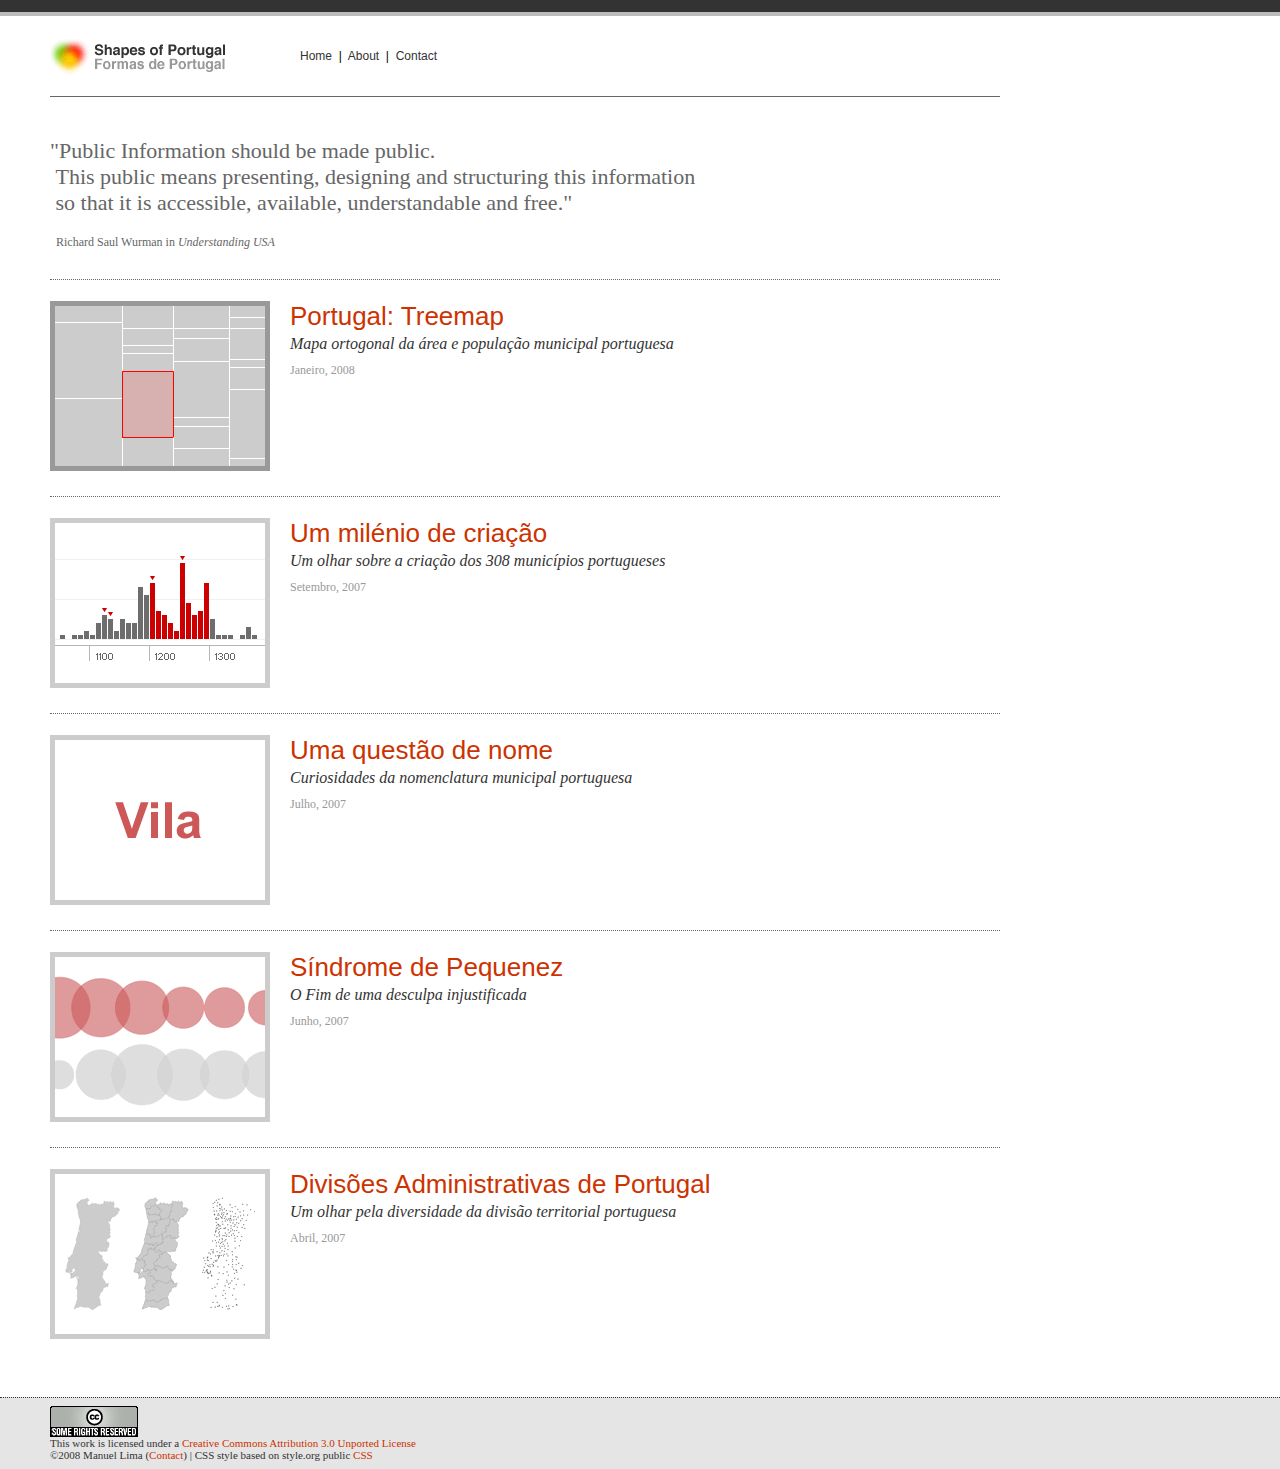
<file: index.html>
<HTML>
<HEAD><TITLE>Shapes of Portugal</TITLE>

<meta name="keywords" content="Portugal, statistics, estatistica, municipios, freguesisas, visualizacao de dados, formas de portugal, data visualization, infovis, infoviz, dataviz, design, Manuel Lima">

<meta name="description" content="Give a description">

<meta name="author" content="Manuel Lima">

<meta http-equiv="Content-Type" content="text/html; charset=ISO-8859-1">

<link rel="shortcut icon" href="favicon.ico">

<link rel="stylesheet" type="text/css" href="style.css" />
</HEAD>


  

<style type="text/css">
<!--
.style3 {
  font-family: Verdana, Arial, Helvetica, sans-serif;
  font-size: 12px;
}
-->
</style>
<body bgcolor="#FFFFFF" link="#225588" alink="#993333" vlink="#225588">
<!-- ============= -->

<div class="shadow1"></div>
<div class="shadow2"></div>

<div class="header">
  <table width="950" height="60" border="0" cellpadding="0" cellspacing="0">
    <tr>
      <td width="220" align="left" valign="middle"><a href="index.html"><img src="images/logo.gif" alt="logo" width="220" height="50" border="0"></a></td>
      <td width="30"></td>
      <td width="440" align="left" valign="middle"><span class="style3"><a href="index.html">Home</a> &nbsp;|&nbsp; <a href="about.html">About</a> &nbsp;|&nbsp; <a href="#">Contact</a> </span></td>
      <td width="20"></td>
      <td width="240" align="right" valign="middle">
  
    
    </td>
    </tr>
  </table>
</div>

<div class="toprule"></div>




<div class="content">
  <!-- ============= CONTENT ============= -->
 <h3>&quot;Public Information should be made public.<br>
   &nbsp;This public means presenting, designing and structuring this information <br>
   &nbsp;so that it is accessible, available, understandable and free.&quot;</h3>

  <br>
<span class="byline">&nbsp;&nbsp;Richard Saul Wurman in<em> Understanding USA</em></span><br>
   <br>
   
  <div class="ruleindex"></div>

<!--  Portugal: Treemap -->
<a href="treemap/"><img src="images/index/treemap.gif" alt="" width=220 height=170 border=0 class="leftimage"></a>

<h1><a href="treemap/">Portugal: Treemap</a></h1>
<div class="deck">Mapa ortogonal da &aacute;rea e popula&ccedil;&atilde;o municipal portuguesa</div>
<div class="dateline">Janeiro, 2008</div>

<br clear=all><div class="ruleindex"></div>

<!--  Um milénio de criacao -->
<a href="milenio/"><img src="images/index/milenio.gif" alt="" width=220 height=170 border=0 class="leftimage"></a>

<h1><a href="milenio/">Um mil&eacute;nio de cria&ccedil;&atilde;o</a></h1>
<div class="deck">Um olhar sobre a cria&ccedil;&atilde;o dos 308 munic&iacute;pios portugueses</div>
<div class="dateline">Setembro, 2007</div>

<br clear=all><div class="ruleindex"></div>
  
<!--  Uma questao de nome -->
<a href="nomenclatura/"><img src="images/index/nomenclatura.gif" alt="" width=220 height=170 border=0 class="leftimage">
</a>
<h1><a href="nomenclatura/">Uma quest&atilde;o de nome</a></h1>
<div class="deck">Curiosidades da nomenclatura municipal portuguesa</div>
<div class="dateline">Julho, 2007</div>

<br clear=all><div class="ruleindex"></div>

<!--  Sindrome da Pequenez -->
<a href="pequenez/"><img src="images/index/pequenez.gif" alt="" width=220 height=170 border=0 class="leftimage"></a>
<h1><a href="pequenez/">S&iacute;ndrome de Pequenez</a> </h1>
<div class="deck">O Fim de uma desculpa injustificada </div>
<div class="dateline">Junho, 2007</div>

<br clear=all><div class="ruleindex"></div>

<!--  Divisoes Administrativas -->
<a href="divisoes/"><img src="images/index/divisoes.gif" alt="" width=220 height=170 border=0 class="leftimage"></a>
<h1><a href="divisoes/">Divis&otilde;es Administrativas de Portugal</a><a href="iraqielection/"></a></h1>
<div class="deck">Um olhar pela diversidade da divis&atilde;o territorial portuguesa </div>
<div class="dateline">Abril, 2007</div>

<br clear=all>

<!-- ============= END CONTENT ============= -->
</div>


<br><br>


  
<div class="footer"><a rel="license" href="http://creativecommons.org/licenses/by/3.0/"><img alt="Creative Commons License" style="border-width:0" src="images/somerights20.png" /></a><br />This work is licensed under a <a rel="license" href="http://creativecommons.org/licenses/by/3.0/">Creative Commons Attribution 3.0 Unported License</a><br />&copy;2008 Manuel Lima (<a href="http://www.shapesofportugal.com/sop/contact.cfm">Contact</a>) | CSS style based on style.org public <a href="http://www.style.org/css/">CSS</a></div>





<!-- ============= -->

</body>
</html>
</file>
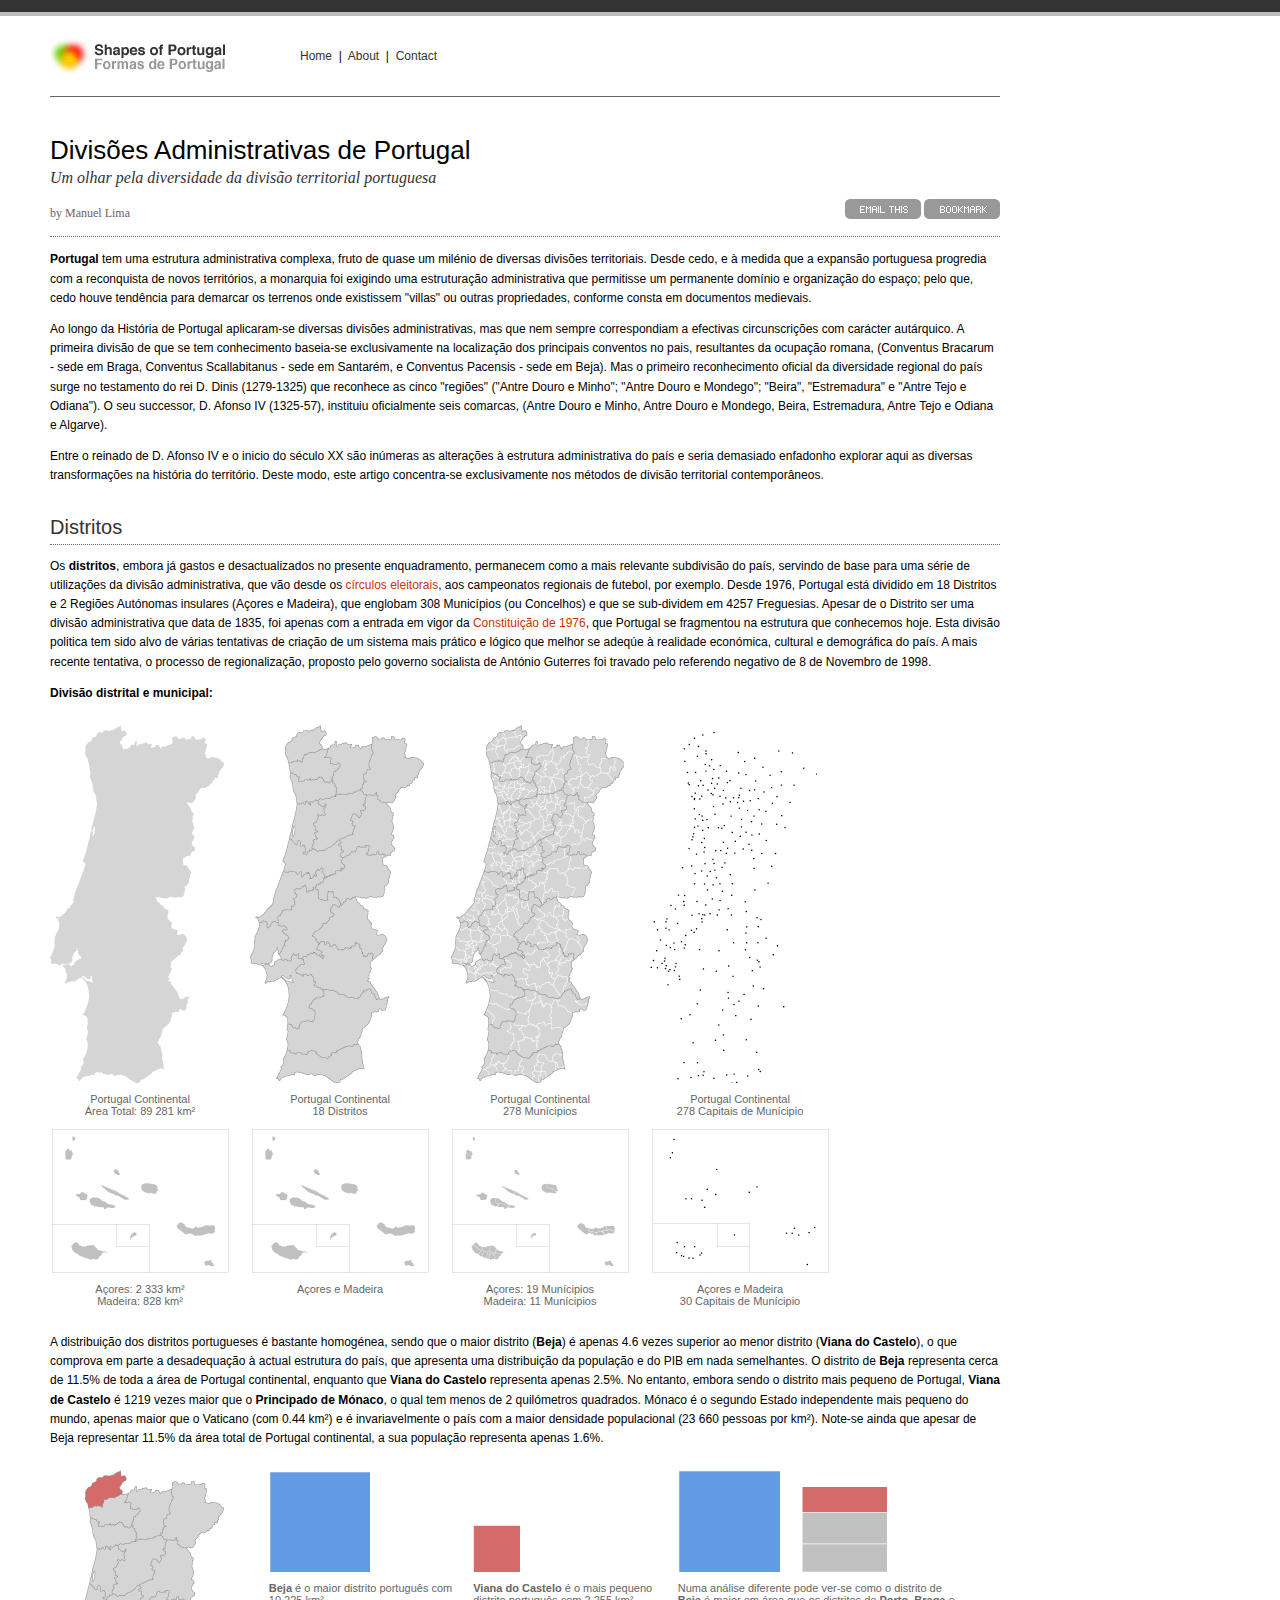
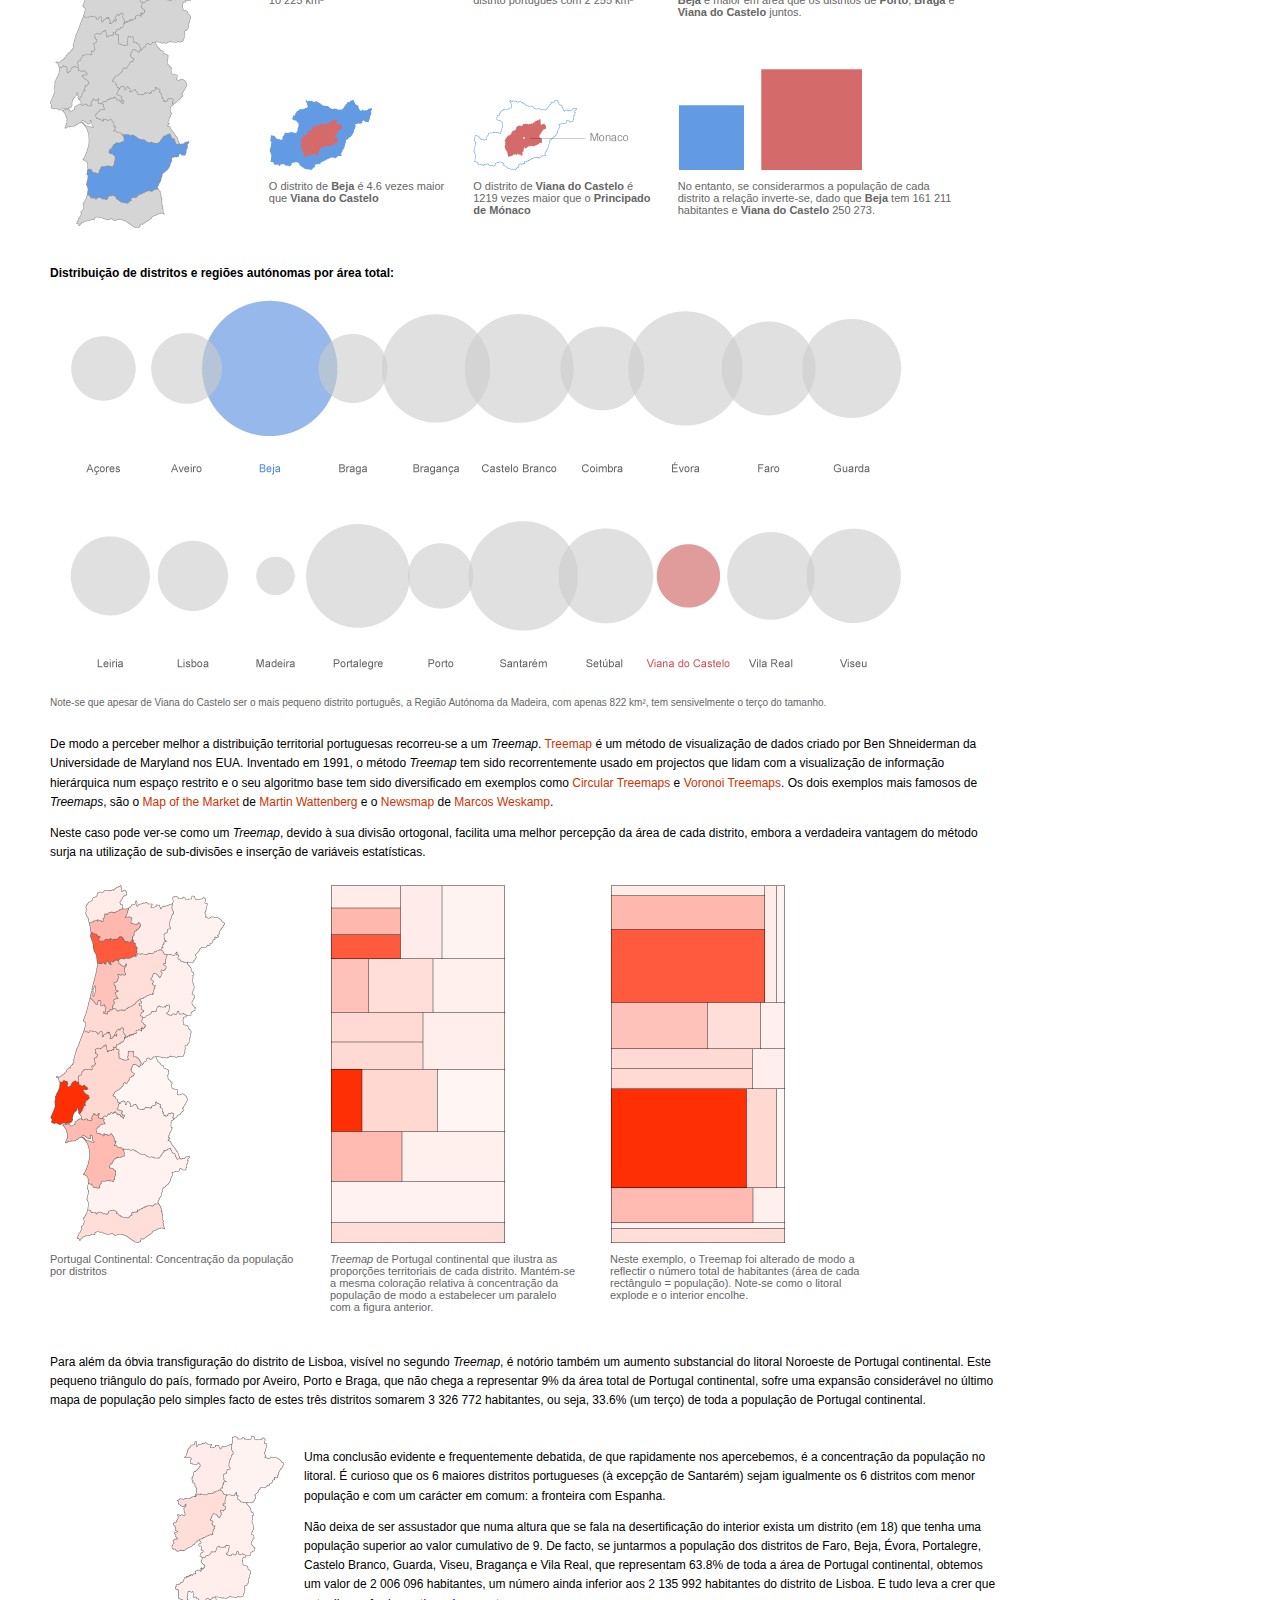
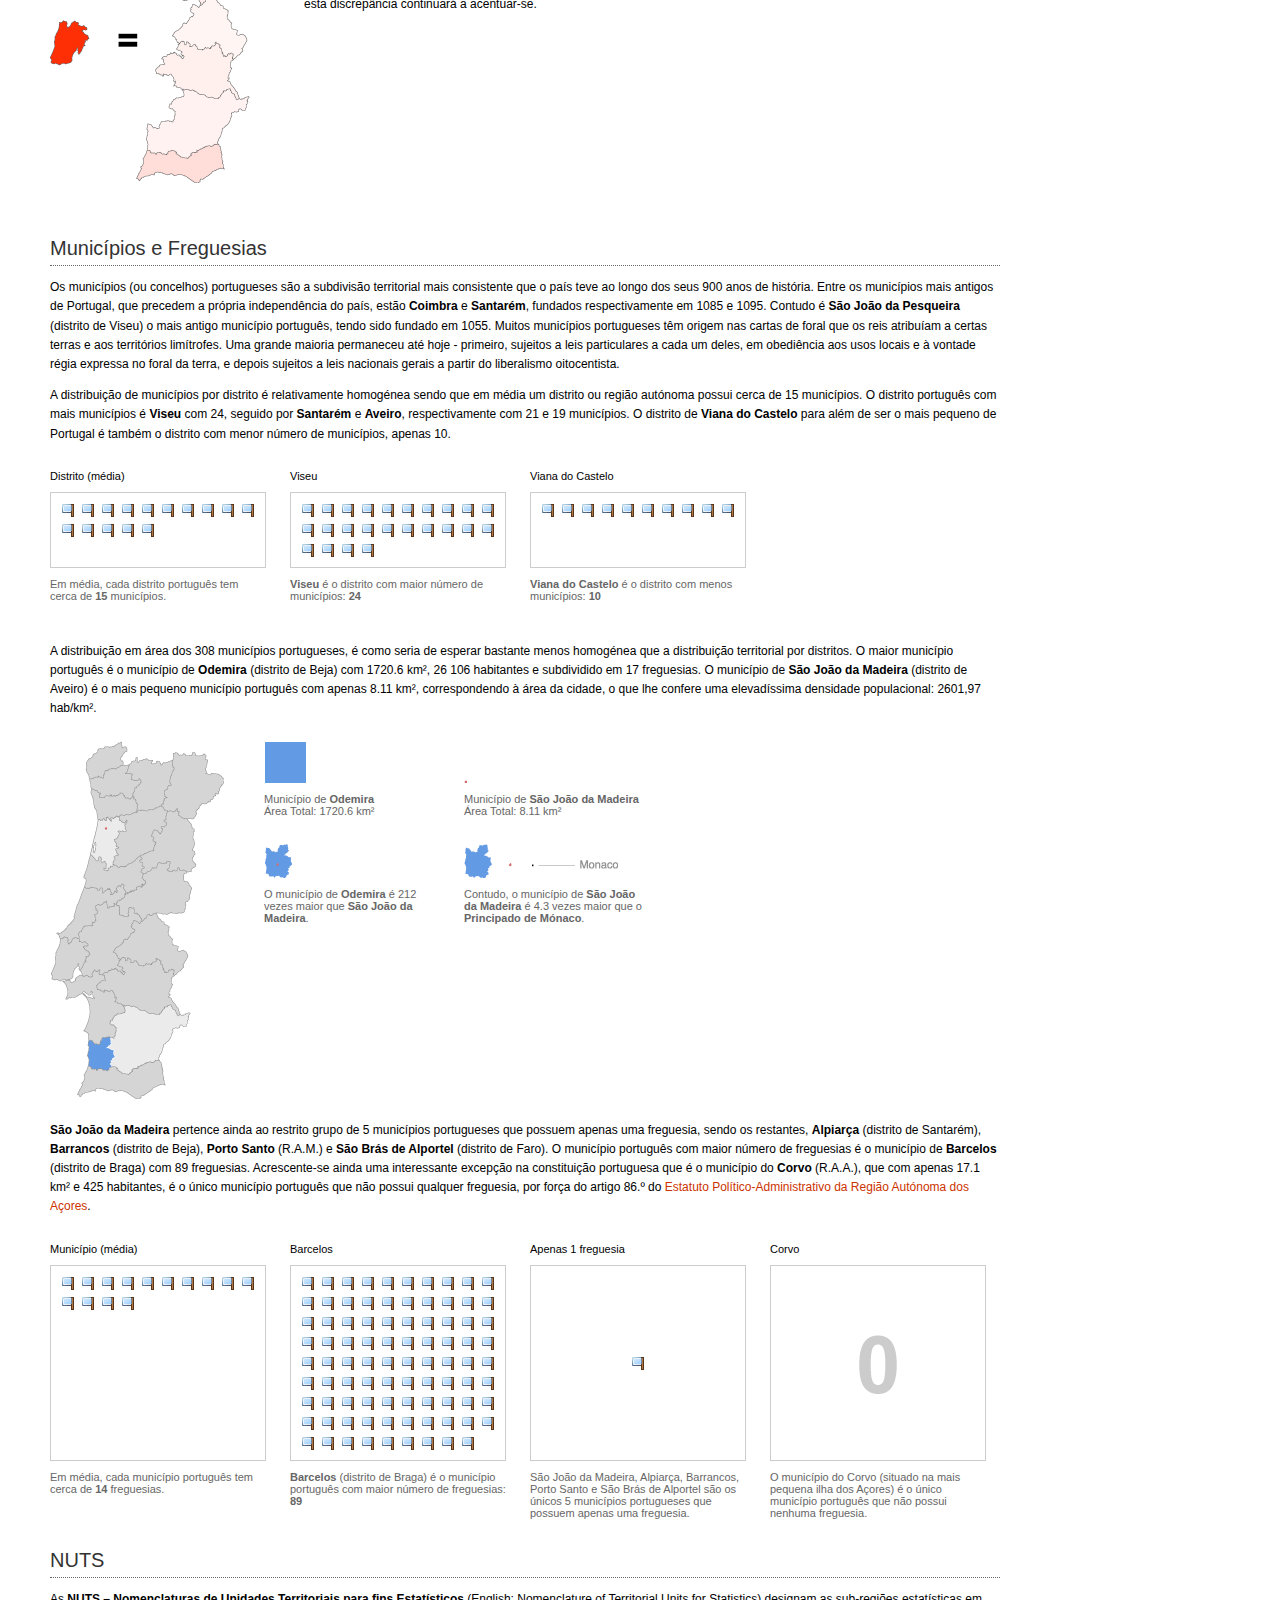
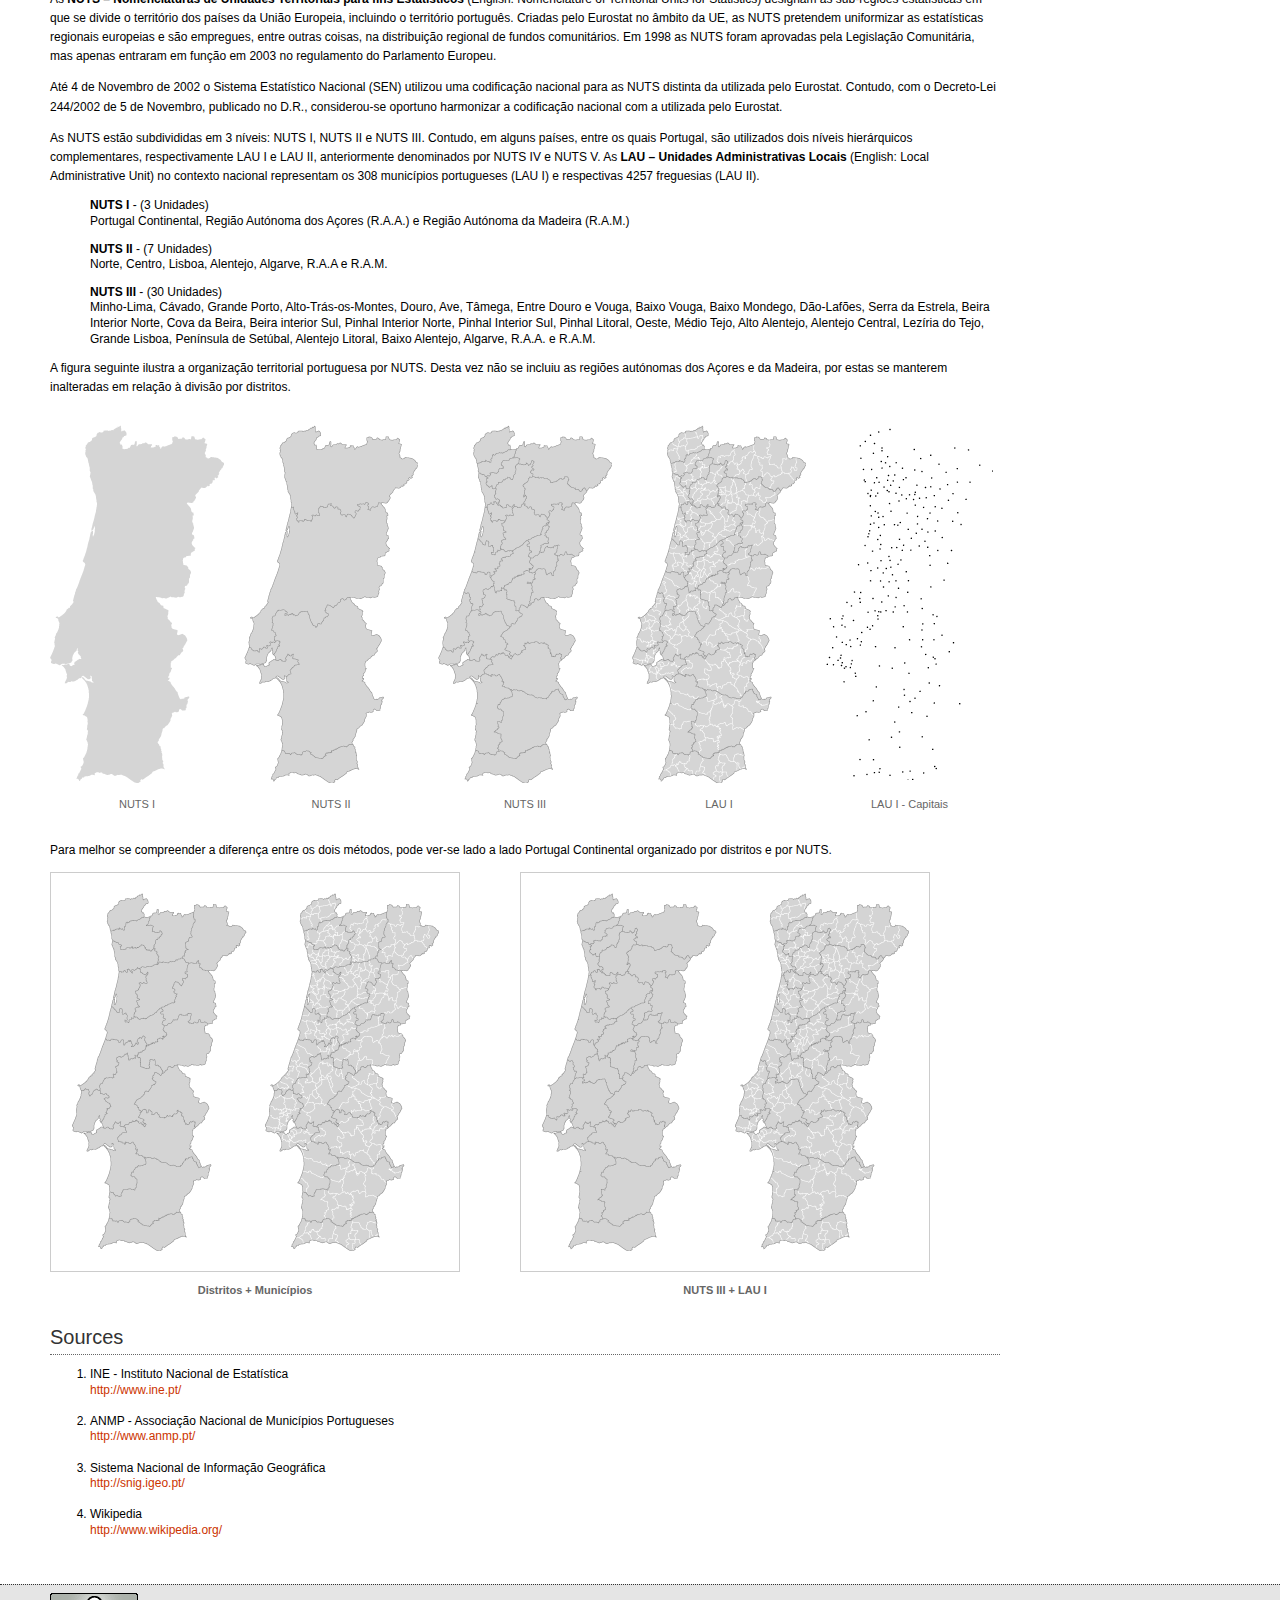
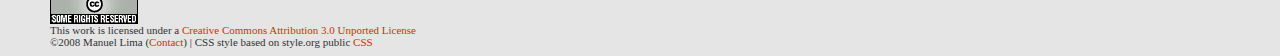
<file: divisoes/index.html>
<HTML>
<HEAD><TITLE>Divisões Administrativas de Portugal</TITLE>
     <meta charset="UTF-8">


<meta name="keywords" content="visual complexity, visualization, network, complex networks, art, Biology, 
Social Networks, Internet, World Wide Web, transportation networks, knowledge networks, information visualization, business networks, 
food networks, pattern recognition, computer systems, business networks, data visualization, infovis, infoviz, dataviz, design, parsons, thesis, MFA, Manuel Lima">

<meta name="description" content="Give a description">

<meta name="author" content="Manuel Lima">

<meta http-equiv="Content-Type" content="text/html; charset=ISO-8859-1">

<link rel="shortcut icon" href="../favicon.ico">

<link rel="stylesheet" type="text/css" href="../style.css" />
</HEAD>


  

<style type="text/css">
<!--
.style3 {
  font-family: Verdana, Arial, Helvetica, sans-serif;
  font-size: 12px;
}
-->
</style>
<body bgcolor="#FFFFFF" link="#225588" alink="#993333" vlink="#225588">
<!-- ============= -->

<div class="shadow1"></div>
<div class="shadow2"></div>

<div class="header">
  <table width="950" height="60" border="0" cellpadding="0" cellspacing="0">
    <tr>
      <td width="220" align="left" valign="middle"><a href="../index.html"><img src="../images/logo.gif" alt="logo" width="220" height="50" border="0"></a></td>
      <td width="30"></td>
      <td width="440" align="left" valign="middle"><span class="style3"><a href="../index.html">Home</a> &nbsp;|&nbsp; <a href="../about.html">About</a> &nbsp;|&nbsp; <a href="#">Contact</a> </span></td>
      <td width="20"></td>
      <td width="240" align="right" valign="middle">
    
    
    </td>
    </tr>
  </table>
</div>

<div class="toprule"></div>





<div class="content">
<!-- ============= CONTENT ============= -->


<h1>Divisões Administrativas de Portugal</h1>
<div class="deck">Um olhar pela diversidade da divis&atilde;o territorial portuguesa </div>

<table width="950" border="0" cellpadding="0" cellspacing="0">
<tr><td height="12" colspan="2"></td></tr>
<tr>
  <td height="15" align="left" valign="bottom"><div class="byline">by Manuel Lima </div></td>
  <td align="right" valign="bottom"><a href="#" class="style1"><img src="../images/email.gif" width="76" height="20" border="0"></a> <!-- AddThis Bookmark Button BEGIN -->
<a href="#"  target="_blank"><img src="../images/bookmark.gif" width="76" height="20" border="0" alt="AddThis Social Bookmark Button" /></a>  </td>
</tr>
</table>

<div class="rule"></div>


<!-- ============= INTRODUCTION ============= -->

<p><strong>Portugal</strong> tem uma estrutura administrativa complexa, fruto de quase um mil&eacute;nio de diversas divis&otilde;es territoriais. Desde cedo, e &agrave; medida que a expans&atilde;o portuguesa progredia com a reconquista de novos territ&oacute;rios, a monarquia foi exigindo uma estrutura&ccedil;&atilde;o administrativa que permitisse um permanente dom&iacute;nio e organiza&ccedil;&atilde;o do espa&ccedil;o; pelo que, cedo houve tend&ecirc;ncia para demarcar os terrenos onde existissem &quot;villas&quot; ou outras propriedades, conforme consta em documentos medievais.</p>

<p>Ao longo da Hist&oacute;ria de Portugal aplicaram-se diversas divis&otilde;es administrativas, mas que nem sempre correspondiam a efectivas circunscri&ccedil;&otilde;es com car&aacute;cter aut&aacute;rquico. A primeira divis&atilde;o de que se tem conhecimento baseia-se exclusivamente na localiza&ccedil;&atilde;o dos principais conventos no pais, resultantes da ocupa&ccedil;&atilde;o romana, (Conventus Bracarum - sede em Braga, Conventus Scallabitanus - sede em Santar&eacute;m, e Conventus Pacensis - sede em Beja). Mas o primeiro reconhecimento oficial da diversidade regional do pa&iacute;s surge no testamento do rei D. Dinis (1279-1325) que reconhece as cinco &quot;regi&otilde;es&quot; (&quot;Antre Douro e Minho&quot;; &quot;Antre Douro e Mondego&quot;; &quot;Beira&quot;, &quot;Estremadura&quot; e &quot;Antre Tejo e Odiana&quot;). O seu successor, D. Afonso IV (1325-57), instituiu oficialmente seis comarcas, (Antre Douro e Minho, Antre Douro e Mondego, Beira, Estremadura, Antre Tejo e Odiana e Algarve).</p>

<p>Entre o reinado de D. Afonso IV e o inicio do s&eacute;culo XX s&atilde;o in&uacute;meras as altera&ccedil;&otilde;es &agrave; estrutura administrativa do pa&iacute;s e seria demasiado enfadonho explorar aqui as diversas transforma&ccedil;&otilde;es na hist&oacute;ria do territ&oacute;rio. Deste modo, este artigo concentra-se exclusivamente nos m&eacute;todos de divis&atilde;o territorial contempor&acirc;neos. </p>

<h2>Distritos</h2>

<p>Os <strong>distritos</strong>, embora j&aacute; gastos e desactualizados no presente enquadramento, permanecem como a mais relevante subdivis&atilde;o do pa&iacute;s, servindo de base para uma s&eacute;rie de utiliza&ccedil;&otilde;es da divis&atilde;o administrativa, que v&atilde;o desde os <a href="http://pt.wikipedia.org/wiki/C%C3%ADrculo_eleitoral">c&iacute;rculos eleitorais</a>, aos campeonatos regionais de futebol, por exemplo. Desde 1976, Portugal est&aacute; dividido em 18 Distritos e 2 Regi&otilde;es Aut&oacute;nomas insulares (A&ccedil;ores e Madeira), que englobam 308 Munic&iacute;pios (ou Concelhos) e que se sub-dividem em 4257 Freguesias. Apesar de o Distrito ser uma divis&atilde;o administrativa que data de 1835, foi apenas com a entrada em vigor da <a href="http://pt.wikipedia.org/wiki/Constitui%C3%A7%C3%A3o_de_1976">Constitui&ccedil;&atilde;o de 1976</a>, que Portugal se fragmentou na estrutura que conhecemos hoje. Esta divis&atilde;o politica tem sido alvo de v&aacute;rias tentativas de cria&ccedil;&atilde;o de um sistema mais pr&aacute;tico e l&oacute;gico que melhor se adeq&uacute;e &agrave; realidade econ&oacute;mica, cultural e demogr&aacute;fica do pa&iacute;s. A mais recente tentativa, o processo de regionaliza&ccedil;&atilde;o, proposto pelo governo socialista de Ant&oacute;nio Guterres foi travado pelo referendo negativo de 8 de Novembro de 1998. <strong></strong></p>
<p><strong>Divis&atilde;o distrital e municipal:</strong></p>
<table border=0 cellpadding=0 cellspacing=0>
<tr valign=bottom>
  <td><img src="images/distritos1.png" vspace=10 border=0></td>
  <td width=20>&nbsp;</td>
  <td><img src="images/distritos2.png" vspace=10 border=0></td>
  <td width=20>&nbsp;</td>
  <td><img src="images/distritos3.png" vspace=10 border=0></td>
  <td width=20>&nbsp;</td>
  <td><img src="images/distritos4.png" vspace=10 border=0></td>
  </tr>
<tr class="caption">
  <td align="center" valign="top">Portugal Continental <br>
&Aacute;rea Total: 89 281 km&sup2;</td>
  <td>&nbsp;</td>
  <td align="center" valign="top">Portugal Continental <br>
    18 Distritos </td>
  <td>&nbsp;</td>
  <td align="center" valign="top">Portugal Continental <br>
    278 Mun&iacute;cipios </td>
  <td>&nbsp;</td>
  <td align="center" valign="top">Portugal Continental <br>
    278 Capitais de Mun&iacute;cipio </td>
  </tr>
<tr valign=bottom>
  <td><img src="images/regioes1.png" vspace=10 border=0></td>
  <td width=20>&nbsp;</td>
  <td><img src="images/regioes1.png" vspace=10 border=0></td>
  <td width=20>&nbsp;</td>
  <td><img src="images/regioes2.png" vspace=10 border=0></td>
  <td width=20>&nbsp;</td>
  <td><img src="images/regioes3.png" vspace=10 border=0></td>
  </tr>
<tr class="caption">
  <td align="center" valign="top">A&ccedil;ores: 2 333 km&sup2;<br>
Madeira: 828 km&sup2;</td>
  <td valign="top">&nbsp;</td>
  <td align="center" valign="top">A&ccedil;ores e Madeira</td>
  <td valign="top">&nbsp;</td>
  <td align="center" valign="top">A&ccedil;ores: 19 Mun&iacute;cipios<br>
Madeira: 11 Mun&iacute;cipios</td>
  <td valign="top">&nbsp;</td>
  <td align="center" valign="top">A&ccedil;ores e Madeira<br>
    30 Capitais de Mun&iacute;cipio </td>
  </tr>
</table>

<br clear=all>

<p>A distribui&ccedil;&atilde;o dos distritos portugueses &eacute; bastante homog&eacute;nea, sendo que o maior distrito (<strong>Beja</strong>) &eacute; apenas 4.6 vezes superior ao menor distrito (<strong>Viana do Castelo</strong>), o que comprova em parte a desadequa&ccedil;&atilde;o &agrave; actual estrutura do pa&iacute;s, que apresenta uma distribui&ccedil;&atilde;o da popula&ccedil;&atilde;o e do PIB em nada semelhantes. O distrito de <strong>Beja</strong> representa cerca de 11.5% de toda a &aacute;rea de Portugal continental, enquanto que <strong>Viana do Castelo</strong> representa apenas 2.5%. No entanto, embora sendo o distrito mais pequeno de Portugal, <strong>Viana de Castelo</strong> &eacute; 1219 vezes maior que o <strong>Principado de M&oacute;naco</strong>, o qual tem menos de 2 quil&oacute;metros quadrados. M&oacute;naco &eacute; o segundo Estado independente mais pequeno do mundo, apenas maior que o Vaticano (com 0.44 km&sup2;) e &eacute; invariavelmente o pa&iacute;s com a maior densidade populacional (23 660 pessoas por km&sup2;). Note-se ainda que apesar de Beja representar 11.5% da &aacute;rea total de Portugal continental, a sua popula&ccedil;&atilde;o representa apenas 1.6%.</p>

<table width="914" border=0 cellpadding=0 cellspacing=0>
<tr valign=bottom>
  <td width="174" rowspan="6" valign="top"><img src="images/dist_comp0.png" vspace=10 border=0></td>
  <td width=40>&nbsp;</td>
  <td width="180" height="121"><img src="images/dist_comp1.png" vspace=10 border=0></td>
  <td width=20>&nbsp;</td>
  <td width="180"><img src="images/dist_comp2.png" vspace=10 border=0></td>
  <td width=20>&nbsp;</td>
  <td width="280"><img src="images/dist_comp5.png" vspace=10 border=0></td>
  </tr>
<tr class="caption">
  <td>&nbsp;</td>
  <td align="left" valign="top"><strong>Beja</strong> &eacute; o maior distrito portugu&ecirc;s com  10 225 km&sup2;</td>
  <td>&nbsp;</td>
  <td align="left" valign="top"><strong>Viana do Castelo </strong>&eacute; o mais pequeno distrito portugu&ecirc;s com  2 255 km&sup2;</td>
    <td>&nbsp;</td>
  <td align="left" valign="top">Numa an&aacute;lise diferente pode ver-se como o distrito de <strong>Beja </strong>&eacute; maior em &aacute;rea que os distritos de<strong> Porto</strong>,<strong> Braga </strong>e<strong> Viana do Castelo</strong> juntos. </td>
  </tr>
  <tr valign=bottom>
  <td width=20>&nbsp;</td>
  </tr>
  <tr valign=bottom>
  <td width=40>&nbsp;</td>
  <td width="180" height="90"><img src="images/dist_comp3.png" vspace=10 border=0></td>
  <td width=20>&nbsp;</td>
  <td width="180"><img src="images/dist_comp4.png" vspace=10 border=0></td>
  <td width=20>&nbsp;</td>
  <td width="280"><img src="images/dist_comp6.png" vspace=10 border=0></td>
  </tr>
<tr class="caption">
  <td>&nbsp;</td>
  <td align="left" valign="top">O distrito de<strong> Beja</strong> &eacute; 4.6 vezes maior que <strong>Viana do Castelo </strong></td>
  <td>&nbsp;</td>
  <td align="left" valign="top">O distrito de<strong> Viana do Castelo </strong>&eacute; 1219 vezes maior que o <strong>Principado de M&oacute;naco</strong></td><td>&nbsp;</td>
  <td align="left" valign="top">No entanto, se considerarmos a popula&ccedil;&atilde;o de cada distrito a rela&ccedil;&atilde;o inverte-se, dado que <strong>Beja</strong> tem 161 211 habitantes e <strong>Viana do Castelo</strong> 250 273.</td>
  </tr>
</table>

<br>
<br> 
<strong>Distribui&ccedil;&atilde;o de distritos e regi&otilde;es aut&oacute;nomas por &aacute;rea total: </strong>
<p><img src="images/distritos_distribuicao.png" width="871" height="393"></p>
<span class="caption">Note-se que apesar de Viana do Castelo ser o mais pequeno distrito portugu&ecirc;s,  a Regi&atilde;o Aut&oacute;noma da Madeira, com apenas 822 km&sup2;, tem sensivelmente o ter&ccedil;o do tamanho.</span><br>
<br clear=all>
<p>De modo a perceber melhor a distribui&ccedil;&atilde;o territorial portuguesas recorreu-se a um <em>Treemap</em>. <a href="http://www.cs.umd.edu/hcil/treemap-history/">Treemap</a> &eacute; um m&eacute;todo de visualiza&ccedil;&atilde;o de dados criado por Ben Shneiderman da Universidade de Maryland nos EUA. Inventado em 1991, o m&eacute;todo <em>Treemap</em> tem sido recorrentemente usado em projectos que lidam com a visualiza&ccedil;&atilde;o de informa&ccedil;&atilde;o hier&aacute;rquica num espa&ccedil;o restrito e o seu algoritmo base tem sido diversificado em exemplos como <a href="http://lip.sourceforge.net/ctreemap.html">Circular Treemaps</a> e <a href="http://portal.acm.org/citation.cfm?id=1056018.1056041">Voronoi Treemaps</a>. Os dois exemplos mais famosos de <em>Treemaps</em>, s&atilde;o o <a href="http://www.smartmoney.com/marketmap/">Map of the Market</a> de <a href="http://www.bewitched.com/">Martin Wattenberg</a> e o <a href="http://www.marumushi.com/apps/newsmap/">Newsmap</a> de <a href="http://www.marumushi.com">Marcos Weskamp</a>.</p>
<p>Neste caso pode ver-se como um <em>Treemap</em>, devido &agrave; sua divis&atilde;o ortogonal, facilita uma melhor percep&ccedil;&atilde;o da &aacute;rea de cada distrito, embora a verdadeira vantagem do m&eacute;todo surja na utiliza&ccedil;&atilde;o de sub-divis&otilde;es e inser&ccedil;&atilde;o de vari&aacute;veis estat&iacute;sticas.</p>
<table width=810 border=0 cellpadding=0 cellspacing=0>
<tr valign=bottom>
  <td width=250 align="left"><img src="images/treemap_distritos1.png" vspace=10 border=0></td>
  <td width=30>&nbsp;</td>
  <td width=250 align="left"><img src="images/treemap_distritos2.png" vspace=10 border=0></td>
  <td width=30>&nbsp;</td>
  <td width=250 align="left"><img src="images/treemap_distritos3.png" vspace=10 border=0></td>
  </tr>
<tr class="caption">
  <td align="left" valign="top">Portugal Continental: Concentra&ccedil;&atilde;o da popula&ccedil;&atilde;o por distritos </td>
  <td>&nbsp;</td>
  <td align="left" valign="top"><em>Treemap</em> de Portugal continental que ilustra as propor&ccedil;&otilde;es territoriais de cada distrito. Mant&eacute;m-se  a mesma colora&ccedil;&atilde;o relativa &agrave; concentra&ccedil;&atilde;o da popula&ccedil;&atilde;o de modo a estabelecer um paralelo com a figura anterior. </td>
  <td>&nbsp;</td>
  <td align="left" valign="top">Neste exemplo, o Treemap foi alterado de modo a reflectir o n&uacute;mero total de habitantes (&aacute;rea de cada rect&acirc;ngulo = popula&ccedil;&atilde;o). Note-se como o litoral explode e o interior encolhe. </td>
  </tr>
  </table>
  <br>
  <br>
 

  <p>Para al&eacute;m da &oacute;bvia  transfigura&ccedil;&atilde;o do distrito de Lisboa, vis&iacute;vel no segundo <em>Treemap</em>, &eacute; not&oacute;rio tamb&eacute;m um aumento substancial do litoral  Noroeste de Portugal continental. Este pequeno tri&acirc;ngulo do pa&iacute;s, formado por Aveiro, Porto e Braga, que n&atilde;o chega a representar 9% da &aacute;rea total de Portugal continental, sofre uma expans&atilde;o consider&aacute;vel no &uacute;ltimo mapa de popula&ccedil;&atilde;o pelo simples facto de estes tr&ecirc;s distritos  somarem 3 326 772 habitantes, ou seja, 33.6% (um ter&ccedil;o) de toda a popula&ccedil;&atilde;o de Portugal continental.   </p>
  <br>
 
  <img src="images/assustador.png" alt="" border=0 class="leftimage">
  
  

<p>Uma conclus&atilde;o evidente e frequentemente debatida, de que rapidamente nos apercebemos, &eacute; a concentra&ccedil;&atilde;o da popula&ccedil;&atilde;o no litoral. &Eacute; curioso que os 6 maiores distritos portugueses (&agrave; excep&ccedil;&atilde;o de Santar&eacute;m) sejam igualmente os 6 distritos com menor popula&ccedil;&atilde;o e com um car&aacute;cter em comum: a fronteira com Espanha. </p>
<p>N&atilde;o deixa de ser assustador que numa altura que se fala na desertifica&ccedil;&atilde;o do interior exista um distrito (em 18) que tenha uma popula&ccedil;&atilde;o superior ao valor cumulativo de 9. De facto, se juntarmos a popula&ccedil;&atilde;o dos distritos de Faro, Beja, &Eacute;vora, Portalegre, Castelo Branco, Guarda, Viseu, Bragan&ccedil;a e Vila Real, que representam 63.8% de toda a &aacute;rea de Portugal continental, obtemos um valor de 2 006 096 habitantes, um n&uacute;mero ainda inferior aos 2 135 992 habitantes do distrito de Lisboa. E tudo leva a crer que esta discrep&acirc;ncia  continuar&aacute; a acentuar-se.</p>
<br clear=all>
<br clear=all>

<h2>Munic&iacute;pios e Freguesias</h2>

<p>Os munic&iacute;pios (ou concelhos) portugueses s&atilde;o a subdivis&atilde;o territorial mais consistente que o pa&iacute;s teve ao longo dos seus 900 anos de hist&oacute;ria. Entre os munic&iacute;pios mais antigos de Portugal, que precedem a pr&oacute;pria independ&ecirc;ncia do pa&iacute;s, est&atilde;o <strong>Coimbra</strong> e <strong>Santar&eacute;m</strong>, fundados respectivamente em 1085 e 1095. Contudo &eacute; <strong>S&atilde;o Jo&atilde;o da Pesqueira</strong> (distrito de Viseu) o mais antigo munic&iacute;pio portugu&ecirc;s, tendo sido fundado em 1055. Muitos munic&iacute;pios portugueses t&ecirc;m origem nas cartas de foral que os reis atribu&iacute;am a certas terras e aos territ&oacute;rios lim&iacute;trofes. Uma grande maioria permaneceu at&eacute; hoje - primeiro, sujeitos a leis particulares a cada um deles, em obedi&ecirc;ncia aos usos locais e &agrave; vontade r&eacute;gia expressa no foral da terra, e depois sujeitos a leis nacionais gerais a partir do liberalismo oitocentista.</p>
<p>A distribui&ccedil;&atilde;o de munic&iacute;pios por distrito &eacute; relativamente homog&eacute;nea sendo que em m&eacute;dia um distrito ou regi&atilde;o aut&oacute;noma possui cerca de 15 munic&iacute;pios. O distrito portugu&ecirc;s com mais munic&iacute;pios &eacute; <strong>Viseu</strong> com 24, seguido por <strong>Santar&eacute;m</strong> e <strong>Aveiro</strong>, respectivamente com 21 e 19 munic&iacute;pios. O distrito de <strong>Viana do Castelo</strong> para al&eacute;m de ser o mais pequeno de Portugal &eacute; tamb&eacute;m o distrito com menor n&uacute;mero de munic&iacute;pios, apenas 10.</p><br>
<table width=696 border=0 cellpadding=0 cellspacing=0>
  <tr valign="bottom">
    <td width=216 valign="top" align="left">Distrito (m&eacute;dia)</td>
    <td width=24>&nbsp;</td>
    <td width=216 valign="top" align="left">Viseu</td>
    <td width=24>&nbsp;</td>
    <td width=216 valign="top" align="left">Viana do Castelo</td>
  </tr>
<tr valign="bottom">
    <td align="left" valign="top"><img src="images/numero_municipios0.png" vspace=10 border=0></td>
    <td>&nbsp;</td>
    <td align="left" valign="top"><img src="images/numero_municipios1.png" vspace=10 border=0></td>
    <td>&nbsp;</td>
    <td align="left" valign="top"><img src="images/numero_municipios2.png" vspace=10 border=0></td>
  </tr>
  <tr class="caption">
    <td align="left" valign="top">Em m&eacute;dia, cada distrito portugu&ecirc;s tem cerca de <strong>15</strong> munic&iacute;pios. </td>
    <td>&nbsp;</td>
    <td align="left" valign="top"><strong>Viseu</strong> &eacute; o distrito com maior n&uacute;mero de munic&iacute;pios: <strong>24</strong></td>
    <td>&nbsp;</td>
    <td align="left" valign="top"><strong>Viana do Castelo</strong> &eacute; o distrito com menos munic&iacute;pios: <strong>10</strong></td>
  </tr>
</table>
<br>
<br>

<p>A distribui&ccedil;&atilde;o em &aacute;rea dos 308 munic&iacute;pios portugueses, &eacute; como seria de esperar bastante menos homog&eacute;nea que a distribui&ccedil;&atilde;o territorial por distritos. O maior munic&iacute;pio portugu&ecirc;s &eacute; o munic&iacute;pio de <strong>Odemira</strong> (distrito de Beja) com 1720.6 km&sup2;, 26 106 habitantes e subdividido em 17 freguesias. O munic&iacute;pio de <strong>S&atilde;o Jo&atilde;o da Madeira</strong> (distrito de Aveiro) &eacute; o mais pequeno munic&iacute;pio portugu&ecirc;s com apenas 8.11 km&sup2;, correspondendo &agrave; &aacute;rea da cidade, o que lhe confere uma elevad&iacute;ssima densidade populacional: 2601,97 hab/km&sup2;. </p>
<table width="594" border=0 cellpadding=0 cellspacing=0>
<tr valign=bottom>
  <td width="174" rowspan="6" valign="top"><img src="images/concelhos_comp0.png" vspace=10 border=0></td>
  <td width=40>&nbsp;</td>
  <td width="180" height="41"><img src="images/concelhos_comp1.png" vspace=10 border=0></td>
  <td width=20>&nbsp;</td>
  <td width="180"><img src="images/concelhos_comp2.png" vspace=10 border=0></td>
  </tr>
<tr class="caption">
  <td>&nbsp;</td>
  <td align="left" valign="top">Munic&iacute;pio de <strong>Odemira</strong><br>
&Aacute;rea Total: 1720.6 km&sup2;</td>
  <td>&nbsp;</td>
  <td align="left" valign="top">Munic&iacute;pio de <strong>S&atilde;o Jo&atilde;o da Madeira </strong><br>
&Aacute;rea Total: 8.11 km&sup2;</td>
  </tr>
  <tr valign=bottom>
  <td width=20>&nbsp;</td>
  </tr>
  <tr valign=bottom>
  <td width=20>&nbsp;</td>
  <td width="180" height="54"><img src="images/concelhos_comp3.png" vspace=10 border=0></td>
  <td width=20>&nbsp;</td>
  <td width="180"><img src="images/concelhos_comp4.png" vspace=10 border=0></td>
  </tr>
<tr class="caption">
  <td>&nbsp;</td>
  <td align="left" valign="top">O munic&iacute;pio de<strong> Odemira </strong> &eacute; 212 vezes maior que<strong> S&atilde;o Jo&atilde;o da Madeira</strong>.</td>
  <td>&nbsp;</td>
  <td align="left" valign="top">Contudo, o  munic&iacute;pio de<strong> S&atilde;o Jo&atilde;o da Madeir</strong><strong>a </strong>&eacute; 4.3 vezes maior que o <strong>Principado de M&oacute;naco</strong>.</td>
  </tr>
  <tr valign=bottom>
  <td height="180">&nbsp;</td>
  </tr>
</table>

<p><strong>S&atilde;o Jo&atilde;o da Madeira</strong> pertence ainda ao restrito grupo de 5 munic&iacute;pios portugueses que possuem apenas uma freguesia, sendo os restantes, <strong>Alpiar&ccedil;a</strong> (distrito de Santar&eacute;m), <strong>Barrancos</strong> (distrito de Beja), <strong>Porto Santo</strong> (R.A.M.) e <strong>S&atilde;o Br&aacute;s de Alportel</strong> (distrito de Faro). O munic&iacute;pio portugu&ecirc;s com maior n&uacute;mero de freguesias &eacute; o munic&iacute;pio de <strong>Barcelos</strong> (distrito de Braga) com 89 freguesias. Acrescente-se ainda uma interessante excep&ccedil;&atilde;o na constitui&ccedil;&atilde;o portuguesa que &eacute; o munic&iacute;pio do <strong>Corvo</strong> (R.A.A.), que com apenas 17.1 km&sup2; e 425 habitantes, &eacute; o &uacute;nico munic&iacute;pio portugu&ecirc;s que n&atilde;o possui qualquer freguesia, por for&ccedil;a do artigo 86.&ordm; do <a href="http://pt.wikipedia.org/wiki/Estatuto_Pol%C3%ADtico-Administrativo_da_Regi%C3%A3o_Aut%C3%B3noma_dos_A%C3%A7ores">Estatuto Pol&iacute;tico-Administrativo da Regi&atilde;o Aut&oacute;noma dos A&ccedil;ores</a>.</p><br>
<table width=936 border=0 cellpadding=0 cellspacing=0>
<tr valign="bottom">
  <td width=216 valign="top" align="left">Munic&iacute;pio (m&eacute;dia)</td>
  <td width=24>&nbsp;</td>
  <td width=216 valign="top" align="left">Barcelos</td>
  <td width=24>&nbsp;</td>
  <td width=216 valign="top" align="left">Apenas 1 freguesia</td>
  <td width=24>&nbsp;</td>
  <td width=216 valign="top" align="left">Corvo</td>
  </tr>
<tr class="caption">
  <td align="left" valign="top"><img src="images/numero_freguesias0.png" vspace=10 border=0></td>
  <td>&nbsp;</td>
  <td align="left" valign="top"><img src="images/numero_freguesias1.png" vspace=10 border=0></td>
  <td>&nbsp;</td>
  <td align="left" valign="top"><img src="images/numero_freguesias2.png" vspace=10 border=0></td>
  <td>&nbsp;</td>
  <td align="left" valign="top"><img src="images/numero_freguesias3.png" vspace=10 border=0></td>
  </tr>
<tr class="caption">
  <td align="left" valign="top">Em m&eacute;dia, cada munic&iacute;pio portugu&ecirc;s tem cerca de <strong>14</strong> freguesias. </td>
  <td>&nbsp;</td>
  <td align="left" valign="top"><strong>Barcelos</strong> (distrito de Braga) &eacute; o munic&iacute;pio portugu&ecirc;s com maior n&uacute;mero de freguesias: <strong>89</strong> </td>
  <td>&nbsp;</td>
  <td align="left" valign="top">S&atilde;o Jo&atilde;o da Madeira, Alpiar&ccedil;a, Barrancos, Porto Santo e S&atilde;o Br&aacute;s de Alportel s&atilde;o os &uacute;nicos 5 munic&iacute;pios portugueses que possuem apenas uma freguesia.</td>
  <td>&nbsp;</td>
  <td align="left" valign="top">O munic&iacute;pio do Corvo (situado na mais pequena ilha dos A&ccedil;ores) &eacute; o &uacute;nico munic&iacute;pio portugu&ecirc;s que n&atilde;o possui nenhuma freguesia.  </td>
  </tr>
  </table>

<h2>NUTS</h2>

<p>As <strong>NUTS</strong> <strong>&ndash; Nomenclaturas de Unidades Territoriais para fins Estat&iacute;sticos</strong> (English: Nomenclature of Territorial Units for Statistics) designam as sub-regi&otilde;es estat&iacute;sticas em que se divide o territ&oacute;rio dos pa&iacute;ses da Uni&atilde;o Europeia, incluindo o territ&oacute;rio portugu&ecirc;s. Criadas pelo Eurostat no &acirc;mbito da UE, as NUTS pretendem uniformizar as estat&iacute;sticas regionais europeias e s&atilde;o empregues, entre outras coisas, na distribui&ccedil;&atilde;o regional de fundos comunit&aacute;rios. Em 1998 as NUTS foram aprovadas pela Legisla&ccedil;&atilde;o Comunit&aacute;ria, mas apenas entraram em fun&ccedil;&atilde;o em 2003 no regulamento do Parlamento Europeu. </p>

<p>At&eacute; 4 de Novembro de 2002 o Sistema Estat&iacute;stico Nacional (SEN) utilizou uma codifica&ccedil;&atilde;o nacional para as NUTS distinta da utilizada pelo Eurostat. Contudo, com o Decreto-Lei 244/2002 de 5 de Novembro, publicado no D.R., considerou-se oportuno harmonizar a codifica&ccedil;&atilde;o nacional com a utilizada pelo Eurostat. </p>
<p>As NUTS est&atilde;o subdivididas em 3 n&iacute;veis: NUTS I, NUTS II e NUTS III. Contudo, em alguns pa&iacute;ses, entre os quais Portugal, s&atilde;o utilizados dois n&iacute;veis hier&aacute;rquicos complementares, respectivamente LAU I e LAU II, anteriormente denominados por NUTS IV e NUTS V. As <strong>LAU &ndash; Unidades Administrativas Locais</strong> (English: Local Administrative Unit)  no contexto nacional representam os 308 munic&iacute;pios portugueses (LAU I) e respectivas 4257 freguesias (LAU II). </p>
<ol>
  <strong>NUTS I</strong> - (3 Unidades)<br>
  Portugal Continental, Regi&atilde;o Aut&oacute;noma dos A&ccedil;ores (R.A.A.) e Regi&atilde;o Aut&oacute;noma da Madeira (R.A.M.)
</ol>
<ol>
  <strong>NUTS II</strong> - (7 Unidades)<br>
  Norte, Centro, Lisboa, Alentejo, Algarve, R.A.A e R.A.M.
</ol>
<ol>
  <strong>NUTS III</strong> - (30 Unidades)<br>
  Minho-Lima, C&aacute;vado, Grande Porto, Alto-Tr&aacute;s-os-Montes, Douro, Ave, T&acirc;mega, Entre Douro e Vouga, Baixo Vouga, Baixo Mondego, D&atilde;o-Laf&otilde;es, Serra da Estrela, Beira Interior Norte, Cova da Beira, Beira interior Sul, Pinhal Interior Norte, Pinhal Interior Sul, Pinhal Litoral, Oeste, M&eacute;dio Tejo, Alto Alentejo, Alentejo Central, Lez&iacute;ria do Tejo, Grande Lisboa, Pen&iacute;nsula de Set&uacute;bal, Alentejo Litoral, Baixo Alentejo, Algarve, R.A.A. e R.A.M.
</ol>
<p>A figura seguinte ilustra a organiza&ccedil;&atilde;o territorial portuguesa por NUTS. Desta vez n&atilde;o se incluiu as regi&otilde;es aut&oacute;nomas dos A&ccedil;ores e da Madeira, por estas se manterem inalteradas em rela&ccedil;&atilde;o &agrave; divis&atilde;o por distritos.</p>
<table border=0 cellpadding=0 cellspacing=0>
<tr valign="middle">
  <td><img src="images/nuts1.png" vspace=15 border=0></td>
  <td width=20>&nbsp;</td>
  <td><img src="images/nuts2.png" vspace=15 border=0></td>
  <td width=20>&nbsp;</td>
  <td><img src="images/nuts3.png" vspace=15 border=0></td>
  <td width=20>&nbsp;</td>
  <td><img src="images/nuts4.png" vspace=15 border=0></td>
  <td width=20>&nbsp;</td>
  <td><img src="images/nuts5.png" vspace=15 border=0></td>
  </tr>
<tr class="caption">
  <td align="center" valign="top">NUTS I </td>
  <td>&nbsp;</td>
  <td align="center" valign="top">NUTS II</td>
  <td>&nbsp;</td>
  <td align="center" valign="top">NUTS III</td>
  <td>&nbsp;</td>
  <td align="center" valign="top">LAU I <br></td>
  <td>&nbsp;</td>
  <td align="center" valign="top">LAU I - Capitais </td>
  </tr>
  </table>
  
  <p><br>Para melhor se compreender a diferen&ccedil;a entre os dois m&eacute;todos, pode ver-se lado a lado Portugal Continental organizado por distritos e por NUTS.</p>

  <table border="0" cellpadding="0" cellspacing="0">
<tr valign=bottom>
  <td width="410"><img src="images/nuts21.png" width="410" height="400"></td>
  <td width=60>&nbsp;</td>
  <td width="410"><img src="images/nuts22.png" width="410" height="400"></td>
  </tr>
<tr class="caption">
  <td height="10" align="left" valign="top"></td>
  <td>&nbsp;</td>
  <td align="left" valign="top"></td>
  </tr>

<tr class="caption">
  <td align="center" valign="top"><strong>Distritos + Munic&iacute;pios</strong></td>
  <td>&nbsp;</td>
  <td align="center" valign="top"><strong>NUTS III + LAU I</strong></td>
  </tr>
  </table>

<h2>Sources</h2>

<ol>

<a name="1"></a>
<li>INE - Instituto Nacional de Estatística<br>
  <a href="http://www.ine.pt/" target="_blank">http://www.ine.pt/</a><a href="http://www.nature.com/cgi-taf/DynaPage.taf?file=/nature/journal/v425/n6959/abs/nature02000_fs.html" target="_blank"></a><br>&nbsp;

<a name="2"></a>
<li>ANMP - Associa&ccedil;&atilde;o Nacional de Munic&iacute;pios Portugueses  <br>
<a href="http://www.anmp.pt/" target="_blank">http://www.anmp.pt/</a><br>&nbsp;

<a name="2"></a>
<li>Sistema Nacional de Informa&ccedil;&atilde;o Geogr&aacute;fica  <br>
<a href="http://snig.igeo.pt/" target="_blank">http://snig.igeo.pt/</a><br>&nbsp;

<a name="3"></a>
<li>Wikipedia<br>
  <a href="http://www.wikipedia.org/" target="_blank">http://www.wikipedia.org/</a>
</ol>

<br clear=all>

<!-- ============= END CONTENT ============= -->
</div>


  
<div class="footer"><a rel="license" href="http://creativecommons.org/licenses/by/3.0/"><img alt="Creative Commons License" style="border-width:0" src="../images/somerights20.png" /></a><br />This work is licensed under a <a rel="license" href="http://creativecommons.org/licenses/by/3.0/">Creative Commons Attribution 3.0 Unported License</a><br />&copy;2008 Manuel Lima (<a href="http://www.shapesofportugal.com/sop/contact.cfm">Contact</a>) | CSS style based on style.org public <a href="http://www.style.org/css/">CSS</a></div>





<!-- ============= -->

</body>
</html>
</file>
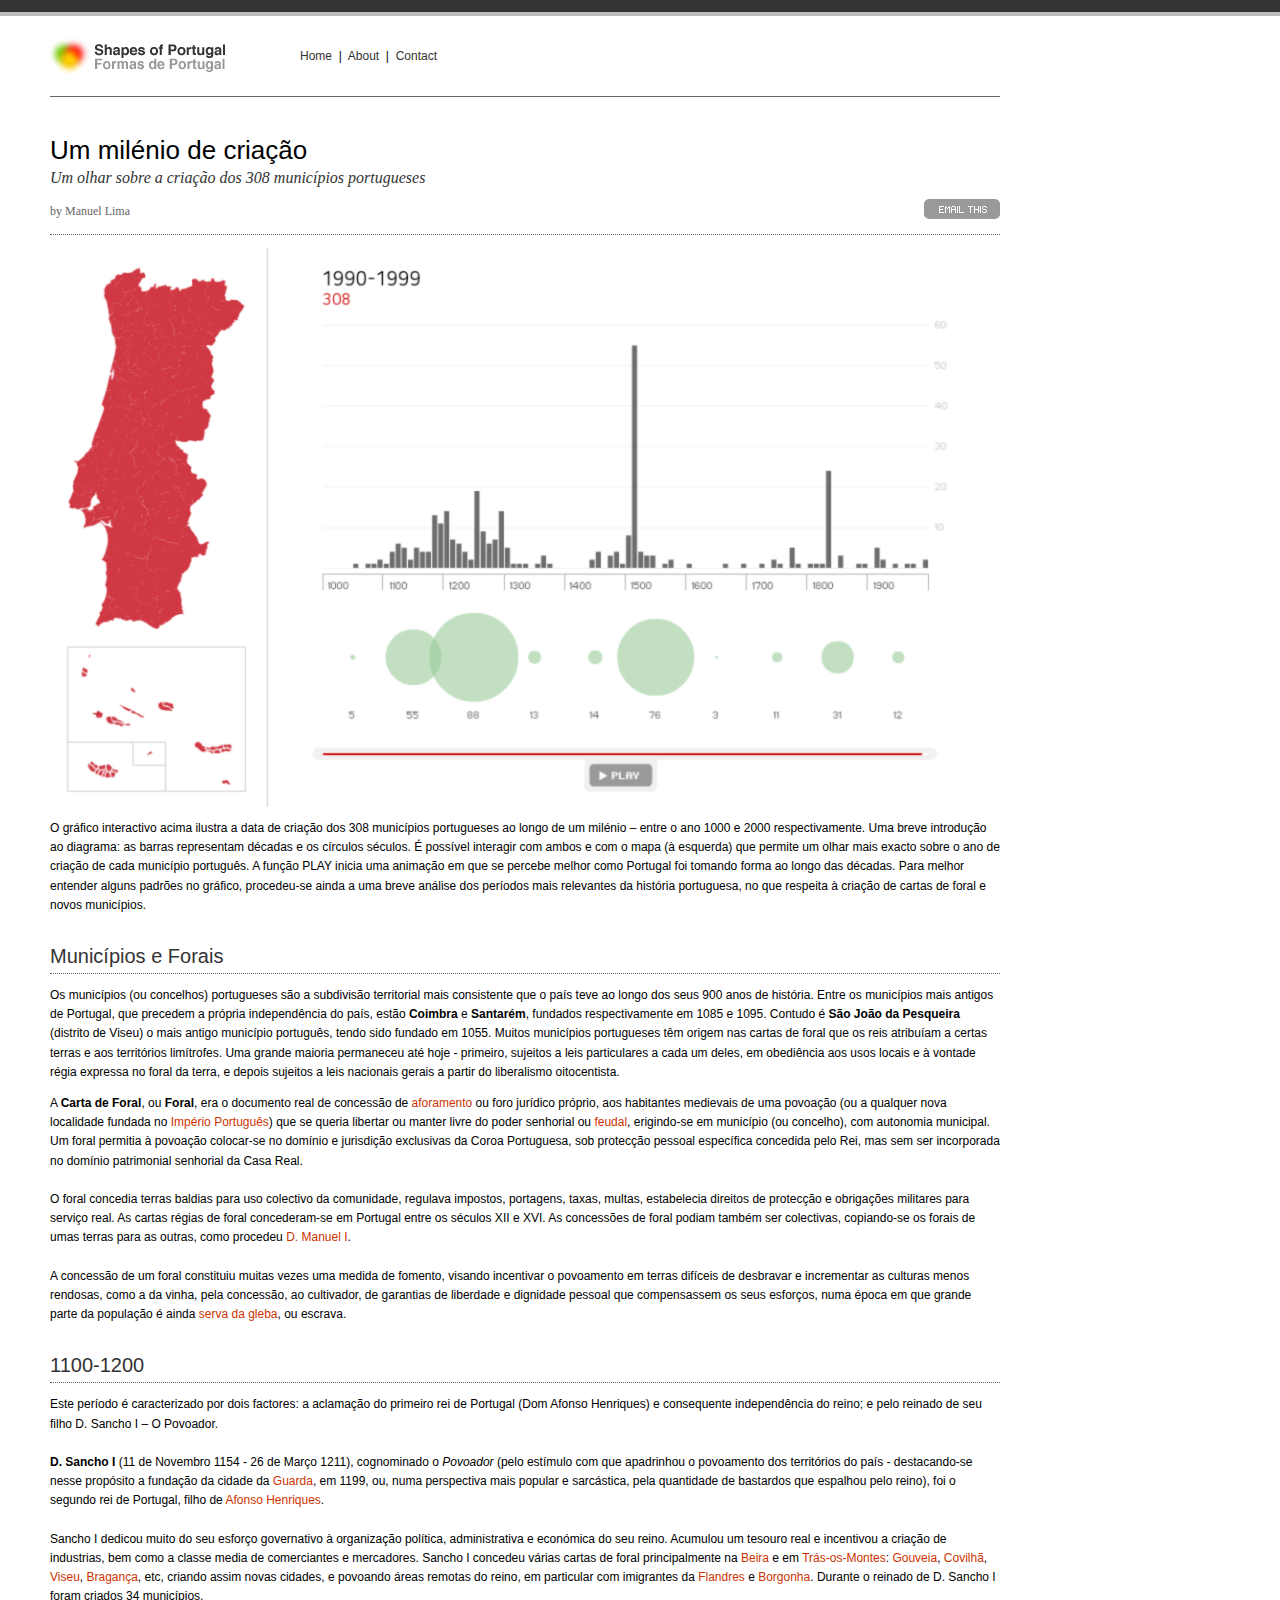
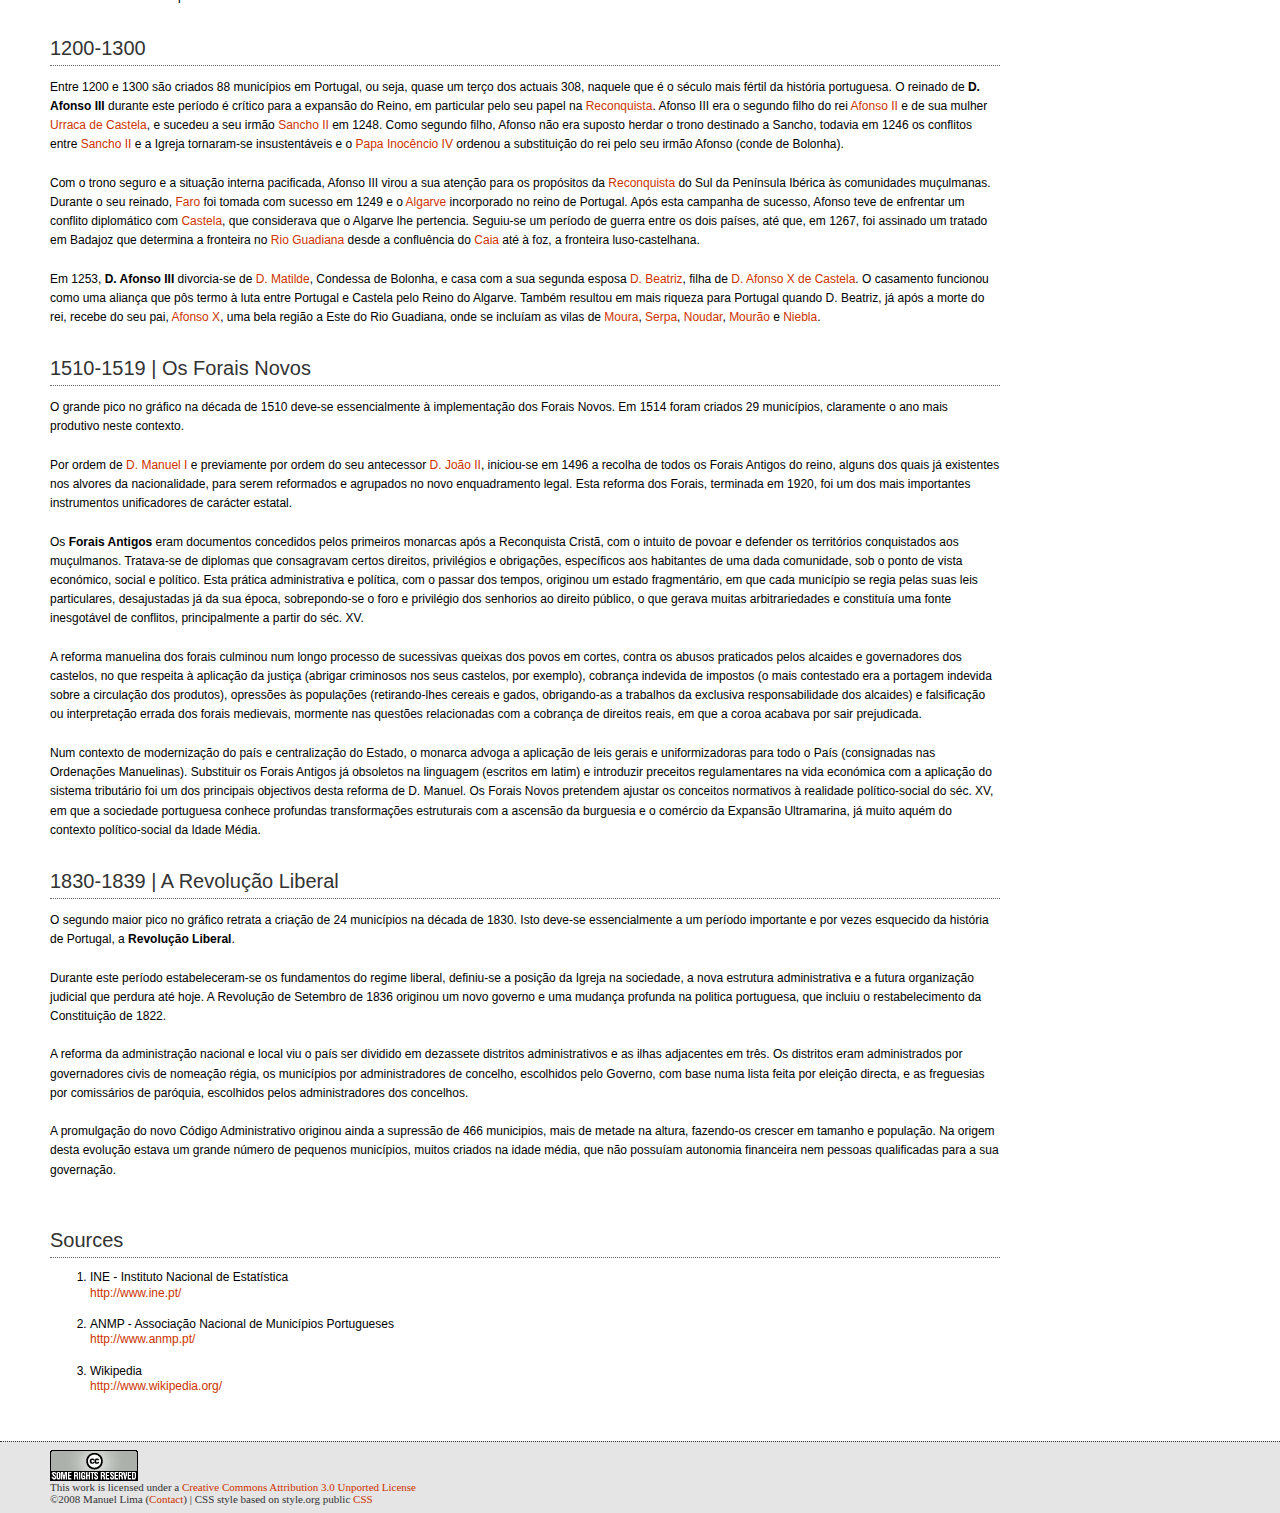
<file: milenio/index.html>
<HTML>
<HEAD><TITLE>Um milénio de criação</TITLE>
   <meta charset="UTF-8">

<meta name="keywords" content="visual complexity, visualization, network, complex networks, art, Biology, 
Social Networks, Internet, World Wide Web, transportation networks, knowledge networks, information visualization, business networks, 
food networks, pattern recognition, computer systems, business networks, data visualization, infovis, infoviz, dataviz, design, parsons, thesis, MFA, Manuel Lima">

<meta name="description" content="Give a description">

<meta name="author" content="Manuel Lima">

<meta http-equiv="Content-Type" content="text/html; charset=ISO-8859-1">

<link rel="shortcut icon" href="../favicon.ico">

<link rel="stylesheet" type="text/css" href="../style.css" />
<script src="../scripts/AC_RunActiveContent.js" type="text/javascript"></script>
</HEAD>


  

<style type="text/css">
<!--
.style3 {
  font-family: Verdana, Arial, Helvetica, sans-serif;
  font-size: 12px;
}
-->
</style>
<body bgcolor="#FFFFFF" link="#225588" alink="#993333" vlink="#225588">
<!-- ============= -->

<div class="shadow1"></div>
<div class="shadow2"></div>

<div class="header">
  <table width="950" height="60" border="0" cellpadding="0" cellspacing="0">
    <tr>
      <td width="220" align="left" valign="middle"><a href="../index.html"><img src="../images/logo.gif" alt="logo" width="220" height="50" border="0"></a></td>
      <td width="30"></td>
      <td width="440" align="left" valign="middle"><span class="style3"><a href="../index.html">Home</a> &nbsp;|&nbsp; <a href="../about.html">About</a> &nbsp;|&nbsp; <a href="#">Contact</a> </span></td>
      <td width="20"></td>
      <td width="240" align="right" valign="middle">
  
    
    </td>
    </tr>
  </table>
</div>

<div class="toprule"></div>





<div class="content">
<!-- ============= CONTENT ============= -->


<h1>Um milénio de criação</h1>
<div class="deck">Um olhar sobre a cria&ccedil;&atilde;o dos 308 munic&iacute;pios portugueses</div>

<table width="950" border="0" cellpadding="0" cellspacing="0">
<tr><td height="12" colspan="2"></td></tr>
<tr>
  <td height="15" align="left" valign="bottom"><div class="byline">by Manuel Lima </div></td>
  <td align="right" valign="bottom"><a href="mailto:?subject=Um milénio de criação&body=Check this out: http://www.shapesofportugal.com/sop/milenio" class="style1"><img src="../images/email.gif" width="76" height="20" border="0"></a></td>
</tr>
</table>

<div class="rule"></div>


<!-- ============= INTRODUCTION ============= -->


<p style="display: none;">
  <script type="text/javascript">
AC_FL_RunContent( 'codebase','http://download.macromedia.com/pub/shockwave/cabs/flash/swflash.cab#version=9,0,28,0','width','950','height','560','src','milenio_08','quality','high','pluginspage','http://www.adobe.com/shockwave/download/download.cgi?P1_Prod_Version=ShockwaveFlash','movie','milenio_08' ); //end AC code
</script><noscript><object classid="clsid:D27CDB6E-AE6D-11cf-96B8-444553540000" codebase="http://download.macromedia.com/pub/shockwave/cabs/flash/swflash.cab#version=9,0,28,0" width="950" height="560">
    <param name="movie" value="milenio_08.swf">
    <param name="quality" value="high">
    <embed src="milenio_08.swf" quality="high" pluginspage="http://www.adobe.com/shockwave/download/download.cgi?P1_Prod_Version=ShockwaveFlash" type="application/x-shockwave-flash" width="950" height="560"></embed>
  </object></noscript>
</p>

<p>
  <img src="milenio_08.png" alt="Um milénio de criação" style="max-width: 950px;" />  
</p>

<p>O  gr&aacute;fico interactivo acima ilustra a data de cria&ccedil;&atilde;o dos 308 munic&iacute;pios portugueses ao longo de um mil&eacute;nio &ndash; entre o ano 1000 e 2000 respectivamente. Uma breve introdu&ccedil;&atilde;o ao diagrama: as barras representam d&eacute;cadas e os c&iacute;rculos s&eacute;culos. &Eacute; poss&iacute;vel interagir com ambos e com o mapa (&agrave; esquerda) que permite um olhar mais exacto sobre o ano de cria&ccedil;&atilde;o de cada munic&iacute;pio portugu&ecirc;s. A fun&ccedil;&atilde;o PLAY inicia uma anima&ccedil;&atilde;o em que se percebe melhor como Portugal foi tomando forma ao longo das d&eacute;cadas. Para melhor entender alguns padr&otilde;es no gr&aacute;fico, procedeu-se ainda a uma breve an&aacute;lise dos per&iacute;odos mais relevantes da hist&oacute;ria portuguesa, no que respeita &agrave; cria&ccedil;&atilde;o de cartas de foral e  novos munic&iacute;pios.</p>

<h2>Munic&iacute;pios e Forais</h2>
<p>Os munic&iacute;pios (ou concelhos) portugueses s&atilde;o a subdivis&atilde;o territorial mais consistente que o pa&iacute;s teve ao longo dos seus 900 anos de hist&oacute;ria. Entre os munic&iacute;pios mais antigos de Portugal, que precedem a pr&oacute;pria independ&ecirc;ncia do pa&iacute;s, est&atilde;o <strong>Coimbra</strong> e <strong>Santar&eacute;m</strong>, fundados respectivamente em 1085 e 1095. Contudo &eacute; <strong>S&atilde;o Jo&atilde;o da Pesqueira</strong> (distrito de Viseu) o mais antigo munic&iacute;pio portugu&ecirc;s, tendo sido fundado em 1055. Muitos munic&iacute;pios portugueses t&ecirc;m origem nas cartas de foral que os reis atribu&iacute;am a certas terras e aos territ&oacute;rios lim&iacute;trofes. Uma grande maioria permaneceu at&eacute; hoje - primeiro, sujeitos a leis particulares a cada um deles, em obedi&ecirc;ncia aos usos locais e &agrave; vontade r&eacute;gia expressa no foral da terra, e depois sujeitos a leis nacionais gerais a partir do liberalismo oitocentista. </p>
<p>A <strong>Carta de Foral</strong>, ou <strong>Foral</strong>, era o documento real de concess&atilde;o de <a href="http://pt.wikipedia.org/wiki/Aforamento">aforamento</a> ou foro jur&iacute;dico pr&oacute;prio, aos habitantes medievais de uma povoa&ccedil;&atilde;o (ou a qualquer nova localidade fundada no <a href="http://pt.wikipedia.org/wiki/Império_Português">Imp&eacute;rio Portugu&ecirc;s</a>) que se queria libertar ou manter livre do poder senhorial ou <a href="http://pt.wikipedia.org/wiki/Feudalismo">feudal</a>, erigindo-se em munic&iacute;pio (ou concelho), com autonomia municipal. Um foral permitia &agrave; povoa&ccedil;&atilde;o colocar-se no dom&iacute;nio e jurisdi&ccedil;&atilde;o exclusivas da Coroa Portuguesa, sob protec&ccedil;&atilde;o pessoal espec&iacute;fica concedida pelo Rei, mas sem ser incorporada no dom&iacute;nio patrimonial senhorial da Casa Real.<br>
  <br>
  O foral concedia terras baldias para uso colectivo da comunidade, regulava impostos, portagens, taxas, multas, estabelecia direitos de protec&ccedil;&atilde;o e obriga&ccedil;&otilde;es militares para servi&ccedil;o real. As cartas r&eacute;gias de foral concederam-se em Portugal entre os s&eacute;culos XII e XVI. As concess&otilde;es de foral podiam tamb&eacute;m ser colectivas, copiando-se os forais de umas terras para as outras, como procedeu <a href="http://pt.wikipedia.org/wiki/D._Manuel_I">D. Manuel I</a>.<br>
  <br>
  A concess&atilde;o de um foral constituiu muitas vezes uma medida de fomento, visando incentivar o povoamento em terras dif&iacute;ceis de desbravar e incrementar as culturas menos rendosas, como a da vinha, pela concess&atilde;o, ao cultivador, de garantias de liberdade e dignidade pessoal que compensassem os seus esfor&ccedil;os, numa &eacute;poca em que grande parte da popula&ccedil;&atilde;o &eacute; ainda <a href="http://pt.wikipedia.org/wiki/Feudalismo#A_sociedade_feudal">serva da gleba</a>, ou escrava. </p>
<h2>1100-1200</h2>
<p>Este per&iacute;odo &eacute; caracterizado por dois factores: a aclama&ccedil;&atilde;o do primeiro rei de Portugal (Dom Afonso Henriques) e consequente independ&ecirc;ncia do reino; e pelo reinado de seu filho D. Sancho I &ndash; O Povoador.<br>
  <br>
  <strong>D. Sancho I</strong> (11 de Novembro 1154 - 26 de Mar&ccedil;o 1211), cognominado o <em>Povoador</em> (pelo est&iacute;mulo com que apadrinhou o povoamento dos territ&oacute;rios do pa&iacute;s - destacando-se nesse prop&oacute;sito a funda&ccedil;&atilde;o da cidade da <a href="http://pt.wikipedia.org/wiki/Guarda" title="Guarda">Guarda</a>, em 1199, ou, numa perspectiva mais popular e sarc&aacute;stica, pela quantidade de bastardos que espalhou pelo reino), foi o segundo rei de Portugal, filho de <a href="http://pt.wikipedia.org/wiki/Afonso_I_de_Portugal" title="Afonso I de Portugal">Afonso Henriques</a>.<br>
  <br>
Sancho I dedicou muito do seu esfor&ccedil;o governativo &agrave; organiza&ccedil;&atilde;o pol&iacute;tica, administrativa e econ&oacute;mica do seu reino. Acumulou um tesouro real e incentivou a cria&ccedil;&atilde;o de industrias, bem como a classe media de comerciantes e mercadores. Sancho I concedeu v&aacute;rias cartas de foral principalmente na <a href="http://pt.wikipedia.org/wiki/Beira" title="Beira">Beira</a> e em <a href="http://pt.wikipedia.org/wiki/Tr%C3%A1s-os-Montes" title="Tr&aacute;s-os-Montes">Tr&aacute;s-os-Montes</a>: <a href="http://pt.wikipedia.org/wiki/Gouveia" title="Gouveia">Gouveia</a>, <a href="http://pt.wikipedia.org/wiki/Covilh%C3%A3" title="Covilh&atilde;">Covilh&atilde;</a>, <a href="http://pt.wikipedia.org/wiki/Viseu" title="Viseu">Viseu</a>, <a href="http://pt.wikipedia.org/wiki/Bragan%C3%A7a" title="Bragan&ccedil;a">Bragan&ccedil;a</a>, etc, criando assim novas cidades, e povoando &aacute;reas remotas do reino, em particular com imigrantes da <a href="http://pt.wikipedia.org/wiki/Flandres" title="Flandres">Flandres</a> e <a href="http://pt.wikipedia.org/wiki/Ducado_da_Borgonha" title="Ducado da Borgonha">Borgonha</a>. Durante o reinado de D. Sancho I foram criados 34 munic&iacute;pios.</p>
<h2>1200-1300</h2>
<p>Entre 1200 e 1300 s&atilde;o criados 88 munic&iacute;pios em Portugal, ou seja, quase um ter&ccedil;o dos actuais 308, naquele que &eacute; o s&eacute;culo mais f&eacute;rtil  da hist&oacute;ria portuguesa. O reinado de <strong>D. Afonso III</strong> durante este per&iacute;odo &eacute; cr&iacute;tico para a expans&atilde;o do Reino, em particular pelo seu papel na <a href="http://pt.wikipedia.org/wiki/Reconquista">Reconquista</a>. Afonso III era o segundo filho do rei <a href="http://pt.wikipedia.org/wiki/Afonso_II_de_Portugal" title="Afonso II de Portugal">Afonso II</a> e de sua mulher <a href="http://pt.wikipedia.org/wiki/Urraca_de_Castela%2C_rainha_de_Portugal" title="Urraca de Castela, rainha de Portugal">Urraca de Castela</a>, e sucedeu a seu irm&atilde;o <a href="http://pt.wikipedia.org/wiki/Sancho_II_de_Portugal" title="Sancho II de Portugal">Sancho II</a> em 1248. Como segundo filho, Afonso n&atilde;o era suposto herdar o trono destinado a Sancho, todavia em 1246 os conflitos entre <a href="http://pt.wikipedia.org/wiki/Sancho_II_de_Portugal" title="Sancho II de Portugal">Sancho II</a> e a Igreja tornaram-se insustent&aacute;veis e o <a href="http://pt.wikipedia.org/wiki/Papa_Inoc%C3%AAncio_IV" title="Papa Inoc&ecirc;ncio IV">Papa Inoc&ecirc;ncio IV</a> ordenou a substitui&ccedil;&atilde;o do rei pelo seu irm&atilde;o Afonso (conde de Bolonha). <br>
  <br>
Com o trono seguro e a situa&ccedil;&atilde;o interna pacificada, Afonso III virou a sua aten&ccedil;&atilde;o para os prop&oacute;sitos da <a href="http://pt.wikipedia.org/wiki/Reconquista" title="Reconquista">Reconquista</a> do Sul da Pen&iacute;nsula Ib&eacute;rica &agrave;s comunidades mu&ccedil;ulmanas. Durante o seu reinado, <a href="http://pt.wikipedia.org/wiki/Faro" title="Faro">Faro</a> foi tomada com sucesso em 1249 e o <a href="http://pt.wikipedia.org/wiki/Algarve" title="Algarve">Algarve</a> incorporado no reino de Portugal. Ap&oacute;s esta campanha de sucesso, Afonso teve de enfrentar um conflito diplom&aacute;tico com <a href="http://pt.wikipedia.org/wiki/Castela" title="Castela">Castela</a>, que considerava que o Algarve lhe pertencia. Seguiu-se um per&iacute;odo de guerra entre os dois pa&iacute;ses, at&eacute; que, em 1267, foi assinado um tratado em Badajoz que determina a fronteira no <a href="http://pt.wikipedia.org/wiki/Rio_Guadiana" title="Rio Guadiana">Rio Guadiana</a><a href="http://pt.wikipedia.org/wiki/Guadiana" title="Guadiana"></a> desde a conflu&ecirc;ncia do <a href="http://pt.wikipedia.org/wiki/Caia" title="Caia">Caia</a> at&eacute; &agrave; foz, a fronteira luso-castelhana.<br>
<br>
Em 1253, <strong>D. Afonso III</strong> divorcia-se de <a href="http://pt.wikipedia.org/wiki/Matilde_de_Bolonha" title="Matilde de Bolonha">D. Matilde</a>, Condessa de Bolonha, e casa com a sua segunda esposa <a href="http://pt.wikipedia.org/wiki/Beatriz_de_Castela%2C_Rainha_de_Portugal_%281242%29" title="Beatriz de Castela, Rainha de Portugal (1242)">D. Beatriz</a>, filha de <a href="http://pt.wikipedia.org/wiki/Afonso_X_de_Le%C3%A3o_e_Castela" title="Afonso X de Le&atilde;o e Castela">D. Afonso X de Castela</a>. O casamento funcionou como uma alian&ccedil;a que p&ocirc;s termo &agrave; luta entre Portugal e Castela pelo Reino do Algarve. Tamb&eacute;m resultou em mais riqueza para Portugal quando D. Beatriz, j&aacute; ap&oacute;s a morte do rei, recebe do seu pai, <a href="http://pt.wikipedia.org/wiki/Afonso_X_de_Le%C3%A3o_e_Castela" title="Afonso X de Le&atilde;o e Castela">Afonso X</a>, uma bela regi&atilde;o a Este do Rio Guadiana, onde se inclu&iacute;am as vilas de <a href="http://pt.wikipedia.org/wiki/Moura" title="Moura">Moura</a>, <a href="http://pt.wikipedia.org/wiki/Serpa" title="Serpa">Serpa</a>, <a href="http://pt.wikipedia.org/wiki/Noudar" title="Noudar">Noudar</a>, <a href="http://pt.wikipedia.org/wiki/Mour%C3%A3o" title="Mour&atilde;o">Mour&atilde;o</a> e <a href="http://pt.wikipedia.org/wiki/Niebla" title="Niebla">Niebla</a>. </p>
<h2>1510-1519 | Os Forais Novos</h2>
<p>O grande pico no gr&aacute;fico na d&eacute;cada de 1510 deve-se essencialmente &agrave; implementa&ccedil;&atilde;o dos Forais Novos. Em 1514 foram criados 29 munic&iacute;pios, claramente o ano mais produtivo neste contexto. <br>
  <br>
Por ordem de <a href="http://pt.wikipedia.org/wiki/Manuel_I_de_Portugal">D. Manuel I</a> e previamente por ordem do seu antecessor <a href="http://pt.wikipedia.org/wiki/João_II_de_Portugal">D. Jo&atilde;o II</a>, iniciou-se em 1496 a recolha de todos os Forais Antigos do reino, alguns dos quais j&aacute; existentes nos alvores da nacionalidade, para serem reformados e agrupados no novo enquadramento legal. Esta reforma dos Forais, terminada em 1920, foi um dos mais importantes instrumentos unificadores de car&aacute;cter estatal. <br>
<br>
Os <strong>Forais Antigos</strong> eram documentos concedidos pelos primeiros monarcas ap&oacute;s a Reconquista Crist&atilde;, com o intuito de povoar e defender os territ&oacute;rios conquistados aos mu&ccedil;ulmanos. Tratava-se de diplomas que consagravam certos direitos, privil&eacute;gios e obriga&ccedil;&otilde;es, espec&iacute;ficos aos habitantes de uma dada comunidade, sob o ponto de vista econ&oacute;mico, social e pol&iacute;tico. Esta pr&aacute;tica administrativa e pol&iacute;tica, com o passar dos tempos, originou um estado fragment&aacute;rio, em que cada munic&iacute;pio se regia pelas suas leis particulares, desajustadas j&aacute; da sua &eacute;poca, sobrepondo-se o foro e privil&eacute;gio dos senhorios ao direito p&uacute;blico, o que gerava muitas arbitrariedades e constitu&iacute;a uma fonte inesgot&aacute;vel de conflitos, principalmente a partir do s&eacute;c. XV. <br>
<br>
A reforma manuelina dos forais culminou num longo processo de sucessivas queixas dos povos em cortes, contra os abusos praticados pelos alcaides e governadores dos castelos, no que respeita &agrave; aplica&ccedil;&atilde;o da justi&ccedil;a (abrigar criminosos nos seus castelos, por exemplo), cobran&ccedil;a indevida de impostos (o mais contestado era a portagem indevida sobre a circula&ccedil;&atilde;o dos produtos), opress&otilde;es &agrave;s popula&ccedil;&otilde;es (retirando-lhes cereais e gados, obrigando-as a trabalhos da exclusiva responsabilidade dos alcaides) e falsifica&ccedil;&atilde;o ou interpreta&ccedil;&atilde;o errada dos forais medievais, mormente nas quest&otilde;es relacionadas com a cobran&ccedil;a de direitos reais, em que a coroa acabava por sair prejudicada. <br>
<br>
Num contexto de moderniza&ccedil;&atilde;o do pa&iacute;s e centraliza&ccedil;&atilde;o do Estado, o monarca advoga a aplica&ccedil;&atilde;o de leis gerais e uniformizadoras para todo o Pa&iacute;s (consignadas nas Ordena&ccedil;&otilde;es Manuelinas). Substituir os Forais Antigos j&aacute; obsoletos na linguagem (escritos em latim) e introduzir preceitos regulamentares na vida econ&oacute;mica com a aplica&ccedil;&atilde;o do sistema tribut&aacute;rio foi um dos principais objectivos desta reforma de D. Manuel. Os Forais Novos pretendem ajustar os conceitos normativos &agrave; realidade pol&iacute;tico-social do s&eacute;c. XV, em que a sociedade portuguesa conhece profundas transforma&ccedil;&otilde;es estruturais com a ascens&atilde;o da burguesia e o com&eacute;rcio da Expans&atilde;o Ultramarina, j&aacute; muito aqu&eacute;m do contexto pol&iacute;tico-social da Idade M&eacute;dia. </p>
<h2>1830-1839 | A Revolu&ccedil;&atilde;o Liberal</h2>
<p>O segundo maior pico no gr&aacute;fico retrata a cria&ccedil;&atilde;o de 24 munic&iacute;pios na d&eacute;cada de 1830. Isto deve-se essencialmente a um per&iacute;odo importante e por vezes esquecido da hist&oacute;ria de Portugal, a <strong>Revolu&ccedil;&atilde;o Liberal</strong>.<br>
  <br>
Durante este per&iacute;odo estabeleceram-se os fundamentos do regime liberal, definiu-se a posi&ccedil;&atilde;o da Igreja na sociedade, a nova estrutura administrativa e a futura organiza&ccedil;&atilde;o judicial que perdura at&eacute; hoje. A Revolu&ccedil;&atilde;o de Setembro de 1836 originou um novo governo e uma mudan&ccedil;a profunda na politica portuguesa, que incluiu o restabelecimento da Constitui&ccedil;&atilde;o de 1822. <br>
<br>
A reforma da administra&ccedil;&atilde;o nacional e local viu o pa&iacute;s ser dividido em dezassete distritos administrativos e as ilhas adjacentes em tr&ecirc;s. Os distritos eram administrados por governadores civis de nomea&ccedil;&atilde;o r&eacute;gia, os munic&iacute;pios por administradores de concelho, escolhidos pelo Governo, com base numa lista feita por elei&ccedil;&atilde;o directa, e as freguesias por comiss&aacute;rios de par&oacute;quia, escolhidos pelos administradores dos concelhos.<br>
<br>
A promulga&ccedil;&atilde;o do novo C&oacute;digo Administrativo originou ainda a supress&atilde;o de 466 municipios, mais de metade na altura, fazendo-os crescer em tamanho e popula&ccedil;&atilde;o. Na origem desta evolu&ccedil;&atilde;o estava um grande n&uacute;mero de pequenos munic&iacute;pios, muitos criados na idade m&eacute;dia, que n&atilde;o possu&iacute;am autonomia financeira nem pessoas qualificadas para a sua governa&ccedil;&atilde;o.<br>
<br clear=all>
</p>
<h2>Sources</h2>

<ol>
  <a name="1"></a>
  <li>INE - Instituto Nacional de Estat&iacute;stica<br>
      <a href="http://www.ine.pt/" target="_blank">http://www.ine.pt/</a><a href="http://www.nature.com/cgi-taf/DynaPage.taf?file=/nature/journal/v425/n6959/abs/nature02000_fs.html" target="_blank"></a><br>
    &nbsp; <a name="2"></a>
  <li>ANMP - Associa&ccedil;&atilde;o Nacional de Munic&iacute;pios Portugueses <br>
      <a href="http://www.anmp.pt/" target="_blank">http://www.anmp.pt/</a><br>
    &nbsp; <a name="3"></a>
  <li>Wikipedia<br>
      <a href="http://www.wikipedia.org/" target="_blank">http://www.wikipedia.org/</a>  
</ol>

<br clear=all>

<!-- ============= END CONTENT ============= -->
</div>


  
<div class="footer"><a rel="license" href="http://creativecommons.org/licenses/by/3.0/"><img alt="Creative Commons License" style="border-width:0" src="../images/somerights20.png" /></a><br />This work is licensed under a <a rel="license" href="http://creativecommons.org/licenses/by/3.0/">Creative Commons Attribution 3.0 Unported License</a><br />&copy;2008 Manuel Lima (<a href="http://www.shapesofportugal.com/sop/contact.cfm">Contact</a>) | CSS style based on style.org public <a href="http://www.style.org/css/">CSS</a></div>





<!-- ============= -->

</body>
</html>
</file>
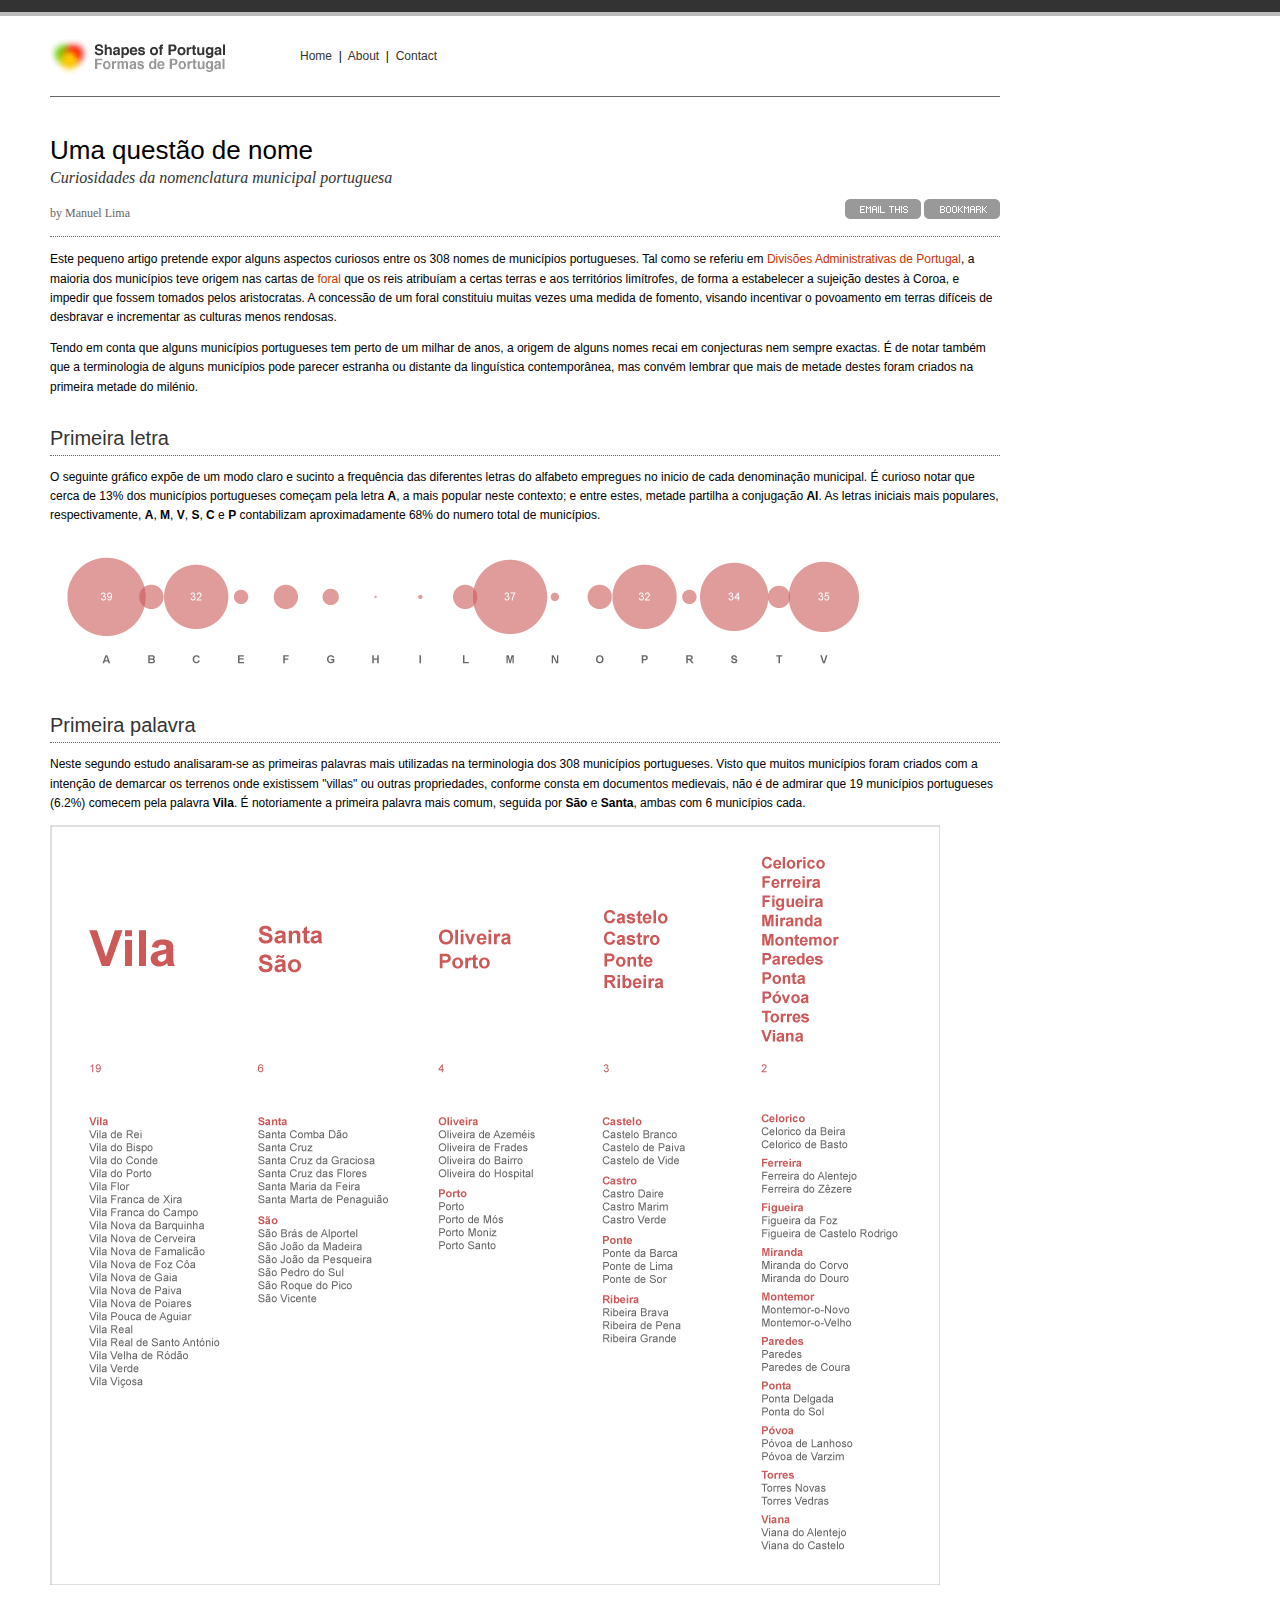
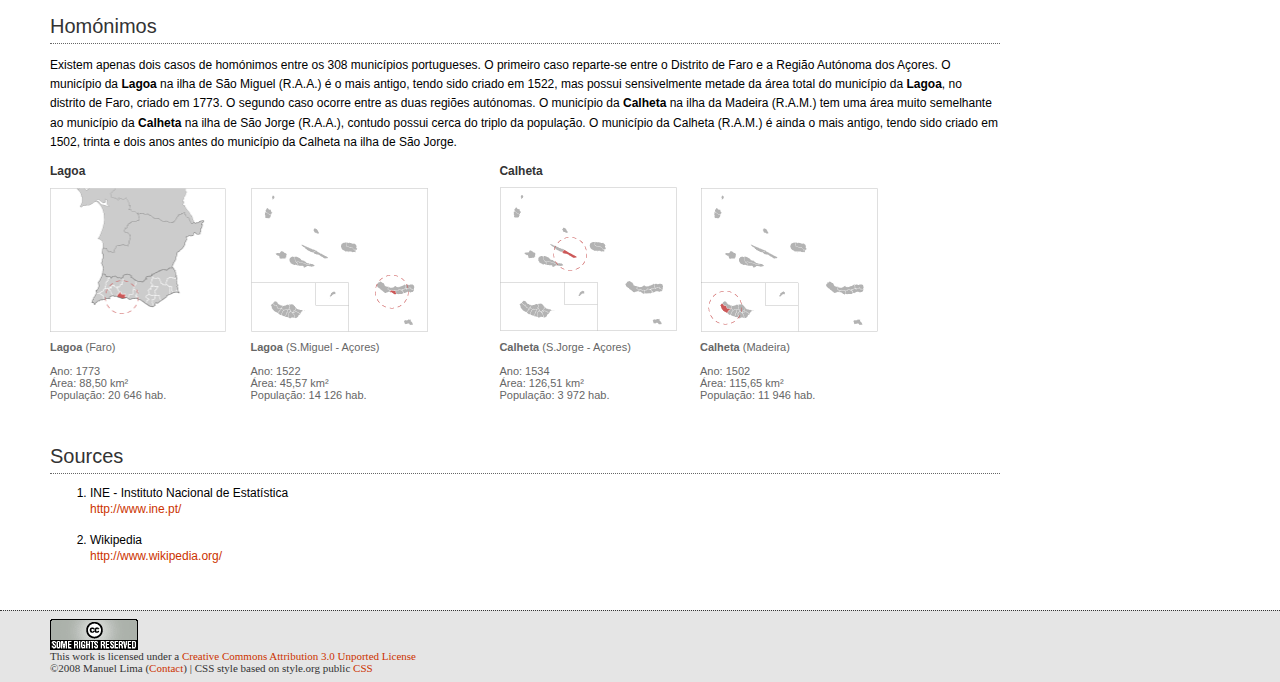
<file: nomenclatura/index.html>
<HTML>
<HEAD><TITLE>Uma questão de nome</TITLE>
   <meta charset="UTF-8">

<meta name="keywords" content="visual complexity, visualization, network, complex networks, art, Biology, 
Social Networks, Internet, World Wide Web, transportation networks, knowledge networks, information visualization, business networks, 
food networks, pattern recognition, computer systems, business networks, data visualization, infovis, infoviz, dataviz, design, parsons, thesis, MFA, Manuel Lima">

<meta name="description" content="Give a description">

<meta name="author" content="Manuel Lima">

<meta http-equiv="Content-Type" content="text/html; charset=ISO-8859-1">

<link rel="shortcut icon" href="../favicon.ico">

<link rel="stylesheet" type="text/css" href="../style.css" />
</HEAD>


  

<style type="text/css">
<!--
.style3 {
  font-family: Verdana, Arial, Helvetica, sans-serif;
  font-size: 12px;
}
-->
</style>
<body bgcolor="#FFFFFF" link="#225588" alink="#993333" vlink="#225588">
<!-- ============= -->

<div class="shadow1"></div>
<div class="shadow2"></div>

<div class="header">
  <table width="950" height="60" border="0" cellpadding="0" cellspacing="0">
    <tr>
      <td width="220" align="left" valign="middle"><a href="../index.html"><img src="../images/logo.gif" alt="logo" width="220" height="50" border="0"></a></td>
      <td width="30"></td>
      <td width="440" align="left" valign="middle"><span class="style3"><a href="../index.html">Home</a> &nbsp;|&nbsp; <a href="../about.html">About</a> &nbsp;|&nbsp; <a href="#">Contact</a> </span></td>
      <td width="20"></td>
      <td width="240" align="right" valign="middle">
  
    
    </td>
    </tr>
  </table>
</div>

<div class="toprule"></div>





<div class="content">
<!-- ============= CONTENT ============= -->


<h1>Uma questão de nome</h1>
<div class="deck">Curiosidades da nomenclatura municipal portuguesa</div>

<table width="950" border="0" cellpadding="0" cellspacing="0">
<tr><td height="12" colspan="2"></td></tr>
<tr>
  <td height="15" align="left" valign="bottom"><div class="byline">by Manuel Lima </div></td>
  <td align="right" valign="bottom"><a href="#" class="style1"><img src="../images/email.gif" width="76" height="20" border="0"></a> <!-- AddThis Bookmark Button BEGIN -->
<a href="#" target="_blank"><img src="../images/bookmark.gif" width="76" height="20" border="0" alt="AddThis Social Bookmark Button" /></a> </td>
</tr>
</table>

<div class="rule"></div>


<!-- ============= INTRODUCTION ============= -->

<p>Este pequeno artigo pretende expor alguns aspectos curiosos entre os 308 nomes de munic&iacute;pios portugueses. Tal como se referiu em <a href="../divisoes/">Divis&otilde;es Administrativas de Portugal</a>, a maioria dos munic&iacute;pios teve origem nas cartas de <a href="http://pt.wikipedia.org/wiki/Foral">foral</a> que os reis atribu&iacute;am a certas terras e aos territ&oacute;rios lim&iacute;trofes, de forma a estabelecer a sujei&ccedil;&atilde;o destes &agrave; Coroa, e impedir que fossem tomados pelos aristocratas. A concess&atilde;o de um foral constituiu muitas vezes uma medida de fomento, visando incentivar o povoamento em terras dif&iacute;ceis de desbravar e incrementar as culturas menos rendosas.</p>

<p>Tendo em conta que alguns munic&iacute;pios portugueses tem perto de um milhar de anos, a origem de alguns nomes  recai em conjecturas nem sempre exactas. &Eacute; de notar tamb&eacute;m que a terminologia de alguns munic&iacute;pios pode parecer estranha ou distante da lingu&iacute;stica contempor&acirc;nea, mas conv&eacute;m lembrar que mais de metade destes foram criados na primeira metade do mil&eacute;nio.</p>
<h2>Primeira letra</h2>

<p>O seguinte gr&aacute;fico exp&otilde;e de um modo claro e sucinto a frequ&ecirc;ncia das diferentes letras do alfabeto empregues no inicio de cada denomina&ccedil;&atilde;o municipal. &Eacute; curioso notar que cerca de 13% dos munic&iacute;pios portugueses come&ccedil;am pela letra <strong>A</strong>, a mais popular neste contexto; e entre estes, metade partilha a conjuga&ccedil;&atilde;o <strong>Al</strong>. As letras iniciais mais populares, respectivamente, <strong>A</strong>, <strong>M</strong>, <strong>V</strong>, <strong>S</strong>, <strong>C</strong> e <strong>P</strong> contabilizam aproximadamente 68% do numero total de munic&iacute;pios.</p>
<p><img src="images/alfabetica.png" width="826" height="147"></p>
<h2>Primeira palavra</h2>
<p>Neste segundo estudo analisaram-se as primeiras palavras mais utilizadas na terminologia dos 308 munic&iacute;pios portugueses. Visto que muitos munic&iacute;pios foram criados com a inten&ccedil;&atilde;o de demarcar os terrenos onde existissem &quot;villas&quot; ou outras propriedades, conforme consta em documentos medievais, n&atilde;o &eacute; de admirar que 19 munic&iacute;pios portugueses (6.2%) comecem pela palavra <strong>Vila</strong>. &Eacute; notoriamente a primeira palavra mais comum, seguida por <strong>S&atilde;o</strong> e <strong>Santa</strong>, ambas com 6 munic&iacute;pios cada.</p>
<p><img src="images/vila.png" width="890" height="760"></p>
<h2>Hom&oacute;nimos</h2>
<p>Existem apenas dois casos de hom&oacute;nimos entre os 308 munic&iacute;pios portugueses. O primeiro caso reparte-se entre o Distrito de Faro e a Regi&atilde;o Aut&oacute;noma dos A&ccedil;ores. O munic&iacute;pio da <strong>Lagoa</strong> na ilha de S&atilde;o Miguel (R.A.A.) &eacute; o mais antigo, tendo sido criado em 1522, mas possui sensivelmente metade da &aacute;rea total do munic&iacute;pio da <strong>Lagoa</strong>, no distrito de Faro, criado em 1773. O segundo caso ocorre entre as duas regi&otilde;es aut&oacute;nomas. O munic&iacute;pio da <strong>Calheta</strong> na ilha da Madeira (R.A.M.) tem uma &aacute;rea muito semelhante ao munic&iacute;pio da <strong>Calheta</strong> na ilha de S&atilde;o Jorge (R.A.A.), contudo possui cerca do triplo da popula&ccedil;&atilde;o. O munic&iacute;pio da Calheta (R.A.M.) &eacute; ainda o mais antigo, tendo sido criado em 1502, trinta e dois anos antes do munic&iacute;pio da Calheta na ilha de S&atilde;o Jorge.</p>

<table width=828 border=0 cellpadding=0 cellspacing=0>
<tr valign="bottom">
  <td width=178 align="left" valign="top" class="captiontitle">Lagoa</td>
  <td width=24>&nbsp;</td>
  <td width=178 valign="top" align="left">&nbsp;</td>
  <td width=76>&nbsp;</td>
  <td width=178 align="left" valign="top" class="captiontitle">Calheta</td>
  <td width=24>&nbsp;</td>
  <td width=178 valign="top" align="left">&nbsp;</td>
  </tr>
<tr class="caption">
  <td align="left" valign="middle"><img src="images/lagoa1.png" width="176" height="163"></td>
  <td>&nbsp;</td>
  <td align="left" valign="middle"><img src="images/lagoa2.png" width="178" height="163"></td>
  <td>&nbsp;</td>
  <td align="left" valign="middle"><img src="images/calheta1.png" width="178" height="163"></td>
  <td>&nbsp;</td>
  <td align="left" valign="middle"><img src="images/calheta2.png" width="178" height="163"></td>
  </tr>
<tr class="caption">
  <td align="left" valign="top"><strong>Lagoa</strong> (Faro)<br>
    <br>
Ano: 1773<br>
&Aacute;rea: 88,50 km&sup2;<br>
Popula&ccedil;&atilde;o:    20 646 hab.</td>
  <td>&nbsp;</td>
  <td align="left" valign="top"><strong>Lagoa</strong> (S.Miguel - A&ccedil;ores)<br>
    <br>
    Ano: 1522<br>
    &Aacute;rea: 45,57 km&sup2;<br>
Popula&ccedil;&atilde;o: 14 126 hab.</td>
  <td>&nbsp;</td>
  <td align="left" valign="top"><strong>Calheta</strong> (S.Jorge - A&ccedil;ores)<br>
    <br>
    Ano: 1534<br>
    &Aacute;rea: 126,51 km&sup2;<br>
Popula&ccedil;&atilde;o: 3 972 hab.</td>
  <td>&nbsp;</td>
  <td align="left" valign="top"><strong>Calheta</strong> (Madeira)<br>
    <br>
    Ano: 1502<br>
    &Aacute;rea: 115,65 km&sup2;<br>
Popula&ccedil;&atilde;o: 11 946 hab. </td>
  </tr>
  </table>
  <br clear=all>
  
<h2>Sources</h2>

<ol>
  <a name="1"></a>
  <li>INE - Instituto Nacional de Estat&iacute;stica<br>
      <a href="http://www.ine.pt/" target="_blank">http://www.ine.pt/</a><a href="http://www.nature.com/cgi-taf/DynaPage.taf?file=/nature/journal/v425/n6959/abs/nature02000_fs.html" target="_blank"></a><br>
    &nbsp; <a name="3"></a>
  <li>Wikipedia<br>
      <a href="http://www.wikipedia.org/" target="_blank">http://www.wikipedia.org/</a>  
</ol>

<br clear=all>

<!-- ============= END CONTENT ============= -->
</div>


  
<div class="footer"><a rel="license" href="http://creativecommons.org/licenses/by/3.0/"><img alt="Creative Commons License" style="border-width:0" src="../images/somerights20.png" /></a><br />This work is licensed under a <a rel="license" href="http://creativecommons.org/licenses/by/3.0/">Creative Commons Attribution 3.0 Unported License</a><br />&copy;2008 Manuel Lima (<a href="http://www.shapesofportugal.com/sop/contact.cfm">Contact</a>) | CSS style based on style.org public <a href="http://www.style.org/css/">CSS</a></div>




<!-- ============= -->

</body>
</html>
</file>
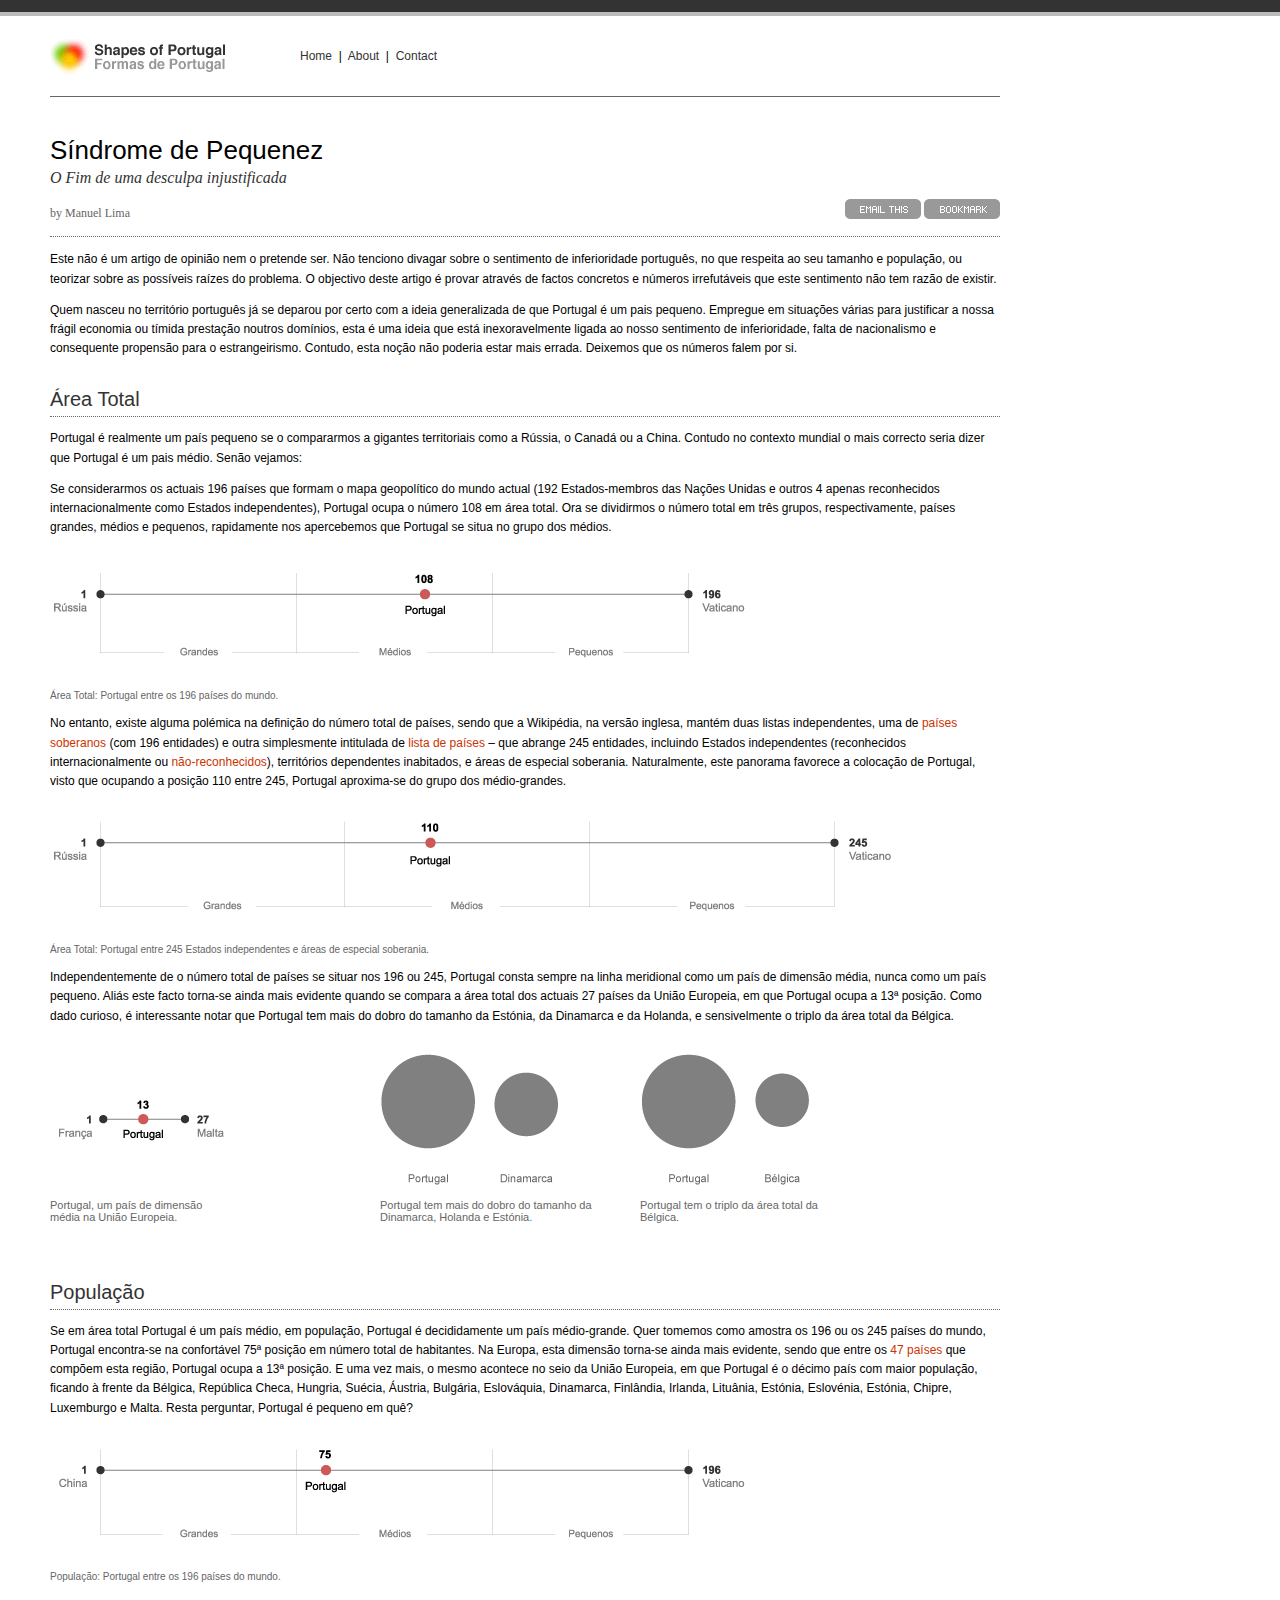
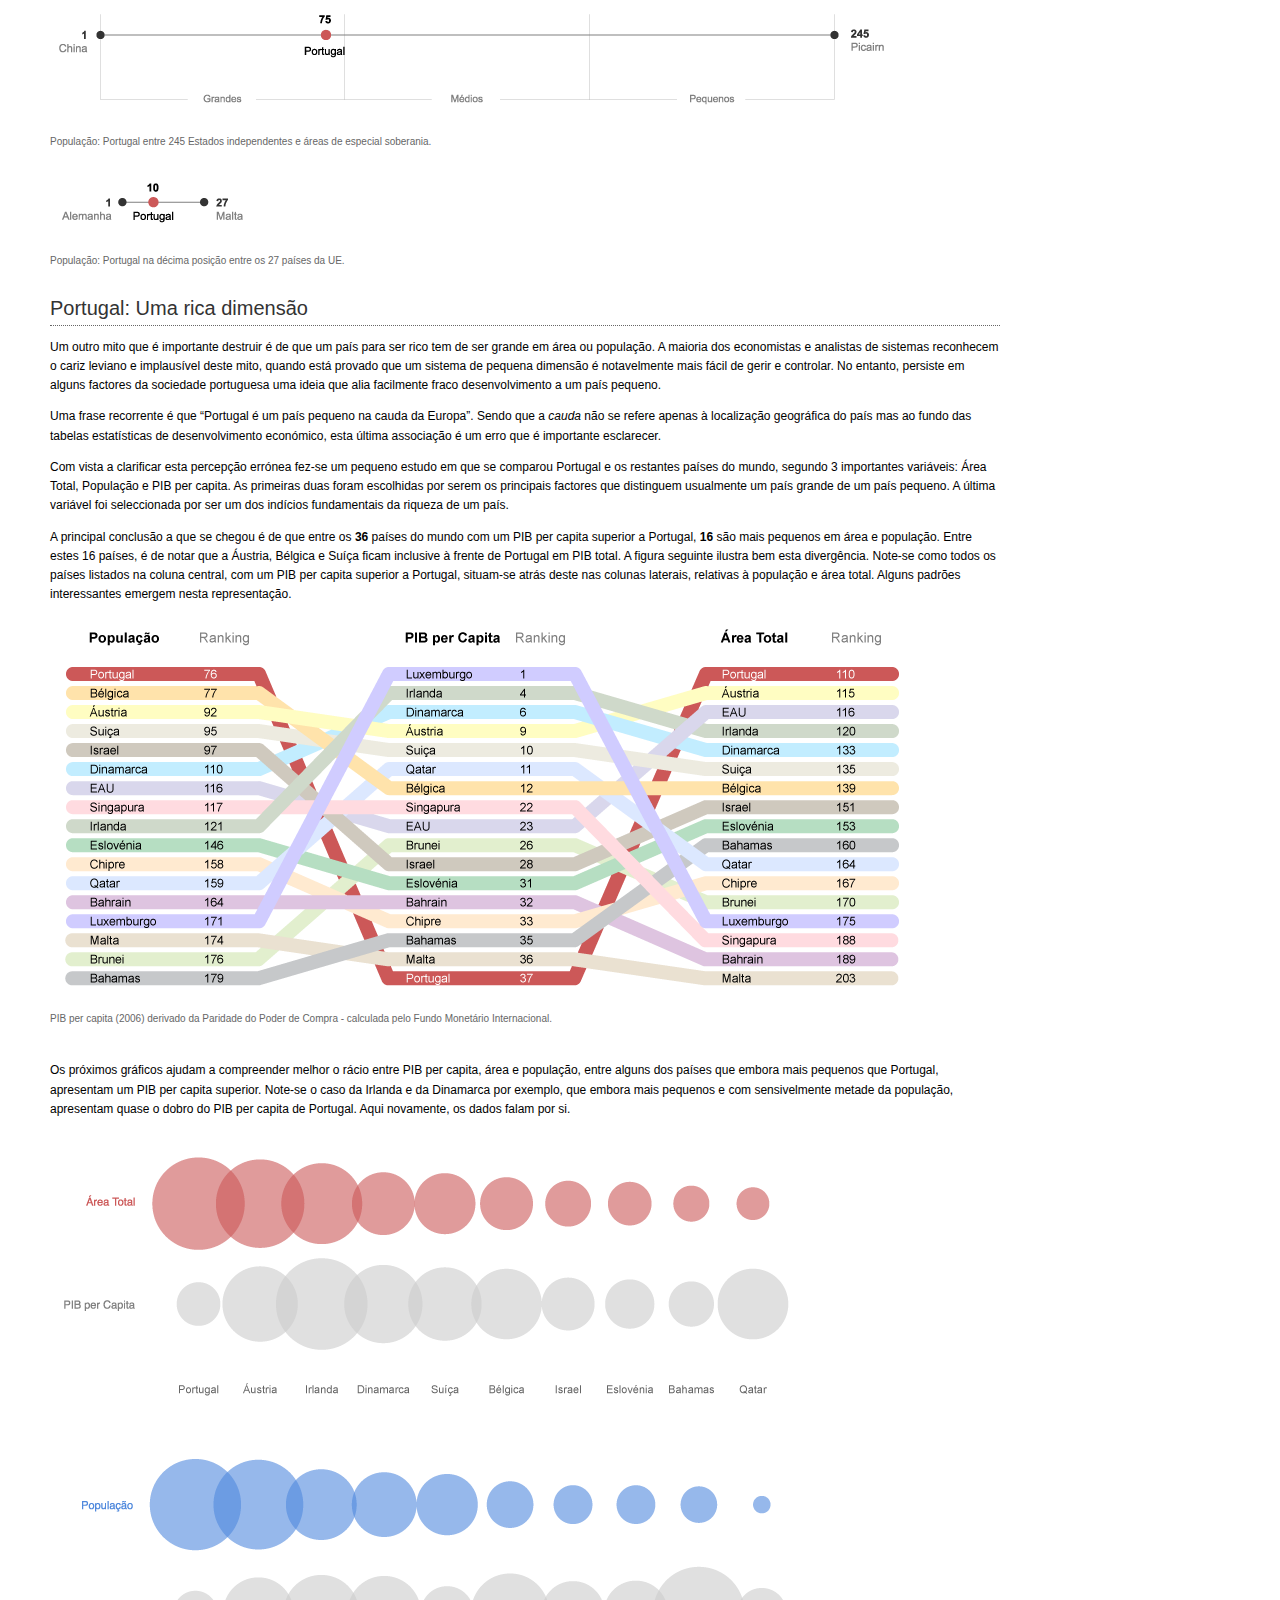
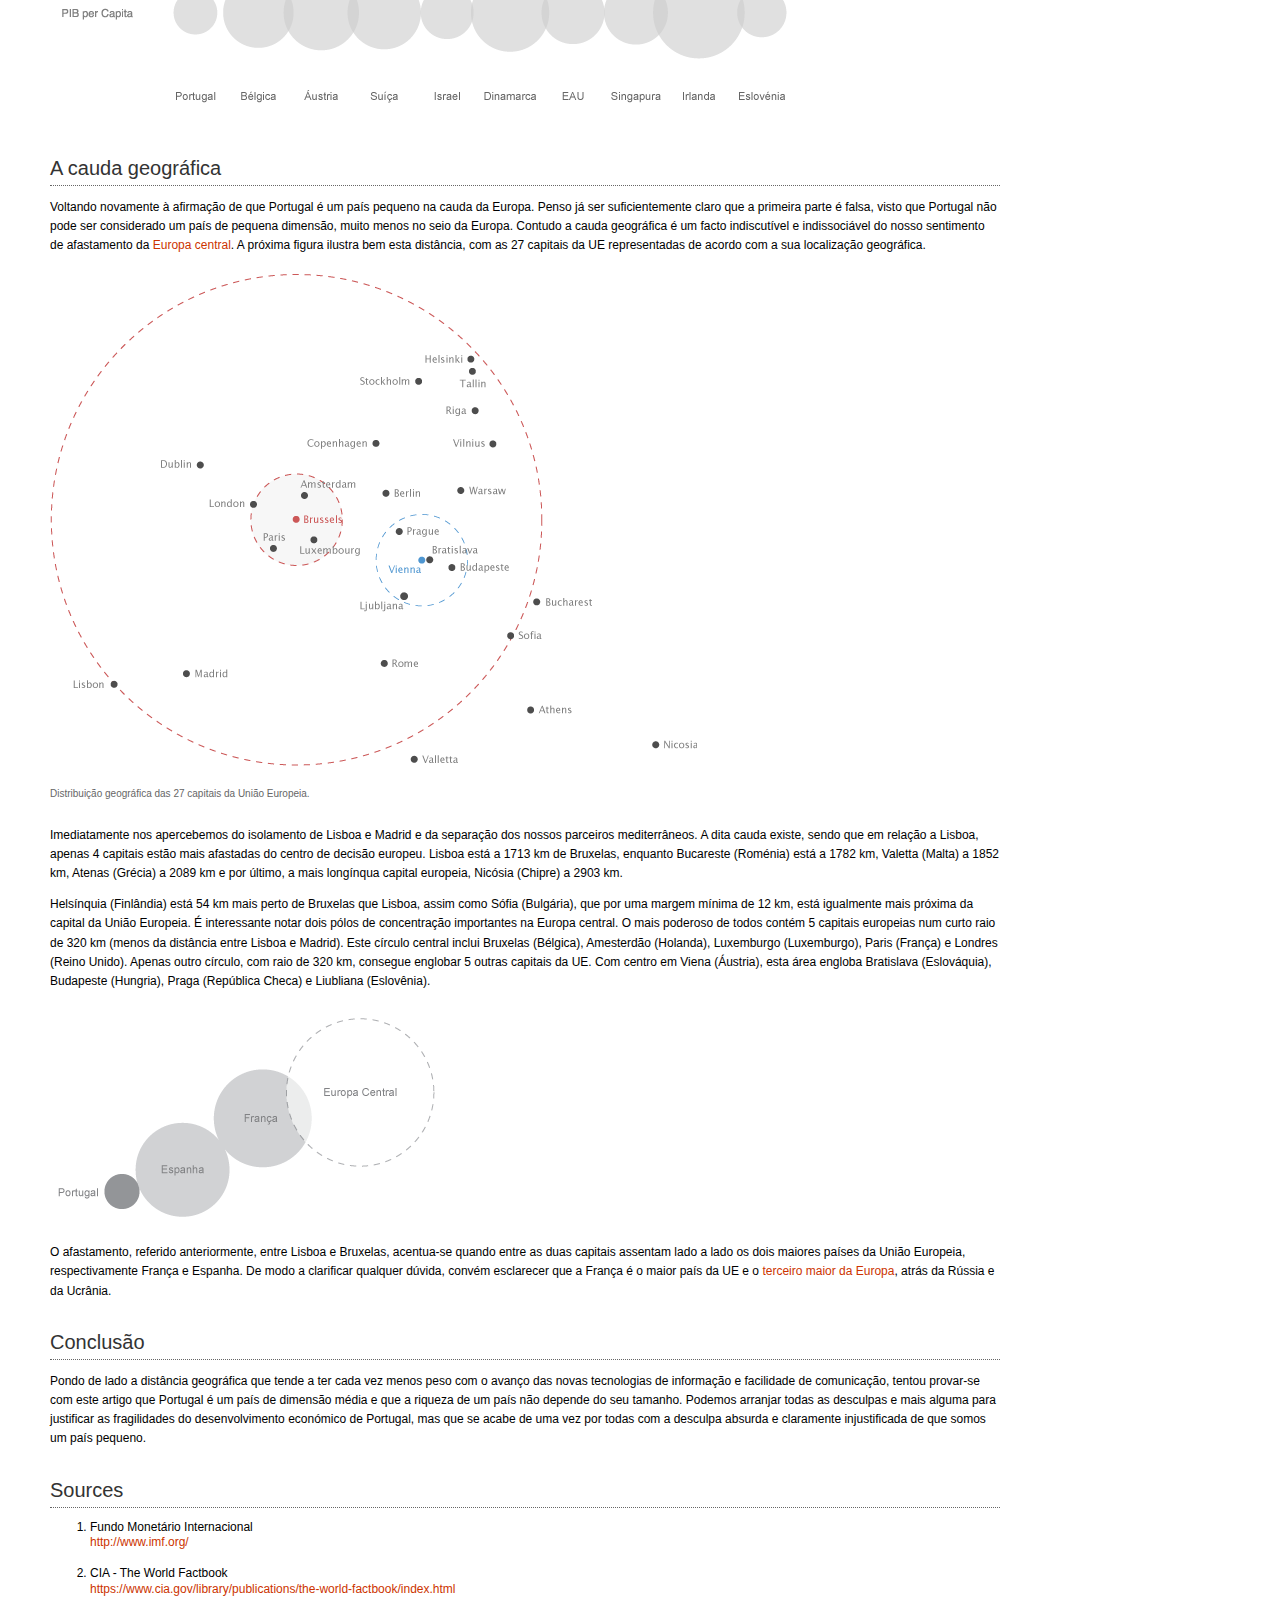
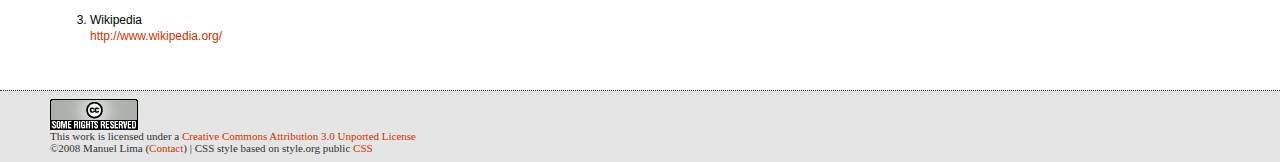
<file: pequenez/index.html>
<HTML>
<HEAD><TITLE>Síndrome de Pequenez</TITLE>
   <meta charset="UTF-8">

<meta name="keywords" content="visual complexity, visualization, network, complex networks, art, Biology, 
Social Networks, Internet, World Wide Web, transportation networks, knowledge networks, information visualization, business networks, 
food networks, pattern recognition, computer systems, business networks, data visualization, infovis, infoviz, dataviz, design, parsons, thesis, MFA, Manuel Lima">

<meta name="description" content="Give a description">

<meta name="author" content="Manuel Lima">

<meta http-equiv="Content-Type" content="text/html; charset=ISO-8859-1">

<link rel="shortcut icon" href="../favicon.ico">

<link rel="stylesheet" type="text/css" href="../style.css" />
</HEAD>


  

<style type="text/css">
<!--
.style3 {
  font-family: Verdana, Arial, Helvetica, sans-serif;
  font-size: 12px;
}
-->
</style>
<body bgcolor="#FFFFFF" link="#225588" alink="#993333" vlink="#225588">
<!-- ============= -->

<div class="shadow1"></div>
<div class="shadow2"></div>

<div class="header">
  <table width="950" height="60" border="0" cellpadding="0" cellspacing="0">
    <tr>
      <td width="220" align="left" valign="middle"><a href="../index.html"><img src="../images/logo.gif" alt="logo" width="220" height="50" border="0"></a></td>
      <td width="30"></td>
      <td width="440" align="left" valign="middle"><span class="style3"><a href="../index.html">Home</a> &nbsp;|&nbsp; <a href="../about.html">About</a> &nbsp;|&nbsp; <a href="#">Contact</a> </span></td>
      <td width="20"></td>
      <td width="240" align="right" valign="middle">
  
    
    </td>
    </tr>
  </table>
</div>

<div class="toprule"></div>





<div class="content">
<!-- ============= CONTENT ============= -->


<h1>Síndrome de Pequenez</h1>
<div class="deck">O Fim de uma desculpa injustificada </div>

<table width="950" border="0" cellpadding="0" cellspacing="0">
<tr><td height="12" colspan="2"></td></tr>
<tr>
  <td height="15" align="left" valign="bottom"><div class="byline">by Manuel Lima </div></td>
  <td align="right" valign="bottom"><a href="#" class="style1"><img src="../images/email.gif" width="76" height="20" border="0"></a> <!-- AddThis Bookmark Button BEGIN -->
<a href="#" target="_blank"><img src="../images/bookmark.gif" width="76" height="20" border="0" alt="AddThis Social Bookmark Button" /></a></td>
</tr>
</table>

<div class="rule"></div>


<!-- ============= INTRODUCTION ============= -->

<p>Este n&atilde;o &eacute; um artigo de opini&atilde;o nem o pretende ser. N&atilde;o tenciono divagar sobre o sentimento de inferioridade portugu&ecirc;s, no que respeita ao seu tamanho e popula&ccedil;&atilde;o, ou teorizar sobre as poss&iacute;veis ra&iacute;zes do problema. O objectivo deste artigo &eacute; provar atrav&eacute;s de factos concretos e n&uacute;meros irrefut&aacute;veis que este sentimento n&atilde;o tem raz&atilde;o de existir. </p>

<p>Quem nasceu no territ&oacute;rio portugu&ecirc;s j&aacute; se deparou por certo com a ideia generalizada de que Portugal &eacute; um pais pequeno. Empregue em situa&ccedil;&otilde;es v&aacute;rias para justificar a nossa fr&aacute;gil economia ou t&iacute;mida presta&ccedil;&atilde;o noutros dom&iacute;nios, esta &eacute; uma ideia que est&aacute; inexoravelmente ligada ao nosso sentimento de inferioridade, falta de nacionalismo e consequente propens&atilde;o para o estrangeirismo. Contudo, esta no&ccedil;&atilde;o n&atilde;o poderia estar mais errada. Deixemos que os n&uacute;meros falem por si.</p>
<h2>&Aacute;rea Total </h2>

<p>Portugal &eacute; realmente um pa&iacute;s pequeno se o compararmos a gigantes territoriais como a R&uacute;ssia, o Canad&aacute; ou a China. Contudo no contexto mundial o mais correcto seria dizer que Portugal &eacute; um pais m&eacute;dio. Sen&atilde;o vejamos:</p>
<p>Se considerarmos os actuais 196 pa&iacute;ses que formam o mapa geopol&iacute;tico do mundo actual (192 Estados-membros das Na&ccedil;&otilde;es Unidas e outros 4 apenas reconhecidos internacionalmente como Estados independentes), Portugal ocupa o n&uacute;mero 108 em &aacute;rea total. Ora se dividirmos o n&uacute;mero total em tr&ecirc;s grupos, respectivamente, pa&iacute;ses grandes, m&eacute;dios e pequenos, rapidamente nos apercebemos que Portugal se situa no grupo dos m&eacute;dios.</p>
<p><img src="images/area1.png" width="843" height="129"></p>
<span class="caption">&Aacute;rea Total: Portugal entre os 196 pa&iacute;ses do mundo.</span><br clear=all>
<p>No entanto, existe alguma pol&eacute;mica na defini&ccedil;&atilde;o do n&uacute;mero total de pa&iacute;ses, sendo que a Wikip&eacute;dia, na vers&atilde;o inglesa, mant&eacute;m duas listas independentes, uma de <a href="http://en.wikipedia.org/wiki/List_of_sovereign_states">pa&iacute;ses soberanos</a> (com 196 entidades) e outra simplesmente intitulada de <a href="http://en.wikipedia.org/wiki/List_of_countries">lista de pa&iacute;ses</a> &ndash; que abrange 245 entidades, incluindo Estados independentes (reconhecidos internacionalmente ou <a href="http://en.wikipedia.org/wiki/List_of_unrecognised_countries">n&atilde;o-reconhecidos</a>), territ&oacute;rios dependentes inabitados, e &aacute;reas de especial soberania. Naturalmente, este panorama favorece a coloca&ccedil;&atilde;o de Portugal, visto que ocupando a posi&ccedil;&atilde;o 110 entre 245, Portugal aproxima-se do grupo dos  m&eacute;dio-grandes.</p>
<p><img src="images/area2.png" width="843" height="129"></p>
<span class="caption">&Aacute;rea Total: Portugal entre 245 Estados independentes e &aacute;reas de especial soberania.</span><br clear=all>
<p>Independentemente de o n&uacute;mero total de pa&iacute;ses se situar nos 196 ou 245, Portugal consta sempre na linha meridional como um pa&iacute;s de dimens&atilde;o m&eacute;dia, nunca como um pa&iacute;s pequeno. Ali&aacute;s este facto torna-se ainda mais evidente quando se compara a &aacute;rea total dos actuais 27 pa&iacute;ses da Uni&atilde;o Europeia, em que Portugal ocupa a 13&ordf; posi&ccedil;&atilde;o. Como dado curioso, &eacute; interessante notar que Portugal tem mais do dobro do tamanho da Est&oacute;nia, da Dinamarca e da Holanda, e sensivelmente o triplo da &aacute;rea total da B&eacute;lgica.</p>

<table width=810 border=0 cellpadding=0 cellspacing=0>
<tr valign=bottom>
  <td width=300 align="left" valign="middle"><img src="images/area3.png" width="182" height="63"></td>
  <td width=30>&nbsp;</td>
  <td width=230 align="left" valign="middle"><img src="images/area_comp1.png" width="191" height="161"></td>
  <td width=30>&nbsp;</td>
  <td width=220 align="left" valign="middle"><img src="images/area_comp2.png" width="191" height="161"></td>
  </tr>
<tr class="caption">
  <td align="left" valign="top">Portugal, um pa&iacute;s de dimens&atilde;o <br>
    m&eacute;dia na Uni&atilde;o Europeia. </td>
  <td>&nbsp;</td>
  <td align="left" valign="top">Portugal tem mais do dobro do tamanho da Dinamarca, Holanda e Est&oacute;nia. </td>
  <td>&nbsp;</td>
  <td align="left" valign="top">Portugal tem o triplo da &aacute;rea total da B&eacute;lgica. </td>
  </tr>
  </table>
  <br>
  <br>

<h2>Popula&ccedil;&atilde;o </h2>

<p>Se em &aacute;rea total Portugal &eacute; um pa&iacute;s m&eacute;dio, em popula&ccedil;&atilde;o, Portugal &eacute; decididamente um pa&iacute;s m&eacute;dio-grande. Quer tomemos como amostra os 196 ou os 245 pa&iacute;ses do mundo, Portugal encontra-se na confort&aacute;vel 75&ordf; posi&ccedil;&atilde;o em n&uacute;mero total de habitantes. Na Europa, esta dimens&atilde;o torna-se ainda mais evidente, sendo que entre os <a href="http://en.wikipedia.org/wiki/List_of_European_countries_by_population">47 pa&iacute;ses</a> que comp&otilde;em esta regi&atilde;o, Portugal ocupa a 13&ordf; posi&ccedil;&atilde;o. E uma vez mais, o mesmo acontece no seio da Uni&atilde;o Europeia, em que Portugal &eacute; o d&eacute;cimo pa&iacute;s com maior popula&ccedil;&atilde;o, ficando &agrave; frente da B&eacute;lgica, Rep&uacute;blica Checa, Hungria, Su&eacute;cia, &Aacute;ustria, Bulg&aacute;ria, Eslov&aacute;quia, Dinamarca, Finl&acirc;ndia, Irlanda, Litu&acirc;nia, Est&oacute;nia, Eslov&eacute;nia, Est&oacute;nia, Chipre, Luxemburgo e Malta. Resta perguntar, Portugal &eacute; pequeno em qu&ecirc;?</p>
<p><img src="images/populacao1.png" width="843" height="129"></p>
<span class="caption">Popula&ccedil;&atilde;o: Portugal entre os 196 pa&iacute;ses do mundo.</span>
<p><img src="images/populacao2.png" width="843" height="129"></p>
<p class="caption">Popula&ccedil;&atilde;o: Portugal entre 245 Estados independentes e &aacute;reas de especial soberania. </p>
<p><img src="images/populacao3.png" width="206" height="63" vspace="10"></p>
<span class="caption">Popula&ccedil;&atilde;o: Portugal na d&eacute;cima posi&ccedil;&atilde;o entre os 27 pa&iacute;ses da UE.</span>
<h2>Portugal: Uma rica dimens&atilde;o</h2>
<p>Um outro mito que &eacute; importante destruir &eacute; de que um pa&iacute;s para ser rico tem de ser grande em &aacute;rea ou popula&ccedil;&atilde;o. A maioria dos economistas e analistas de sistemas reconhecem o cariz leviano e implaus&iacute;vel deste mito, quando est&aacute; provado que um sistema de pequena dimens&atilde;o &eacute; notavelmente mais f&aacute;cil de gerir e controlar. No entanto, persiste em alguns factores da sociedade portuguesa uma ideia que alia facilmente fraco desenvolvimento a um pa&iacute;s pequeno.&nbsp; </p>
<p>Uma frase recorrente &eacute; que &ldquo;Portugal &eacute; um pa&iacute;s pequeno na cauda da Europa&rdquo;. Sendo que a <em>cauda</em> n&atilde;o se refere apenas &agrave; localiza&ccedil;&atilde;o geogr&aacute;fica do pa&iacute;s mas ao fundo das tabelas estat&iacute;sticas de desenvolvimento econ&oacute;mico, esta &uacute;ltima associa&ccedil;&atilde;o &eacute; um erro que &eacute; importante esclarecer.</p>
<p>Com vista a clarificar esta percep&ccedil;&atilde;o err&oacute;nea fez-se um pequeno estudo em que se comparou Portugal e os restantes pa&iacute;ses do mundo, segundo 3 importantes vari&aacute;veis: &Aacute;rea Total, Popula&ccedil;&atilde;o e PIB per capita. As primeiras duas foram escolhidas por serem os principais factores que distinguem usualmente um pa&iacute;s grande de um pa&iacute;s pequeno. A &uacute;ltima vari&aacute;vel foi seleccionada por ser um dos ind&iacute;cios fundamentais da riqueza de um pa&iacute;s. </p>
<p>A principal conclus&atilde;o a que se chegou &eacute; de que entre os <strong>36</strong> pa&iacute;ses do mundo com um PIB per capita superior a Portugal, <strong>16</strong> s&atilde;o mais pequenos em &aacute;rea e popula&ccedil;&atilde;o. Entre estes 16 pa&iacute;ses, &eacute; de notar que a &Aacute;ustria, B&eacute;lgica e Su&iacute;&ccedil;a ficam inclusive &agrave; frente de Portugal em PIB total. A figura seguinte ilustra bem esta diverg&ecirc;ncia. Note-se como todos os pa&iacute;ses listados na coluna central, com um PIB per capita superior a Portugal, situam-se atr&aacute;s deste nas colunas laterais, relativas &agrave; popula&ccedil;&atilde;o e &aacute;rea total. Alguns padr&otilde;es interessantes emergem nesta representa&ccedil;&atilde;o.</p>
<p><img src="images/ranking.png" width="865" height="385"></p>
<p class="caption">PIB per capita (2006) derivado da Paridade do Poder de Compra - calculada pelo Fundo Monet&aacute;rio Internacional.<br>
</p>
  <br clear=all>
<p>Os pr&oacute;ximos gr&aacute;ficos ajudam a compreender melhor o r&aacute;cio entre PIB per capita, &aacute;rea e popula&ccedil;&atilde;o, entre alguns dos pa&iacute;ses que embora mais pequenos que Portugal, apresentam um PIB per capita superior. Note-se o caso da Irlanda e da Dinamarca por exemplo, que embora mais pequenos e com sensivelmente metade da popula&ccedil;&atilde;o, apresentam quase o dobro do PIB per capita de Portugal. Aqui novamente, os dados falam por si.</p>
<p><img src="images/pib_area.png" width="747" height="292"></p>
<p><img src="images/pib_populacao.png" width="747" height="292"></p>
<h2>A cauda geogr&aacute;fica</h2>
<p>Voltando novamente &agrave; afirma&ccedil;&atilde;o de que Portugal &eacute; um pa&iacute;s pequeno na cauda da Europa. Penso j&aacute; ser suficientemente claro que a primeira parte &eacute; falsa, visto que Portugal n&atilde;o pode ser considerado um pa&iacute;s de pequena dimens&atilde;o, muito menos no seio da Europa.  Contudo a cauda geogr&aacute;fica &eacute; um facto indiscut&iacute;vel e indissoci&aacute;vel do nosso sentimento de afastamento da <a href="http://en.wikipedia.org/wiki/Central_Europe">Europa central</a>. A pr&oacute;xima figura ilustra bem esta dist&acirc;ncia, com as 27 capitais da UE representadas de acordo com a sua localiza&ccedil;&atilde;o geogr&aacute;fica.</p>
<p><img src="images/cauda.png" width="647" height="496" border="0" vspace="6"></p>
<span class="caption">Distribui&ccedil;&atilde;o geogr&aacute;fica das 27 capitais da Uni&atilde;o Europeia.</span> <br><br>
<p>Imediatamente nos apercebemos do isolamento de Lisboa e Madrid e da separa&ccedil;&atilde;o dos nossos parceiros mediterr&acirc;neos. A dita cauda existe, sendo que em rela&ccedil;&atilde;o a Lisboa, apenas 4 capitais  est&atilde;o mais afastadas do centro de decis&atilde;o europeu. Lisboa est&aacute; a 1713 km de Bruxelas, enquanto Bucareste (Rom&eacute;nia) est&aacute; a 1782 km, Valetta (Malta) a 1852 km, Atenas (Gr&eacute;cia) a 2089 km e por &uacute;ltimo, a mais long&iacute;nqua capital europeia, Nic&oacute;sia (Chipre) a 2903 km. </p>
<p>Hels&iacute;nquia (Finl&acirc;ndia) est&aacute; 54 km mais perto de Bruxelas que Lisboa, assim como S&oacute;fia (Bulg&aacute;ria), que por uma margem m&iacute;nima de 12 km, est&aacute; igualmente mais pr&oacute;xima da capital da Uni&atilde;o Europeia. &Eacute; interessante notar dois p&oacute;los de concentra&ccedil;&atilde;o importantes na Europa central. O mais poderoso de todos cont&eacute;m 5 capitais europeias num curto raio de 320 km (menos da dist&acirc;ncia entre Lisboa e Madrid). Este c&iacute;rculo central inclui Bruxelas (B&eacute;lgica), Amesterd&atilde;o (Holanda), Luxemburgo (Luxemburgo), Paris (Fran&ccedil;a) e Londres (Reino Unido). Apenas outro c&iacute;rculo, com raio de 320 km, consegue englobar 5 outras capitais da UE. Com centro em Viena (&Aacute;ustria), esta &aacute;rea engloba Bratislava (Eslov&aacute;quia), Budapeste (Hungria), Praga (Rep&uacute;blica Checa) e Liubliana (Eslov&ecirc;nia).</p>
<p><img src="images/europa_central.png" width="389" height="228"></p>
<p>O afastamento, referido anteriormente, entre Lisboa e Bruxelas,  acentua-se quando entre as duas capitais assentam lado a lado os dois maiores pa&iacute;ses da Uni&atilde;o Europeia, respectivamente Fran&ccedil;a e Espanha. De modo a clarificar qualquer d&uacute;vida, conv&eacute;m esclarecer que a Fran&ccedil;a &eacute; o maior pa&iacute;s da UE e o <a href="http://en.wikipedia.org/wiki/List_of_European_countries_in_order_of_geographical_area">terceiro maior da Europa</a>, atr&aacute;s da R&uacute;ssia e da Ucr&acirc;nia.</p>
<h2>Conclus&atilde;o</h2>
<p>Pondo de lado a dist&acirc;ncia geogr&aacute;fica que tende a ter cada vez menos peso com o avan&ccedil;o das novas tecnologias de informa&ccedil;&atilde;o e facilidade de comunica&ccedil;&atilde;o, tentou provar-se com este artigo que Portugal &eacute; um pa&iacute;s de dimens&atilde;o m&eacute;dia e que a riqueza de um pa&iacute;s n&atilde;o depende do seu tamanho. Podemos arranjar todas as desculpas e mais alguma para justificar as fragilidades do desenvolvimento econ&oacute;mico de Portugal, mas que se acabe de uma vez por todas com a desculpa absurda e claramente injustificada de que somos um pa&iacute;s pequeno.</p>
<h2>Sources</h2>

<ol>

<a name="1"></a>
<li>Fundo Monet&aacute;rio Internacional <br>
  <a href="http://www.imf.org/" target="_blank">http://www.imf.org/</a><br>&nbsp;

<a name="2"></a>
<li>CIA - The World Factbook<br>
  <a href="https://www.cia.gov/library/publications/the-world-factbook/index.html" target="_blank">https://www.cia.gov/library/publications/the-world-factbook/index.html</a><br>&nbsp;

<a name="2"></a>
<li>Wikipedia<br>
  <a href="http://www.wikipedia.org/" target="_blank">http://www.wikipedia.org/</a>

</ol>

<br clear=all>

<!-- ============= END CONTENT ============= -->
</div>


  
<div class="footer"><a rel="license" href="http://creativecommons.org/licenses/by/3.0/"><img alt="Creative Commons License" style="border-width:0" src="../images/somerights20.png" /></a><br />This work is licensed under a <a rel="license" href="http://creativecommons.org/licenses/by/3.0/">Creative Commons Attribution 3.0 Unported License</a><br />&copy;2008 Manuel Lima (<a href="http://www.shapesofportugal.com/sop/contact.cfm">Contact</a>) | CSS style based on style.org public <a href="http://www.style.org/css/">CSS</a></div>





<!-- ============= -->

</body>
</html>
</file>
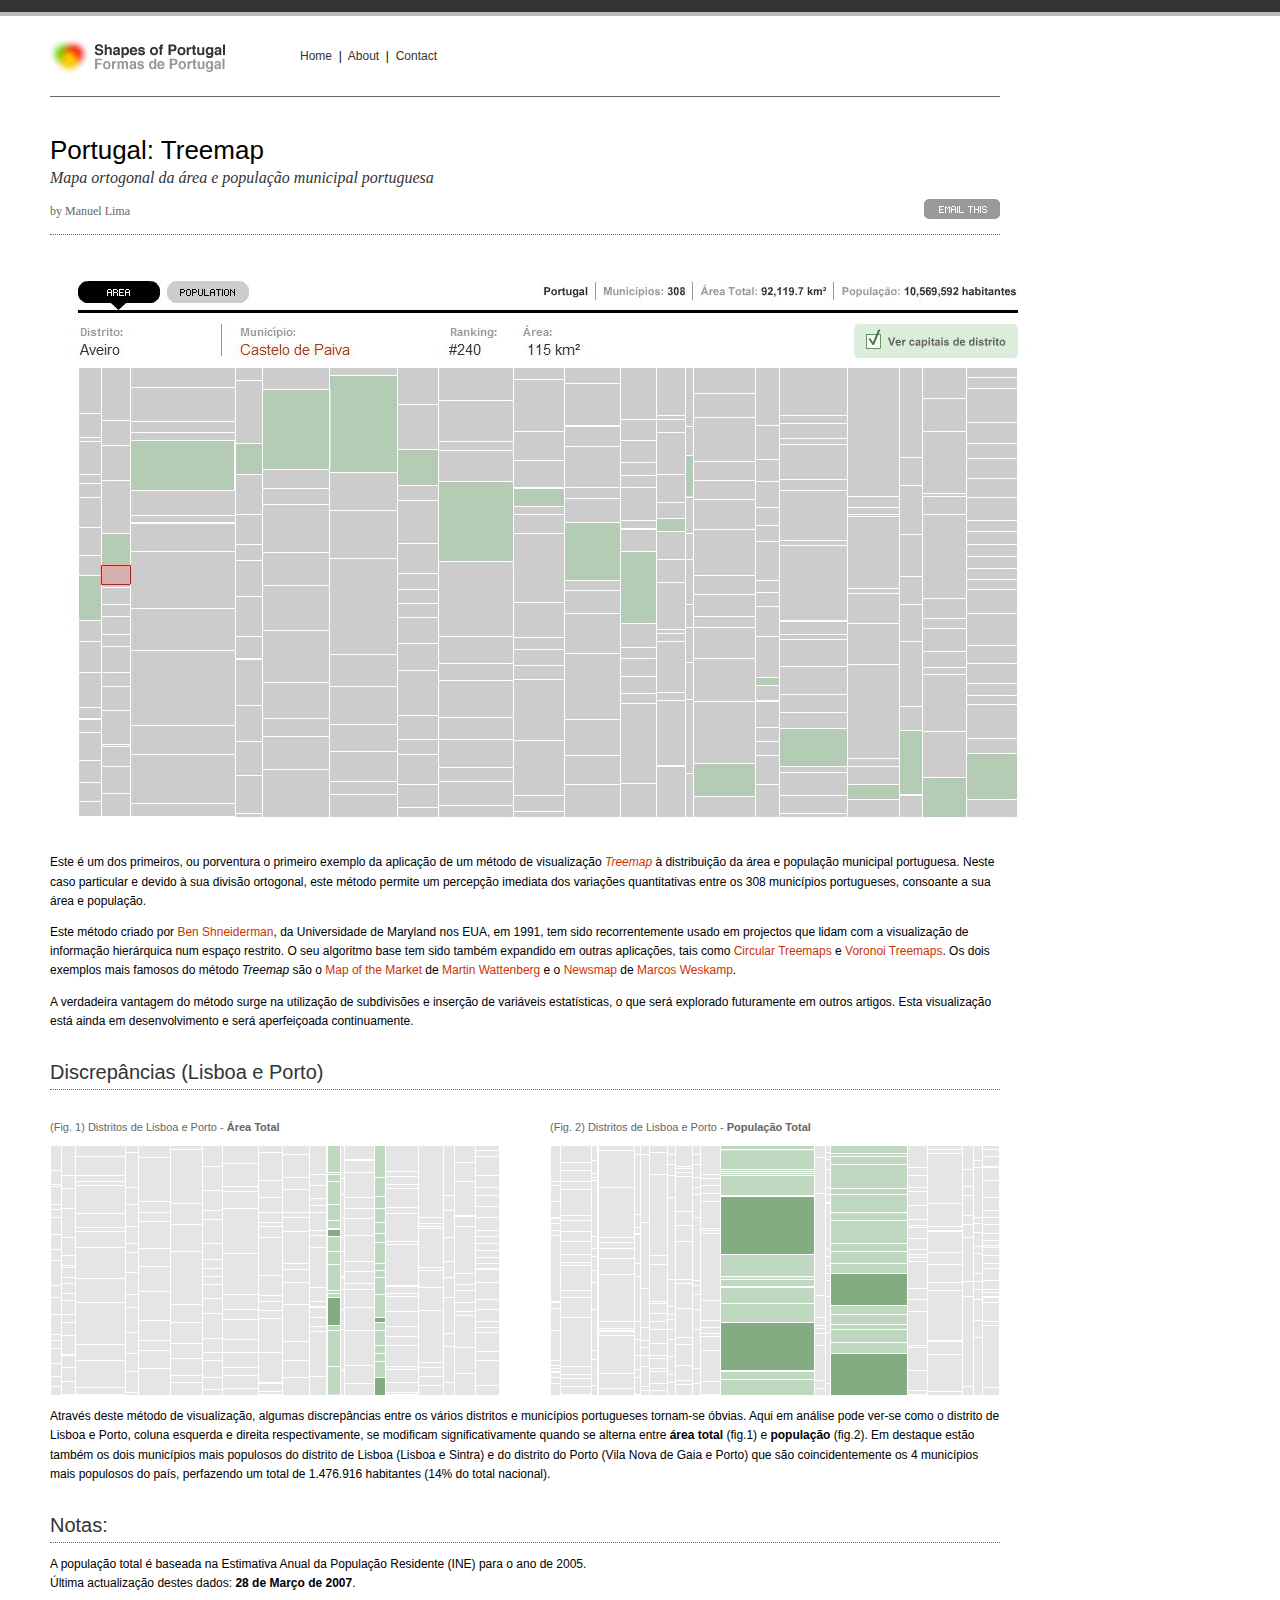
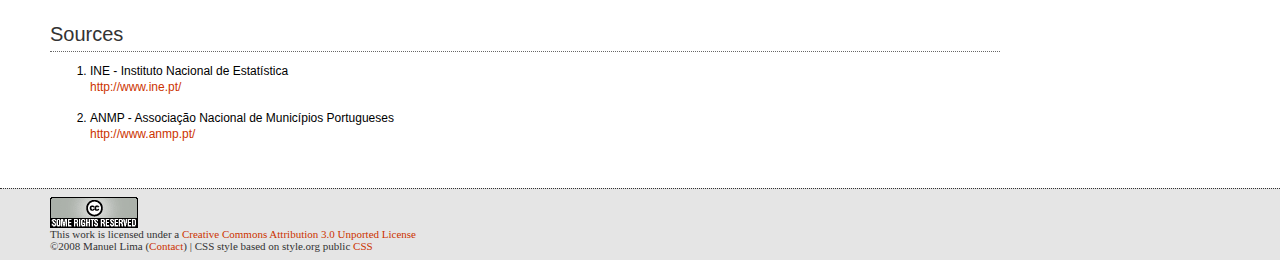
<file: treemap/index.html>
<HTML>
<HEAD><TITLE>Portugal: Treemap</TITLE>

<meta name="keywords" content="visual complexity, visualization, network, complex networks, art, Biology, 
Social Networks, Internet, World Wide Web, transportation networks, knowledge networks, information visualization, business networks, 
food networks, pattern recognition, computer systems, business networks, data visualization, infovis, infoviz, dataviz, design, parsons, thesis, MFA, Manuel Lima">

<meta name="description" content="Give a description">

<meta name="author" content="Manuel Lima">

<meta http-equiv="Content-Type" content="text/html; charset=ISO-8859-1">

<link rel="shortcut icon" href="../favicon.ico">

<link rel="stylesheet" type="text/css" href="../style.css" />
<script src="../scripts/AC_RunActiveContent.js" type="text/javascript"></script>
</HEAD>


  

<style type="text/css">
<!--
.style3 {
  font-family: Verdana, Arial, Helvetica, sans-serif;
  font-size: 12px;
}
-->
</style>
<body bgcolor="#FFFFFF" link="#225588" alink="#993333" vlink="#225588">
<!-- ============= -->

<div class="shadow1"></div>
<div class="shadow2"></div>

<div class="header">
  <table width="950" height="60" border="0" cellpadding="0" cellspacing="0">
    <tr>
      <td width="220" align="left" valign="middle"><a href="../index.html"><img src="../images/logo.gif" alt="logo" width="220" height="50" border="0"></a></td>
      <td width="30"></td>
      <td width="440" align="left" valign="middle"><span class="style3"><a href="../index.html">Home</a> &nbsp;|&nbsp; <a href="../about.html">About</a> &nbsp;|&nbsp; <a href="#">Contact</a> </span></td>
      <td width="20"></td>
      <td width="240" align="right" valign="middle">
  
    </td>
    </tr>
  </table>
</div>

<div class="toprule"></div>

 



<div class="content">
<!-- ============= CONTENT ============= -->


<h1>Portugal: Treemap</h1>
<div class="deck">Mapa ortogonal da &aacute;rea e popula&ccedil;&atilde;o municipal portuguesa</div>

<table width="950" border="0" cellpadding="0" cellspacing="0">
<tr><td height="12" colspan="2"></td></tr>
<tr>
  <td height="15" align="left" valign="bottom"><div class="byline">by Manuel Lima </div></td>
  <td align="right" valign="bottom"><a href="mailto:?subject=Portugal: Treemap&body=Check this out: http://www.shapesofportugal.com/sop/treemap" class="style1"><img src="../images/email.gif" width="76" height="20" border="0"></a></td>
</tr>
</table>

<div class="rule"></div>


<!-- ============= INTRODUCTION ============= -->


<p>
  <!--<script type="text/javascript">
AC_FL_RunContent( 'codebase','http://download.macromedia.com/pub/shockwave/cabs/flash/swflash.cab#version=9,0,28,0','width','950','height','560','src','treemap7_MX','quality','high','pluginspage','http://www.adobe.com/shockwave/download/download.cgi?P1_Prod_Version=ShockwaveFlash','movie','treemap7_MX' ); //end AC code
</script><noscript><object classid="clsid:D27CDB6E-AE6D-11cf-96B8-444553540000" codebase="http://download.macromedia.com/pub/shockwave/cabs/flash/swflash.cab#version=9,0,28,0" width="950" height="560">
    <param name="movie" value="treemap7_MX.swf">
    <param name="quality" value="high">
    <embed src="treemap7_MX.swf" quality="high" pluginspage="http://www.adobe.com/shockwave/download/download.cgi?P1_Prod_Version=ShockwaveFlash" type="application/x-shockwave-flash" width="950" height="560"></embed>
  </object></noscript>-->
  <img src="treemap_swf_screenshot.jpg" />
</p>

<p>Este &eacute; um dos primeiros, ou porventura o primeiro exemplo da aplica&ccedil;&atilde;o de um m&eacute;todo de visualiza&ccedil;&atilde;o <em><a href="http://www.cs.umd.edu/hcil/treemap-history/">Treemap</a></em> &agrave; distribui&ccedil;&atilde;o da &aacute;rea e popula&ccedil;&atilde;o municipal portuguesa. Neste caso particular e devido &agrave; sua divis&atilde;o ortogonal, este m&eacute;todo permite um percep&ccedil;&atilde;o imediata dos varia&ccedil;&otilde;es quantitativas entre os 308 munic&iacute;pios portugueses, consoante a sua &aacute;rea e popula&ccedil;&atilde;o. </p>

<p>Este m&eacute;todo criado por <a href="http://www.cs.umd.edu/~ben/">Ben Shneiderman</a>, da Universidade de Maryland nos EUA, em 1991, tem sido recorrentemente usado em projectos que lidam com a visualiza&ccedil;&atilde;o de informa&ccedil;&atilde;o hier&aacute;rquica num espa&ccedil;o restrito. O seu algoritmo base tem sido tamb&eacute;m expandido em outras aplica&ccedil;&otilde;es, tais como <a href="http://lip.sourceforge.net/ctreemap.html">Circular Treemaps</a> e <a href="http://portal.acm.org/citation.cfm?id=1056018.1056041">Voronoi Treemaps</a>. Os dois exemplos mais famosos do m&eacute;todo <em>Treemap</em> s&atilde;o o <a href="http://www.smartmoney.com/marketmap/">Map of the Market</a> de <a href="http://www.bewitched.com/">Martin Wattenberg</a> e o <a href="http://www.marumushi.com/apps/newsmap/">Newsmap</a> de <a href="http://www.marumushi.com/">Marcos Weskamp</a>.</p>
<p>A verdadeira vantagem do m&eacute;todo surge na utiliza&ccedil;&atilde;o de subdivis&otilde;es e inser&ccedil;&atilde;o de vari&aacute;veis estat&iacute;sticas, o que ser&aacute; explorado futuramente em outros artigos. Esta visualiza&ccedil;&atilde;o est&aacute; ainda em desenvolvimento e ser&aacute; aperfei&ccedil;oada continuamente.</p>
<h2>Discrep&acirc;ncias (Lisboa e Porto)</h2>

<p><br>
  <table border="0" cellpadding="0" cellspacing="0">
<tr class="caption">
  <td align="left" valign="top">(Fig. 1) Distritos de Lisboa e Porto -<strong> &Aacute;rea Total</strong></td>
  <td>&nbsp;</td>
  <td align="left" valign="top">(Fig. 2) Distritos de Lisboa e Porto -<strong> Popula&ccedil;&atilde;o Total</strong></td>
  </tr>
<tr class="caption">
  <td height="6" align="left" valign="top"></td>
  <td>&nbsp;</td>
  <td align="left" valign="top"></td>
  </tr>
<tr valign="bottom">
  <td width="450"><img src="images/lisboa_porto_area.png" width="450" height="250"></td>
  <td width=50>&nbsp;</td>
  <td width="450"><img src="images/lisboa_porto_populacao.png" width="450" height="250"></td>
  </tr>
  </table>
</p>

<p>Atrav&eacute;s deste m&eacute;todo de visualiza&ccedil;&atilde;o, algumas discrep&acirc;ncias entre os v&aacute;rios distritos e munic&iacute;pios portugueses tornam-se &oacute;bvias. Aqui em an&aacute;lise pode ver-se como o distrito de Lisboa e Porto, coluna esquerda e direita respectivamente, se modificam significativamente quando se alterna entre <strong>&aacute;rea total</strong> (fig.1) e <strong>popula&ccedil;&atilde;o</strong> (fig.2). Em destaque est&atilde;o tamb&eacute;m os dois munic&iacute;pios mais populosos do distrito de Lisboa (Lisboa e Sintra) e do distrito do Porto (Vila Nova de Gaia e Porto) que s&atilde;o coincidentemente os 4 munic&iacute;pios mais populosos do pa&iacute;s, perfazendo um total de 1.476.916 habitantes (14% do total nacional).</p>
  
<h2>Notas:</h2>

<p>A popula&ccedil;&atilde;o total &eacute; baseada na Estimativa Anual da Popula&ccedil;&atilde;o Residente (INE) para o ano de 2005. <br>
  &Uacute;ltima actualiza&ccedil;&atilde;o destes dados: <strong>28 de Mar&ccedil;o de 2007</strong>.</p>

<h2>Sources</h2>

<ol>
  <a name="1"></a>
  <li>INE - Instituto Nacional de Estat&iacute;stica<br>
      <a href="http://www.ine.pt/" target="_blank">http://www.ine.pt/</a><a href="http://www.nature.com/cgi-taf/DynaPage.taf?file=/nature/journal/v425/n6959/abs/nature02000_fs.html" target="_blank"></a><br>
    &nbsp; <a name="2"></a>
  <li>ANMP - Associa&ccedil;&atilde;o Nacional de Munic&iacute;pios Portugueses <br>
    <a href="http://www.anmp.pt/" target="_blank">http://www.anmp.pt/</a><br>  
</ol>

<br clear=all>

<!-- ============= END CONTENT ============= -->
</div>


  
<div class="footer"><a rel="license" href="http://creativecommons.org/licenses/by/3.0/"><img alt="Creative Commons License" style="border-width:0" src="../images/somerights20.png" /></a><br />This work is licensed under a <a rel="license" href="http://creativecommons.org/licenses/by/3.0/">Creative Commons Attribution 3.0 Unported License</a><br />&copy;2008 Manuel Lima (<a href="http://www.shapesofportugal.com/sop/contact.cfm">Contact</a>) | CSS style based on style.org public <a href="http://www.style.org/css/">CSS</a></div>





<!-- ============= -->

</body>
</html>
</file>
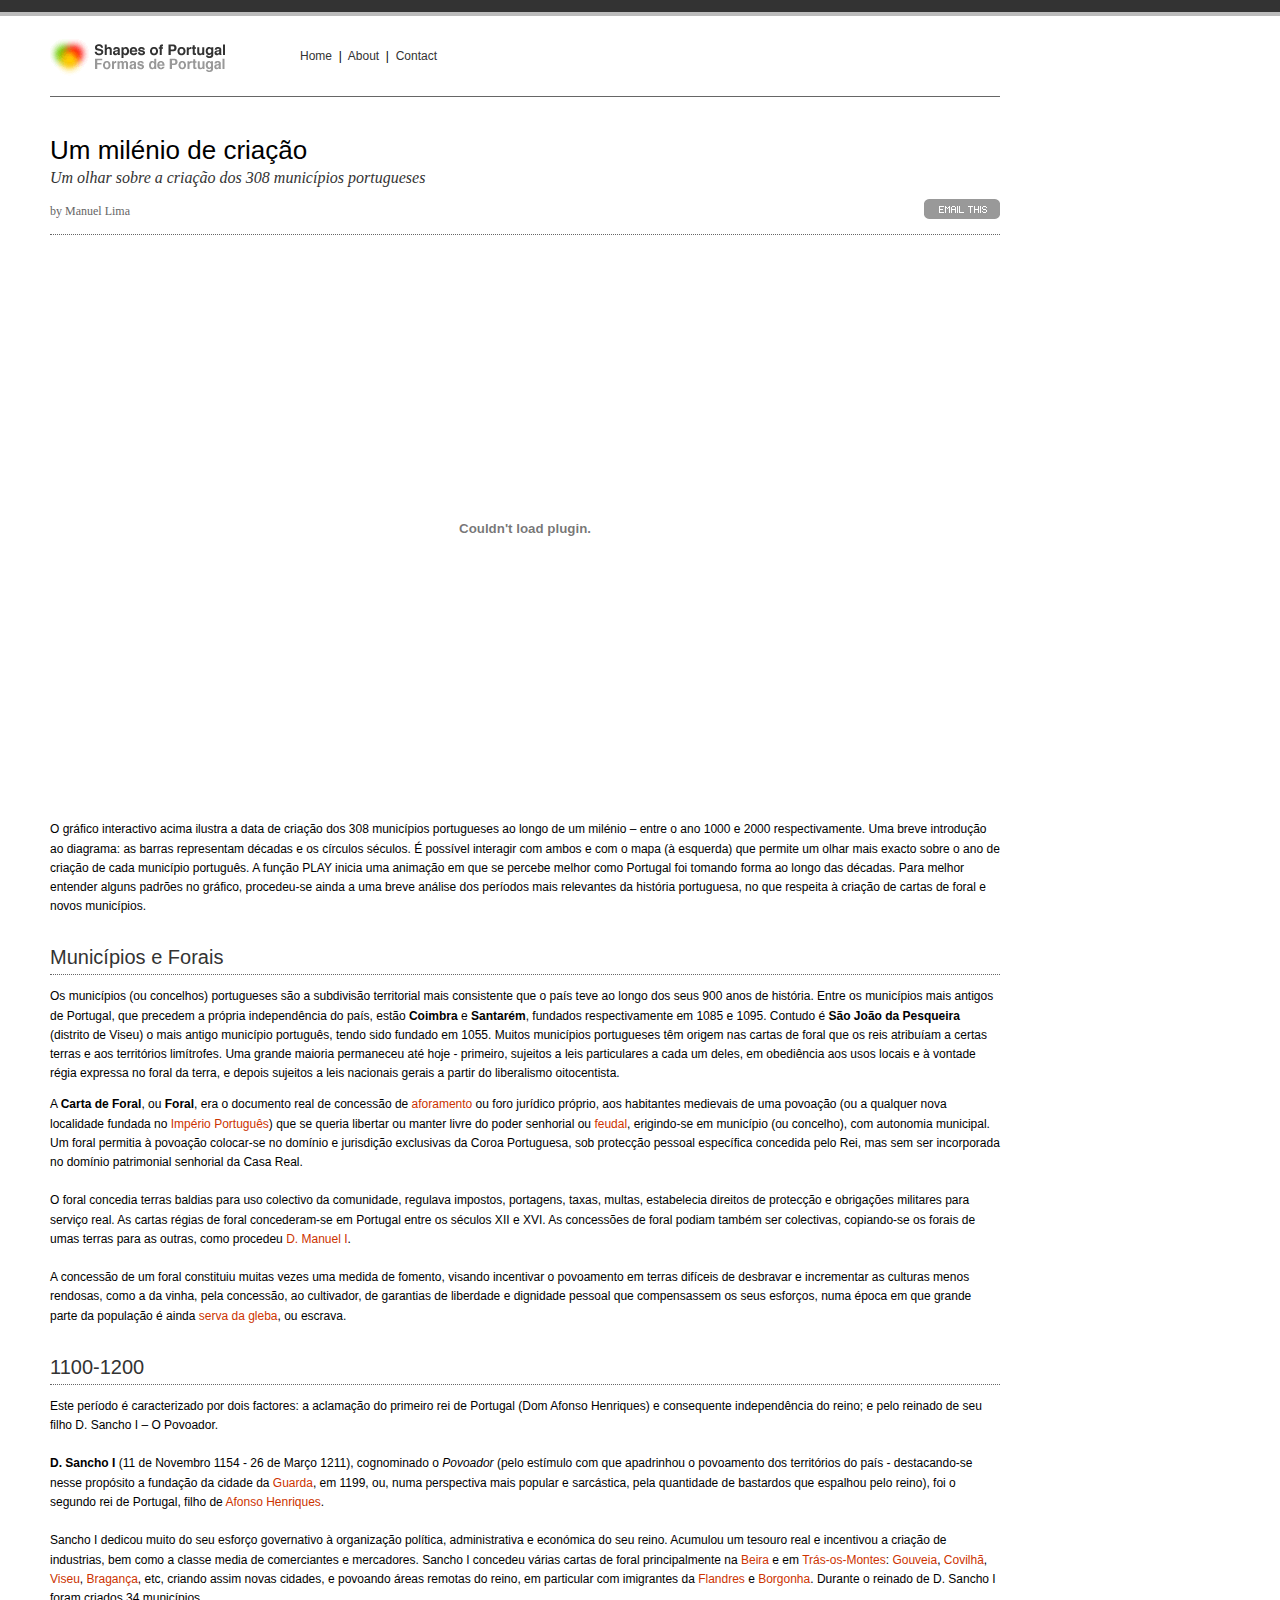
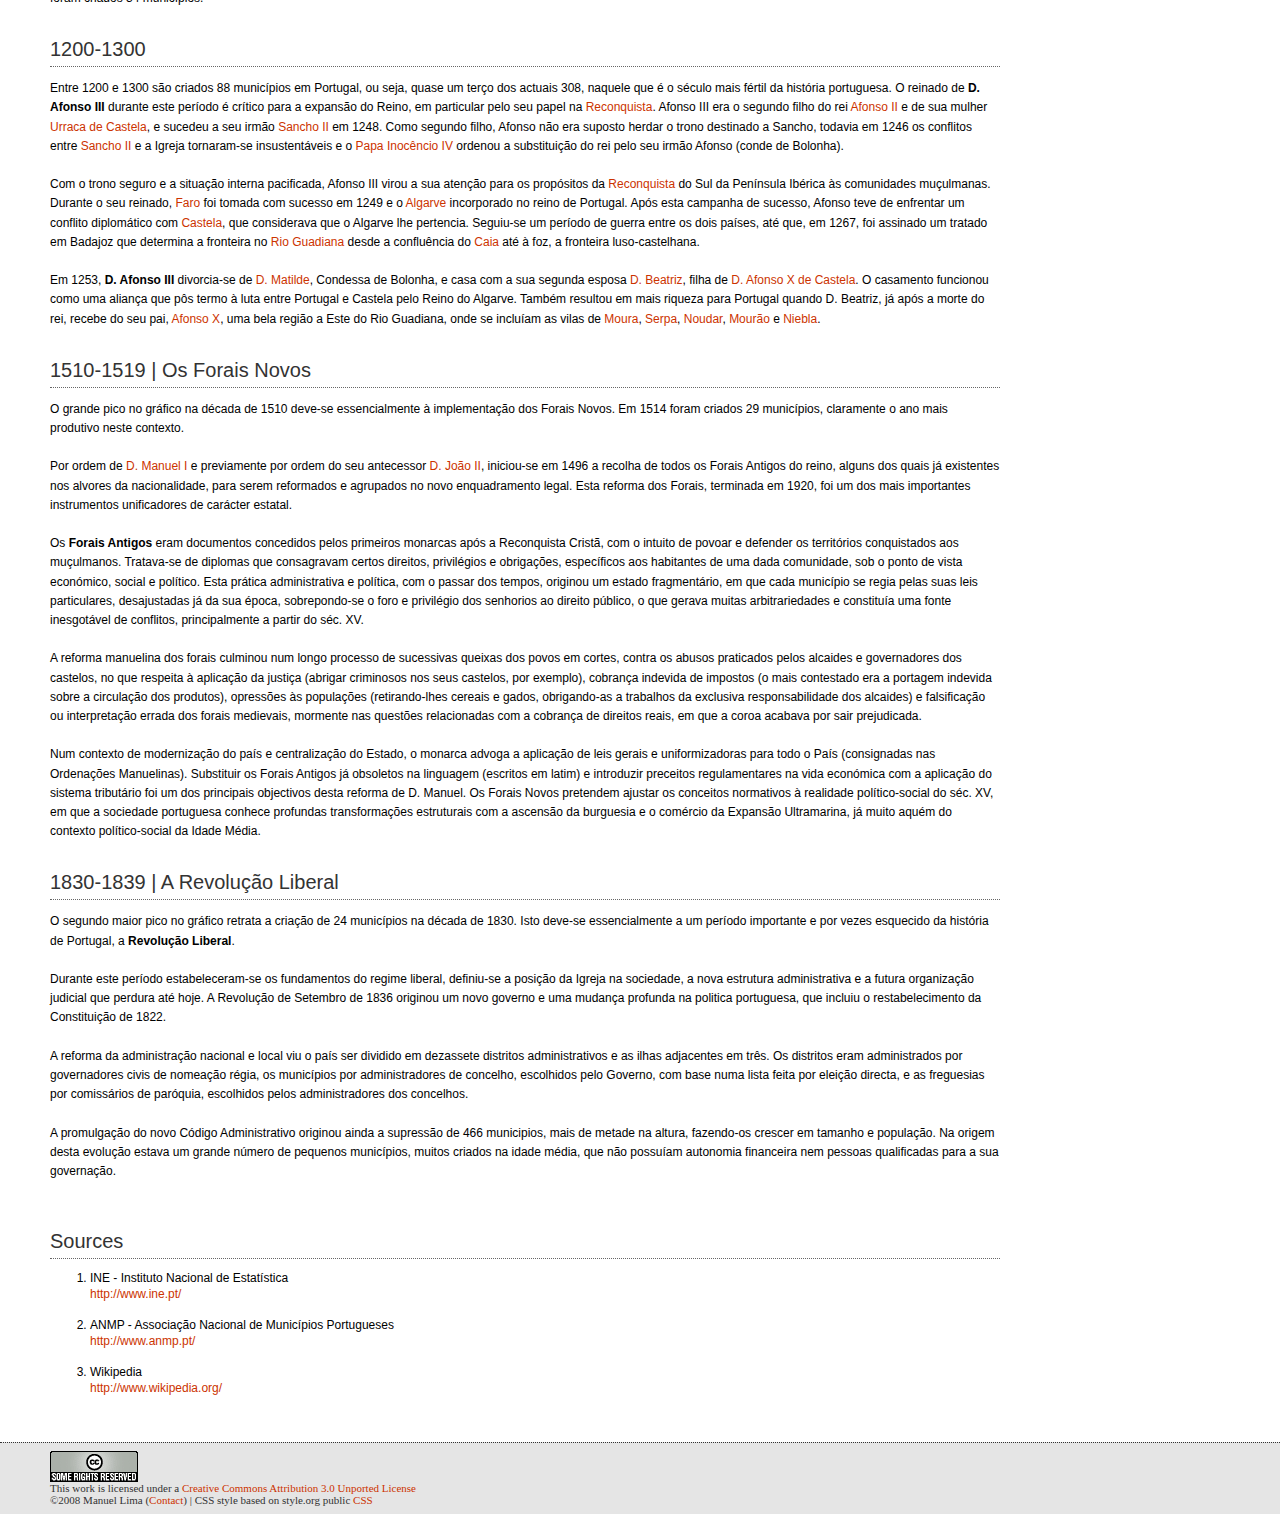
<file: original_website/milenio/index.html>
<HTML>
<HEAD><TITLE>Um milénio de criação</TITLE>
   <meta charset="UTF-8">

<meta name="keywords" content="visual complexity, visualization, network, complex networks, art, Biology, 
Social Networks, Internet, World Wide Web, transportation networks, knowledge networks, information visualization, business networks, 
food networks, pattern recognition, computer systems, business networks, data visualization, infovis, infoviz, dataviz, design, parsons, thesis, MFA, Manuel Lima">

<meta name="description" content="Give a description">

<meta name="author" content="Manuel Lima">

<meta http-equiv="Content-Type" content="text/html; charset=ISO-8859-1">

<link rel="shortcut icon" href="../favicon.ico">

<link rel="stylesheet" type="text/css" href="../style.css" />
<script src="../scripts/AC_RunActiveContent.js" type="text/javascript"></script>
</HEAD>


  

<style type="text/css">
<!--
.style3 {
  font-family: Verdana, Arial, Helvetica, sans-serif;
  font-size: 12px;
}
-->
</style>
<body bgcolor="#FFFFFF" link="#225588" alink="#993333" vlink="#225588">
<!-- ============= -->

<div class="shadow1"></div>
<div class="shadow2"></div>

<div class="header">
  <table width="950" height="60" border="0" cellpadding="0" cellspacing="0">
    <tr>
      <td width="220" align="left" valign="middle"><a href="../index.html"><img src="../images/logo.gif" alt="logo" width="220" height="50" border="0"></a></td>
      <td width="30"></td>
      <td width="440" align="left" valign="middle"><span class="style3"><a href="../index.html">Home</a> &nbsp;|&nbsp; <a href="../about.html">About</a> &nbsp;|&nbsp; <a href="#">Contact</a> </span></td>
      <td width="20"></td>
      <td width="240" align="right" valign="middle">
  
    
    </td>
    </tr>
  </table>
</div>

<div class="toprule"></div>





<div class="content">
<!-- ============= CONTENT ============= -->


<h1>Um milénio de criação</h1>
<div class="deck">Um olhar sobre a cria&ccedil;&atilde;o dos 308 munic&iacute;pios portugueses</div>

<table width="950" border="0" cellpadding="0" cellspacing="0">
<tr><td height="12" colspan="2"></td></tr>
<tr>
  <td height="15" align="left" valign="bottom"><div class="byline">by Manuel Lima </div></td>
  <td align="right" valign="bottom"><a href="mailto:?subject=Um milénio de criação&body=Check this out: http://www.shapesofportugal.com/sop/milenio" class="style1"><img src="../images/email.gif" width="76" height="20" border="0"></a></td>
</tr>
</table>

<div class="rule"></div>


<!-- ============= INTRODUCTION ============= -->


<p>
  <script type="text/javascript">
AC_FL_RunContent( 'codebase','http://download.macromedia.com/pub/shockwave/cabs/flash/swflash.cab#version=9,0,28,0','width','950','height','560','src','milenio_08','quality','high','pluginspage','http://www.adobe.com/shockwave/download/download.cgi?P1_Prod_Version=ShockwaveFlash','movie','milenio_08' ); //end AC code
</script><noscript><object classid="clsid:D27CDB6E-AE6D-11cf-96B8-444553540000" codebase="http://download.macromedia.com/pub/shockwave/cabs/flash/swflash.cab#version=9,0,28,0" width="950" height="560">
    <param name="movie" value="milenio_08.swf">
    <param name="quality" value="high">
    <embed src="milenio_08.swf" quality="high" pluginspage="http://www.adobe.com/shockwave/download/download.cgi?P1_Prod_Version=ShockwaveFlash" type="application/x-shockwave-flash" width="950" height="560"></embed>
  </object></noscript>
</p>

<p>O  gr&aacute;fico interactivo acima ilustra a data de cria&ccedil;&atilde;o dos 308 munic&iacute;pios portugueses ao longo de um mil&eacute;nio &ndash; entre o ano 1000 e 2000 respectivamente. Uma breve introdu&ccedil;&atilde;o ao diagrama: as barras representam d&eacute;cadas e os c&iacute;rculos s&eacute;culos. &Eacute; poss&iacute;vel interagir com ambos e com o mapa (&agrave; esquerda) que permite um olhar mais exacto sobre o ano de cria&ccedil;&atilde;o de cada munic&iacute;pio portugu&ecirc;s. A fun&ccedil;&atilde;o PLAY inicia uma anima&ccedil;&atilde;o em que se percebe melhor como Portugal foi tomando forma ao longo das d&eacute;cadas. Para melhor entender alguns padr&otilde;es no gr&aacute;fico, procedeu-se ainda a uma breve an&aacute;lise dos per&iacute;odos mais relevantes da hist&oacute;ria portuguesa, no que respeita &agrave; cria&ccedil;&atilde;o de cartas de foral e  novos munic&iacute;pios.</p>

<h2>Munic&iacute;pios e Forais</h2>
<p>Os munic&iacute;pios (ou concelhos) portugueses s&atilde;o a subdivis&atilde;o territorial mais consistente que o pa&iacute;s teve ao longo dos seus 900 anos de hist&oacute;ria. Entre os munic&iacute;pios mais antigos de Portugal, que precedem a pr&oacute;pria independ&ecirc;ncia do pa&iacute;s, est&atilde;o <strong>Coimbra</strong> e <strong>Santar&eacute;m</strong>, fundados respectivamente em 1085 e 1095. Contudo &eacute; <strong>S&atilde;o Jo&atilde;o da Pesqueira</strong> (distrito de Viseu) o mais antigo munic&iacute;pio portugu&ecirc;s, tendo sido fundado em 1055. Muitos munic&iacute;pios portugueses t&ecirc;m origem nas cartas de foral que os reis atribu&iacute;am a certas terras e aos territ&oacute;rios lim&iacute;trofes. Uma grande maioria permaneceu at&eacute; hoje - primeiro, sujeitos a leis particulares a cada um deles, em obedi&ecirc;ncia aos usos locais e &agrave; vontade r&eacute;gia expressa no foral da terra, e depois sujeitos a leis nacionais gerais a partir do liberalismo oitocentista. </p>
<p>A <strong>Carta de Foral</strong>, ou <strong>Foral</strong>, era o documento real de concess&atilde;o de <a href="http://pt.wikipedia.org/wiki/Aforamento">aforamento</a> ou foro jur&iacute;dico pr&oacute;prio, aos habitantes medievais de uma povoa&ccedil;&atilde;o (ou a qualquer nova localidade fundada no <a href="http://pt.wikipedia.org/wiki/Império_Português">Imp&eacute;rio Portugu&ecirc;s</a>) que se queria libertar ou manter livre do poder senhorial ou <a href="http://pt.wikipedia.org/wiki/Feudalismo">feudal</a>, erigindo-se em munic&iacute;pio (ou concelho), com autonomia municipal. Um foral permitia &agrave; povoa&ccedil;&atilde;o colocar-se no dom&iacute;nio e jurisdi&ccedil;&atilde;o exclusivas da Coroa Portuguesa, sob protec&ccedil;&atilde;o pessoal espec&iacute;fica concedida pelo Rei, mas sem ser incorporada no dom&iacute;nio patrimonial senhorial da Casa Real.<br>
  <br>
  O foral concedia terras baldias para uso colectivo da comunidade, regulava impostos, portagens, taxas, multas, estabelecia direitos de protec&ccedil;&atilde;o e obriga&ccedil;&otilde;es militares para servi&ccedil;o real. As cartas r&eacute;gias de foral concederam-se em Portugal entre os s&eacute;culos XII e XVI. As concess&otilde;es de foral podiam tamb&eacute;m ser colectivas, copiando-se os forais de umas terras para as outras, como procedeu <a href="http://pt.wikipedia.org/wiki/D._Manuel_I">D. Manuel I</a>.<br>
  <br>
  A concess&atilde;o de um foral constituiu muitas vezes uma medida de fomento, visando incentivar o povoamento em terras dif&iacute;ceis de desbravar e incrementar as culturas menos rendosas, como a da vinha, pela concess&atilde;o, ao cultivador, de garantias de liberdade e dignidade pessoal que compensassem os seus esfor&ccedil;os, numa &eacute;poca em que grande parte da popula&ccedil;&atilde;o &eacute; ainda <a href="http://pt.wikipedia.org/wiki/Feudalismo#A_sociedade_feudal">serva da gleba</a>, ou escrava. </p>
<h2>1100-1200</h2>
<p>Este per&iacute;odo &eacute; caracterizado por dois factores: a aclama&ccedil;&atilde;o do primeiro rei de Portugal (Dom Afonso Henriques) e consequente independ&ecirc;ncia do reino; e pelo reinado de seu filho D. Sancho I &ndash; O Povoador.<br>
  <br>
  <strong>D. Sancho I</strong> (11 de Novembro 1154 - 26 de Mar&ccedil;o 1211), cognominado o <em>Povoador</em> (pelo est&iacute;mulo com que apadrinhou o povoamento dos territ&oacute;rios do pa&iacute;s - destacando-se nesse prop&oacute;sito a funda&ccedil;&atilde;o da cidade da <a href="http://pt.wikipedia.org/wiki/Guarda" title="Guarda">Guarda</a>, em 1199, ou, numa perspectiva mais popular e sarc&aacute;stica, pela quantidade de bastardos que espalhou pelo reino), foi o segundo rei de Portugal, filho de <a href="http://pt.wikipedia.org/wiki/Afonso_I_de_Portugal" title="Afonso I de Portugal">Afonso Henriques</a>.<br>
  <br>
Sancho I dedicou muito do seu esfor&ccedil;o governativo &agrave; organiza&ccedil;&atilde;o pol&iacute;tica, administrativa e econ&oacute;mica do seu reino. Acumulou um tesouro real e incentivou a cria&ccedil;&atilde;o de industrias, bem como a classe media de comerciantes e mercadores. Sancho I concedeu v&aacute;rias cartas de foral principalmente na <a href="http://pt.wikipedia.org/wiki/Beira" title="Beira">Beira</a> e em <a href="http://pt.wikipedia.org/wiki/Tr%C3%A1s-os-Montes" title="Tr&aacute;s-os-Montes">Tr&aacute;s-os-Montes</a>: <a href="http://pt.wikipedia.org/wiki/Gouveia" title="Gouveia">Gouveia</a>, <a href="http://pt.wikipedia.org/wiki/Covilh%C3%A3" title="Covilh&atilde;">Covilh&atilde;</a>, <a href="http://pt.wikipedia.org/wiki/Viseu" title="Viseu">Viseu</a>, <a href="http://pt.wikipedia.org/wiki/Bragan%C3%A7a" title="Bragan&ccedil;a">Bragan&ccedil;a</a>, etc, criando assim novas cidades, e povoando &aacute;reas remotas do reino, em particular com imigrantes da <a href="http://pt.wikipedia.org/wiki/Flandres" title="Flandres">Flandres</a> e <a href="http://pt.wikipedia.org/wiki/Ducado_da_Borgonha" title="Ducado da Borgonha">Borgonha</a>. Durante o reinado de D. Sancho I foram criados 34 munic&iacute;pios.</p>
<h2>1200-1300</h2>
<p>Entre 1200 e 1300 s&atilde;o criados 88 munic&iacute;pios em Portugal, ou seja, quase um ter&ccedil;o dos actuais 308, naquele que &eacute; o s&eacute;culo mais f&eacute;rtil  da hist&oacute;ria portuguesa. O reinado de <strong>D. Afonso III</strong> durante este per&iacute;odo &eacute; cr&iacute;tico para a expans&atilde;o do Reino, em particular pelo seu papel na <a href="http://pt.wikipedia.org/wiki/Reconquista">Reconquista</a>. Afonso III era o segundo filho do rei <a href="http://pt.wikipedia.org/wiki/Afonso_II_de_Portugal" title="Afonso II de Portugal">Afonso II</a> e de sua mulher <a href="http://pt.wikipedia.org/wiki/Urraca_de_Castela%2C_rainha_de_Portugal" title="Urraca de Castela, rainha de Portugal">Urraca de Castela</a>, e sucedeu a seu irm&atilde;o <a href="http://pt.wikipedia.org/wiki/Sancho_II_de_Portugal" title="Sancho II de Portugal">Sancho II</a> em 1248. Como segundo filho, Afonso n&atilde;o era suposto herdar o trono destinado a Sancho, todavia em 1246 os conflitos entre <a href="http://pt.wikipedia.org/wiki/Sancho_II_de_Portugal" title="Sancho II de Portugal">Sancho II</a> e a Igreja tornaram-se insustent&aacute;veis e o <a href="http://pt.wikipedia.org/wiki/Papa_Inoc%C3%AAncio_IV" title="Papa Inoc&ecirc;ncio IV">Papa Inoc&ecirc;ncio IV</a> ordenou a substitui&ccedil;&atilde;o do rei pelo seu irm&atilde;o Afonso (conde de Bolonha). <br>
  <br>
Com o trono seguro e a situa&ccedil;&atilde;o interna pacificada, Afonso III virou a sua aten&ccedil;&atilde;o para os prop&oacute;sitos da <a href="http://pt.wikipedia.org/wiki/Reconquista" title="Reconquista">Reconquista</a> do Sul da Pen&iacute;nsula Ib&eacute;rica &agrave;s comunidades mu&ccedil;ulmanas. Durante o seu reinado, <a href="http://pt.wikipedia.org/wiki/Faro" title="Faro">Faro</a> foi tomada com sucesso em 1249 e o <a href="http://pt.wikipedia.org/wiki/Algarve" title="Algarve">Algarve</a> incorporado no reino de Portugal. Ap&oacute;s esta campanha de sucesso, Afonso teve de enfrentar um conflito diplom&aacute;tico com <a href="http://pt.wikipedia.org/wiki/Castela" title="Castela">Castela</a>, que considerava que o Algarve lhe pertencia. Seguiu-se um per&iacute;odo de guerra entre os dois pa&iacute;ses, at&eacute; que, em 1267, foi assinado um tratado em Badajoz que determina a fronteira no <a href="http://pt.wikipedia.org/wiki/Rio_Guadiana" title="Rio Guadiana">Rio Guadiana</a><a href="http://pt.wikipedia.org/wiki/Guadiana" title="Guadiana"></a> desde a conflu&ecirc;ncia do <a href="http://pt.wikipedia.org/wiki/Caia" title="Caia">Caia</a> at&eacute; &agrave; foz, a fronteira luso-castelhana.<br>
<br>
Em 1253, <strong>D. Afonso III</strong> divorcia-se de <a href="http://pt.wikipedia.org/wiki/Matilde_de_Bolonha" title="Matilde de Bolonha">D. Matilde</a>, Condessa de Bolonha, e casa com a sua segunda esposa <a href="http://pt.wikipedia.org/wiki/Beatriz_de_Castela%2C_Rainha_de_Portugal_%281242%29" title="Beatriz de Castela, Rainha de Portugal (1242)">D. Beatriz</a>, filha de <a href="http://pt.wikipedia.org/wiki/Afonso_X_de_Le%C3%A3o_e_Castela" title="Afonso X de Le&atilde;o e Castela">D. Afonso X de Castela</a>. O casamento funcionou como uma alian&ccedil;a que p&ocirc;s termo &agrave; luta entre Portugal e Castela pelo Reino do Algarve. Tamb&eacute;m resultou em mais riqueza para Portugal quando D. Beatriz, j&aacute; ap&oacute;s a morte do rei, recebe do seu pai, <a href="http://pt.wikipedia.org/wiki/Afonso_X_de_Le%C3%A3o_e_Castela" title="Afonso X de Le&atilde;o e Castela">Afonso X</a>, uma bela regi&atilde;o a Este do Rio Guadiana, onde se inclu&iacute;am as vilas de <a href="http://pt.wikipedia.org/wiki/Moura" title="Moura">Moura</a>, <a href="http://pt.wikipedia.org/wiki/Serpa" title="Serpa">Serpa</a>, <a href="http://pt.wikipedia.org/wiki/Noudar" title="Noudar">Noudar</a>, <a href="http://pt.wikipedia.org/wiki/Mour%C3%A3o" title="Mour&atilde;o">Mour&atilde;o</a> e <a href="http://pt.wikipedia.org/wiki/Niebla" title="Niebla">Niebla</a>. </p>
<h2>1510-1519 | Os Forais Novos</h2>
<p>O grande pico no gr&aacute;fico na d&eacute;cada de 1510 deve-se essencialmente &agrave; implementa&ccedil;&atilde;o dos Forais Novos. Em 1514 foram criados 29 munic&iacute;pios, claramente o ano mais produtivo neste contexto. <br>
  <br>
Por ordem de <a href="http://pt.wikipedia.org/wiki/Manuel_I_de_Portugal">D. Manuel I</a> e previamente por ordem do seu antecessor <a href="http://pt.wikipedia.org/wiki/João_II_de_Portugal">D. Jo&atilde;o II</a>, iniciou-se em 1496 a recolha de todos os Forais Antigos do reino, alguns dos quais j&aacute; existentes nos alvores da nacionalidade, para serem reformados e agrupados no novo enquadramento legal. Esta reforma dos Forais, terminada em 1920, foi um dos mais importantes instrumentos unificadores de car&aacute;cter estatal. <br>
<br>
Os <strong>Forais Antigos</strong> eram documentos concedidos pelos primeiros monarcas ap&oacute;s a Reconquista Crist&atilde;, com o intuito de povoar e defender os territ&oacute;rios conquistados aos mu&ccedil;ulmanos. Tratava-se de diplomas que consagravam certos direitos, privil&eacute;gios e obriga&ccedil;&otilde;es, espec&iacute;ficos aos habitantes de uma dada comunidade, sob o ponto de vista econ&oacute;mico, social e pol&iacute;tico. Esta pr&aacute;tica administrativa e pol&iacute;tica, com o passar dos tempos, originou um estado fragment&aacute;rio, em que cada munic&iacute;pio se regia pelas suas leis particulares, desajustadas j&aacute; da sua &eacute;poca, sobrepondo-se o foro e privil&eacute;gio dos senhorios ao direito p&uacute;blico, o que gerava muitas arbitrariedades e constitu&iacute;a uma fonte inesgot&aacute;vel de conflitos, principalmente a partir do s&eacute;c. XV. <br>
<br>
A reforma manuelina dos forais culminou num longo processo de sucessivas queixas dos povos em cortes, contra os abusos praticados pelos alcaides e governadores dos castelos, no que respeita &agrave; aplica&ccedil;&atilde;o da justi&ccedil;a (abrigar criminosos nos seus castelos, por exemplo), cobran&ccedil;a indevida de impostos (o mais contestado era a portagem indevida sobre a circula&ccedil;&atilde;o dos produtos), opress&otilde;es &agrave;s popula&ccedil;&otilde;es (retirando-lhes cereais e gados, obrigando-as a trabalhos da exclusiva responsabilidade dos alcaides) e falsifica&ccedil;&atilde;o ou interpreta&ccedil;&atilde;o errada dos forais medievais, mormente nas quest&otilde;es relacionadas com a cobran&ccedil;a de direitos reais, em que a coroa acabava por sair prejudicada. <br>
<br>
Num contexto de moderniza&ccedil;&atilde;o do pa&iacute;s e centraliza&ccedil;&atilde;o do Estado, o monarca advoga a aplica&ccedil;&atilde;o de leis gerais e uniformizadoras para todo o Pa&iacute;s (consignadas nas Ordena&ccedil;&otilde;es Manuelinas). Substituir os Forais Antigos j&aacute; obsoletos na linguagem (escritos em latim) e introduzir preceitos regulamentares na vida econ&oacute;mica com a aplica&ccedil;&atilde;o do sistema tribut&aacute;rio foi um dos principais objectivos desta reforma de D. Manuel. Os Forais Novos pretendem ajustar os conceitos normativos &agrave; realidade pol&iacute;tico-social do s&eacute;c. XV, em que a sociedade portuguesa conhece profundas transforma&ccedil;&otilde;es estruturais com a ascens&atilde;o da burguesia e o com&eacute;rcio da Expans&atilde;o Ultramarina, j&aacute; muito aqu&eacute;m do contexto pol&iacute;tico-social da Idade M&eacute;dia. </p>
<h2>1830-1839 | A Revolu&ccedil;&atilde;o Liberal</h2>
<p>O segundo maior pico no gr&aacute;fico retrata a cria&ccedil;&atilde;o de 24 munic&iacute;pios na d&eacute;cada de 1830. Isto deve-se essencialmente a um per&iacute;odo importante e por vezes esquecido da hist&oacute;ria de Portugal, a <strong>Revolu&ccedil;&atilde;o Liberal</strong>.<br>
  <br>
Durante este per&iacute;odo estabeleceram-se os fundamentos do regime liberal, definiu-se a posi&ccedil;&atilde;o da Igreja na sociedade, a nova estrutura administrativa e a futura organiza&ccedil;&atilde;o judicial que perdura at&eacute; hoje. A Revolu&ccedil;&atilde;o de Setembro de 1836 originou um novo governo e uma mudan&ccedil;a profunda na politica portuguesa, que incluiu o restabelecimento da Constitui&ccedil;&atilde;o de 1822. <br>
<br>
A reforma da administra&ccedil;&atilde;o nacional e local viu o pa&iacute;s ser dividido em dezassete distritos administrativos e as ilhas adjacentes em tr&ecirc;s. Os distritos eram administrados por governadores civis de nomea&ccedil;&atilde;o r&eacute;gia, os munic&iacute;pios por administradores de concelho, escolhidos pelo Governo, com base numa lista feita por elei&ccedil;&atilde;o directa, e as freguesias por comiss&aacute;rios de par&oacute;quia, escolhidos pelos administradores dos concelhos.<br>
<br>
A promulga&ccedil;&atilde;o do novo C&oacute;digo Administrativo originou ainda a supress&atilde;o de 466 municipios, mais de metade na altura, fazendo-os crescer em tamanho e popula&ccedil;&atilde;o. Na origem desta evolu&ccedil;&atilde;o estava um grande n&uacute;mero de pequenos munic&iacute;pios, muitos criados na idade m&eacute;dia, que n&atilde;o possu&iacute;am autonomia financeira nem pessoas qualificadas para a sua governa&ccedil;&atilde;o.<br>
<br clear=all>
</p>
<h2>Sources</h2>

<ol>
  <a name="1"></a>
  <li>INE - Instituto Nacional de Estat&iacute;stica<br>
      <a href="http://www.ine.pt/" target="_blank">http://www.ine.pt/</a><a href="http://www.nature.com/cgi-taf/DynaPage.taf?file=/nature/journal/v425/n6959/abs/nature02000_fs.html" target="_blank"></a><br>
    &nbsp; <a name="2"></a>
  <li>ANMP - Associa&ccedil;&atilde;o Nacional de Munic&iacute;pios Portugueses <br>
      <a href="http://www.anmp.pt/" target="_blank">http://www.anmp.pt/</a><br>
    &nbsp; <a name="3"></a>
  <li>Wikipedia<br>
      <a href="http://www.wikipedia.org/" target="_blank">http://www.wikipedia.org/</a>  
</ol>

<br clear=all>

<!-- ============= END CONTENT ============= -->
</div>


  
<div class="footer"><a rel="license" href="http://creativecommons.org/licenses/by/3.0/"><img alt="Creative Commons License" style="border-width:0" src="../images/somerights20.png" /></a><br />This work is licensed under a <a rel="license" href="http://creativecommons.org/licenses/by/3.0/">Creative Commons Attribution 3.0 Unported License</a><br />&copy;2008 Manuel Lima (<a href="http://www.shapesofportugal.com/sop/contact.cfm">Contact</a>) | CSS style based on style.org public <a href="http://www.style.org/css/">CSS</a></div>





<!-- ============= -->

</body>
</html>
</file>
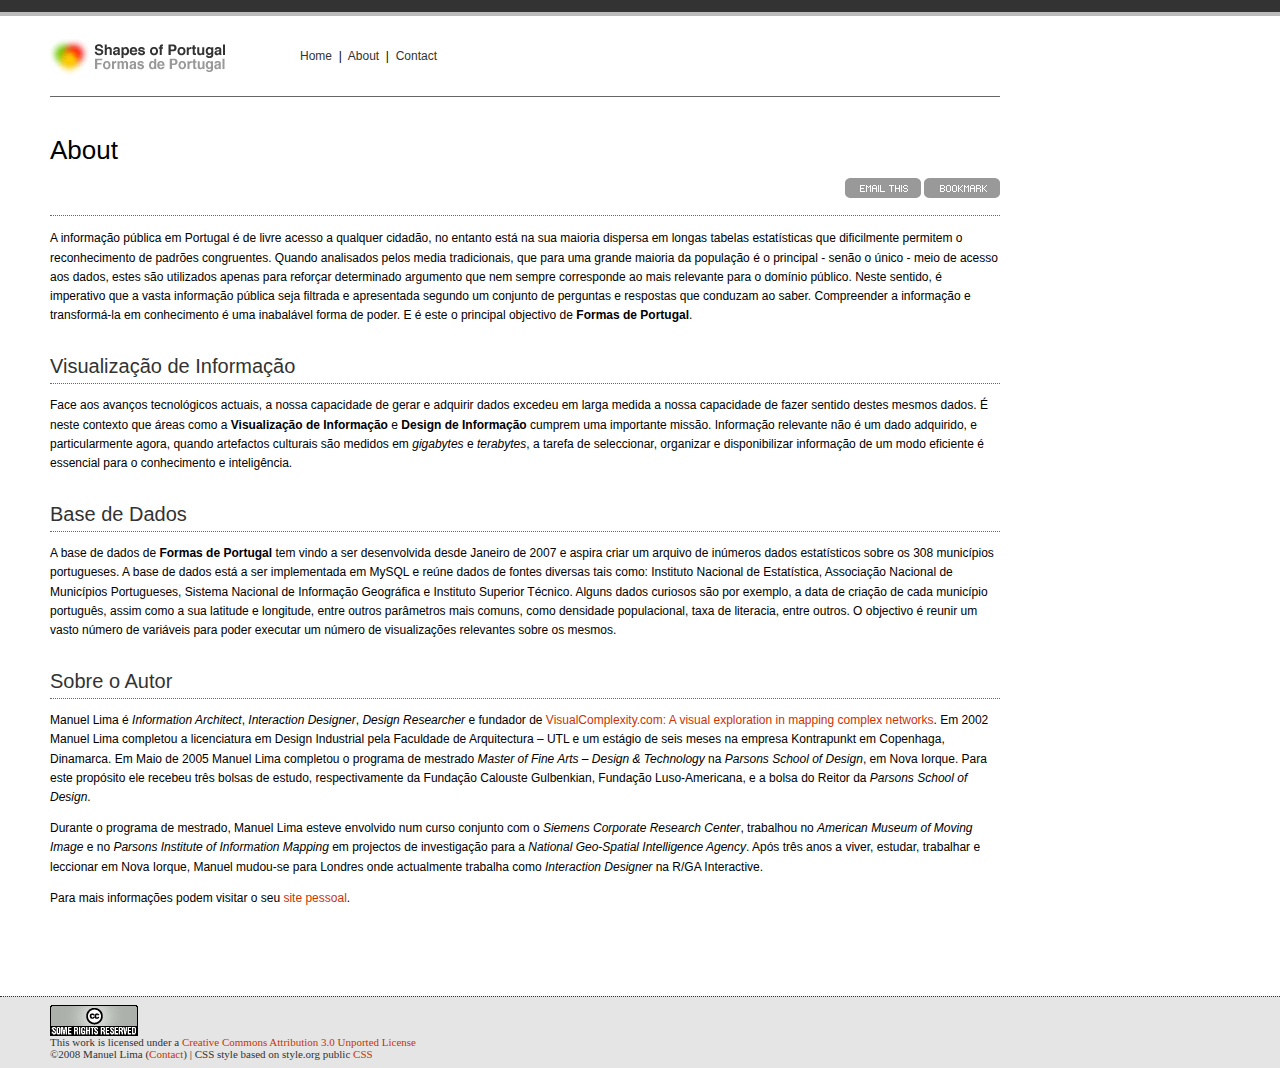
<file: about.html>
<HTML>
<HEAD><TITLE>Shapes of Portugal</TITLE>

<meta name="keywords" content="Portugal, statistics, estatistica, municipios, freguesisas, visualizacao de dados, formas de portugal, data visualization, infovis, infoviz, dataviz, design, Manuel Lima">

<meta name="description" content="Give a description">

<meta name="author" content="Manuel Lima">

<meta http-equiv="Content-Type" content="text/html; charset=utf-8">

<link rel="shortcut icon" href="favicon.ico">

<link rel="stylesheet" type="text/css" href="style.css" />
</HEAD>


  

<style type="text/css">
<!--
.style3 {
  font-family: Verdana, Arial, Helvetica, sans-serif;
  font-size: 12px;
}
-->
</style>
<body bgcolor="#FFFFFF" link="#225588" alink="#993333" vlink="#225588">
<!-- ============= -->

<div class="shadow1"></div>
<div class="shadow2"></div>

<div class="header">
  <table width="950" height="60" border="0" cellpadding="0" cellspacing="0">
    <tr>
      <td width="220" align="left" valign="middle"><a href="index.html"><img src="images/logo.gif" alt="logo" width="220" height="50" border="0"></a></td>
      <td width="30"></td>
      <td width="440" align="left" valign="middle"><span class="style3"><a href="index.html">Home</a> &nbsp;|&nbsp; <a href="about.html">About</a> &nbsp;|&nbsp; <a href="#">Contact</a> </span></td>
      <td width="20"></td>
      <td width="240" align="right" valign="middle">
  
    
    </td>
    </tr>
  </table>
</div>

<div class="toprule"></div>


<div class="content">
<!-- ============= CONTENT ============= -->


<h1>About</h1>

<table width="950" border="0" cellpadding="0" cellspacing="0">
<tbody><tr><td height="12" colspan="2"></td></tr>
<tr>
  <td height="15" align="left" valign="bottom"></td>
  <td align="right" valign="bottom"><a href="#" class="style1"><img src="images/email.gif" width="76" height="20" border="0"></a> <!-- AddThis Bookmark Button BEGIN -->
<a href="#" target="_blank"><img src="images/bookmark.gif" width="76" height="20" border="0" alt="AddThis Social Bookmark Button"></a>  
<!-- AddThis Bookmark Button END --> </td>
</tr>
</tbody></table>

<div class="rule"></div>


<!-- ============= INTRODUCTION ============= -->

<p>A informação pública em Portugal é de livre acesso a qualquer cidadão, no entanto está na sua maioria dispersa em longas tabelas estatísticas que dificilmente permitem o reconhecimento de padrões congruentes. Quando analisados pelos media tradicionais, que para uma grande maioria da população é o principal - senão o único - meio de acesso aos dados, estes são utilizados apenas para reforçar determinado argumento que nem sempre corresponde ao mais relevante para o domínio público. Neste sentido, é imperativo que a vasta informação pública seja filtrada e apresentada segundo um conjunto de perguntas e respostas que conduzam ao saber. Compreender a informação e transformá-la em conhecimento é uma inabalável forma de poder. E é este o principal objectivo de <strong>Formas de Portugal</strong>.</p>

<h2>Visualização de Informação</h2>

<p>Face aos avanços tecnológicos actuais, a nossa capacidade de gerar e adquirir dados excedeu em larga medida a nossa capacidade de fazer sentido destes mesmos dados. É neste contexto que áreas como a <strong>Visualização de Informação</strong> e <strong>Design de Informação</strong> cumprem uma importante missão. Informação relevante não é um dado adquirido, e particularmente agora, quando artefactos culturais são medidos em <em>gigabytes</em> e <em>terabytes</em>, a tarefa de seleccionar, organizar e disponibilizar informação de um modo eficiente é essencial para o conhecimento e inteligência.<br clear="all">
</p>

<h2>Base de Dados</h2>

<p>A base de dados de <strong>Formas de Portugal</strong> tem vindo a ser desenvolvida desde Janeiro de 2007 e aspira criar um arquivo de inúmeros dados estatísticos sobre os 308 municípios portugueses. A base de dados está a ser implementada em MySQL e reúne dados de fontes diversas tais como: Instituto Nacional de Estatística, Associação Nacional de Municípios Portugueses, Sistema Nacional de Informação Geográfica e Instituto Superior Técnico. Alguns dados curiosos são por exemplo, a data de criação de cada município português, assim como a sua latitude e longitude, entre outros parâmetros mais comuns, como densidade populacional, taxa de literacia, entre outros. O objectivo é reunir um vasto número de variáveis para poder executar um número de visualizações relevantes sobre os mesmos.</p>
<h2>Sobre o Autor</h2>

<p>Manuel Lima é <em>Information Architect</em>, <em>Interaction Designer</em>, <em>Design Researcher</em> e fundador de <a href="http://www.visualcomplexity.com/">VisualComplexity.com: A visual exploration in mapping complex networks</a>. Em 2002 Manuel Lima completou a licenciatura em Design Industrial pela Faculdade de Arquitectura – UTL e um estágio de seis meses na empresa Kontrapunkt em Copenhaga, Dinamarca. Em Maio de 2005 Manuel Lima completou o programa de mestrado <em>Master of Fine Arts – Design &amp; Technology</em> na <em>Parsons School of Design</em>, em Nova Iorque. Para este propósito ele recebeu três bolsas de estudo, respectivamente da Fundação Calouste Gulbenkian, Fundação Luso-Americana, e a bolsa do Reitor da <em>Parsons School of Design</em>.</p>

<p>Durante o programa de mestrado, Manuel Lima esteve envolvido num curso conjunto com o <em>Siemens Corporate Research Center</em>, trabalhou no <em>American Museum of Moving Image</em> e no <em>Parsons Institute of Information Mapping</em> em projectos de investigação para a <em>National Geo-Spatial Intelligence Agency</em>. Após três anos a viver, estudar, trabalhar e leccionar em Nova Iorque, Manuel mudou-se para Londres onde actualmente trabalha como <em>Interaction Designer</em> na R/GA Interactive.</p>
<p>Para mais informações podem visitar o seu <a href="http://www.mslima.com/" target="_blank">site pessoal</a>.</p>
<br clear="all">
<br clear="all">

  <!-- ============= END CONTENT ============= -->

</div>


<br><br>


  
<div class="footer"><a rel="license" href="http://creativecommons.org/licenses/by/3.0/"><img alt="Creative Commons License" style="border-width:0" src="../images/somerights20.png" /></a><br />This work is licensed under a <a rel="license" href="http://creativecommons.org/licenses/by/3.0/">Creative Commons Attribution 3.0 Unported License</a><br />&copy;2008 Manuel Lima (<a href="http://www.shapesofportugal.com/sop/contact.cfm">Contact</a>) | CSS style based on style.org public <a href="http://www.style.org/css/">CSS</a></div>





<!-- ============= -->

</body>
</html>
</file>
<file: style.css>
/*
style.org
public style sheet (gray) by Jonathan Corum
updated January 24, 2004

You are welcome to use this style sheet.
For additional colors, please see http://www.style.org/css/
*/


/* TAGS */

BODY {
  background: #FFFFFF;
  margin: 0px;
  padding: 0px;
  font-family: Verdana, Arial, Helvetica, sans-serif;
  font-size: 12px;
  height: 100%;
}

TABLE TD {
  margin: 0px;
  padding: 0px;
  border: 0px;
  font-size: 11px;
}

P, BLOCKQUOTE {
  line-height: 160%;
}

UL, OL {
  line-height: 130%;
}

A {
  color: #CC3300;
  text-decoration: none;
}

A:hover {
  color: #FF0000;
  text-decoration: underline;
}

SUP {
  font-family: Verdana, sans-serif;
  font-size: smallest;
  line-height: 100%;
}


/* HEADER */


.shadow1 {
  background-color: #333333;
  height:12px;
  font-size: 10px;

}

.shadow2 {
  background-color: #BBBBBB;
  border-bottom: 1px solid #BBBBBB;
  height:3px;
  font-size: 1px;

}

.framework {
  width: 950px;
}

.head {
  color: #FFFFFF;
  font-family: Verdana, sans-serif;
  font-weight: bold;
  font-size: 12px;
  text-align: right;
}

.header {
  color: #333333;
  font-family: Verdana, sans-serif;
  font-size: 12px;
  padding-top: 10px;
  padding-bottom: 10px;
  padding-left: 50px;

}

.header a:link {color: #333333; text-decoration: none;}
.header a:visited {color: #333333; text-decoration: none;}
.header a:active {color: #333333; text-decoration: none;}
.header a:hover {color: #000000; text-decoration: underline;}

.toprule {
  border-top: 1px solid #666666;
  height: 1px;
  padding: 0px;
  margin-top: 0px;
  margin-bottom: 0px;
  margin-left:50px;
  width: 950px;
}


/* CONTENT */

H1 {
  color: #000000;
  font-family: Verdana, Arial, Helvetica, sans-serif;
  font-size: 26px;
  font-weight: normal;
  margin-bottom: 0px;
}

H2 {
  color: #333333;
  font-family: Verdana, Arial, Helvetica, sans-serif;
  font-size: 20px;
  font-weight: normal;
  margin-bottom: 0px;
  margin-top: 30px;
  padding-bottom: 5px;
  border-bottom: 1px dotted #666666;
}

H3 {
  color: #666666;
  font-family: "Lucida", Times, serif;
  font-size: 22px;
  font-weight: normal;
  margin-bottom: 0px;
  margin-top: 20px;
  padding-bottom: 5px;
}

.breadcrumb {
  color: #999999;
  font-family: Verdana, sans-serif;
  font-size: 12px;
  padding-top: 26px;
  padding-bottom: 0px;
  padding-left: 70px;
  padding-right: 50px;
}

.byline {
    color: #666666;
  font-family: Verdana;
  font-size: 12px;
  margin-top: 2px;
  width: 475;
}


.content {
  padding-top: 20px;
  padding-bottom: 20px;
  padding-left: 50px;
  padding-right: 50px;
  width: 950px;
}

.deck {
  color: #333333;
  font-family: Georgia;
  font-style: italic;
  font-size: 16px;
  margin-top: 3px;
  width: 950px;
}


.dateline {
  color: #999999;
  font-size: 12px;
  font-family: Verdana;
  margin-top: 10px;
}

.footline {
  font-family: Verdana;
  font-style: italic;
  margin-top: 16px;
}

.subsection {
  color: #666666;
  font-family: Verdana;
  font-size: 12px;
  letter-spacing: 2px;
  margin-top: 30px;
  margin-bottom: 5px;
  text-transform: uppercase;
}

.pullquote {
  background-color: #EEEEEE;
  color: #333333;
  border-top: 1px dotted #999999;
  border-bottom: 1px dotted #999999;
  font-family: Georgia;
  font-style: italic;
  font-size: 14px;
  padding: 10px;
  margin-top: 10px;
  margin-bottom: 10px;
  margin-left: 10px;
  width: 35%;
  float: right;
}

.smallcaps {
  font-variant: small-caps;
}


/* FOOTER */

.footer {
  background: #e5e5e5;
  color: #333333;
  border-top: 1px dotted #333333;
  font-family: Verdana;
  font-size: 11px;
  padding-top: 8px;
  padding-bottom: 8px;
  padding-left: 50px;
  
}

.footertext {
  color: #666666;
  font-family: Verdana;
  font-size: 12px;
}


/* IMAGES */

.leftimage {
  position: relative;
  float: left;
  margin: 10px;
  margin-top: 0px;
  margin-right: 20px;
  margin-left: 0px;
}

.rightimage {
  position: relative;
  float: right;
  margin: 10px;
  margin-top: 20px;
  margin-left: 20px;
  margin-right: 0px;
}


/* TABLES */

.caption {
  color: #666666;
  font-family: Verdana, sans-serif;
  font-size: 10px;
  line-height: 120%;
}

.captiontitle {
  color: #333333;
  font-family: Verdana, sans-serif;
  font-size: 12px;
  font-weight: bold;
  line-height: 120%;
}


/* RULES */

.rule {
  border-top: 1px dotted #666666;
  height: 1px;
  padding: 0px;
  margin-top: 15px;
  margin-bottom: 5px;
}

.ruleindex {
  border-top: 1px dotted #666666;
  height: 1px;
  padding: 0px;
  margin-top: 15px;
  margin-bottom: 20px;
}
</file>
<file: original_website/style.css>
/*
style.org
public style sheet (gray) by Jonathan Corum
updated January 24, 2004

You are welcome to use this style sheet.
For additional colors, please see http://www.style.org/css/
*/


/* TAGS */

BODY {
  background: #FFFFFF;
  margin: 0px;
  padding: 0px;
  font-family: Verdana, Arial, Helvetica, sans-serif;
  font-size: 12px;
  height: 100%;
}

TABLE TD {
  margin: 0px;
  padding: 0px;
  border: 0px;
  font-size: 11px;
}

P, BLOCKQUOTE {
  line-height: 160%;
}

UL, OL {
  line-height: 130%;
}

A {
  color: #CC3300;
  text-decoration: none;
}

A:hover {
  color: #FF0000;
  text-decoration: underline;
}

SUP {
  font-family: Verdana, sans-serif;
  font-size: smallest;
  line-height: 100%;
}


/* HEADER */


.shadow1 {
  background-color: #333333;
  height:12px;
  font-size: 10px;

}

.shadow2 {
  background-color: #BBBBBB;
  border-bottom: 1px solid #BBBBBB;
  height:3px;
  font-size: 1px;

}

.framework {
  width: 950px;
}

.head {
  color: #FFFFFF;
  font-family: Verdana, sans-serif;
  font-weight: bold;
  font-size: 12px;
  text-align: right;
}

.header {
  color: #333333;
  font-family: Verdana, sans-serif;
  font-size: 12px;
  padding-top: 10px;
  padding-bottom: 10px;
  padding-left: 50px;

}

.header a:link {color: #333333; text-decoration: none;}
.header a:visited {color: #333333; text-decoration: none;}
.header a:active {color: #333333; text-decoration: none;}
.header a:hover {color: #000000; text-decoration: underline;}

.toprule {
  border-top: 1px solid #666666;
  height: 1px;
  padding: 0px;
  margin-top: 0px;
  margin-bottom: 0px;
  margin-left:50px;
  width: 950px;
}


/* CONTENT */

H1 {
  color: #000000;
  font-family: Verdana, Arial, Helvetica, sans-serif;
  font-size: 26px;
  font-weight: normal;
  margin-bottom: 0px;
}

H2 {
  color: #333333;
  font-family: Verdana, Arial, Helvetica, sans-serif;
  font-size: 20px;
  font-weight: normal;
  margin-bottom: 0px;
  margin-top: 30px;
  padding-bottom: 5px;
  border-bottom: 1px dotted #666666;
}

H3 {
  color: #666666;
  font-family: "Lucida", Times, serif;
  font-size: 22px;
  font-weight: normal;
  margin-bottom: 0px;
  margin-top: 20px;
  padding-bottom: 5px;
}

.breadcrumb {
  color: #999999;
  font-family: Verdana, sans-serif;
  font-size: 12px;
  padding-top: 26px;
  padding-bottom: 0px;
  padding-left: 70px;
  padding-right: 50px;
}

.byline {
    color: #666666;
  font-family: Verdana;
  font-size: 12px;
  margin-top: 2px;
  width: 475;
}


.content {
  padding-top: 20px;
  padding-bottom: 20px;
  padding-left: 50px;
  padding-right: 50px;
  width: 950px;
}

.deck {
  color: #333333;
  font-family: Georgia;
  font-style: italic;
  font-size: 16px;
  margin-top: 3px;
  width: 950px;
}


.dateline {
  color: #999999;
  font-size: 12px;
  font-family: Verdana;
  margin-top: 10px;
}

.footline {
  font-family: Verdana;
  font-style: italic;
  margin-top: 16px;
}

.subsection {
  color: #666666;
  font-family: Verdana;
  font-size: 12px;
  letter-spacing: 2px;
  margin-top: 30px;
  margin-bottom: 5px;
  text-transform: uppercase;
}

.pullquote {
  background-color: #EEEEEE;
  color: #333333;
  border-top: 1px dotted #999999;
  border-bottom: 1px dotted #999999;
  font-family: Georgia;
  font-style: italic;
  font-size: 14px;
  padding: 10px;
  margin-top: 10px;
  margin-bottom: 10px;
  margin-left: 10px;
  width: 35%;
  float: right;
}

.smallcaps {
  font-variant: small-caps;
}


/* FOOTER */

.footer {
  background: #e5e5e5;
  color: #333333;
  border-top: 1px dotted #333333;
  font-family: Verdana;
  font-size: 11px;
  padding-top: 8px;
  padding-bottom: 8px;
  padding-left: 50px;
  
}

.footertext {
  color: #666666;
  font-family: Verdana;
  font-size: 12px;
}


/* IMAGES */

.leftimage {
  position: relative;
  float: left;
  margin: 10px;
  margin-top: 0px;
  margin-right: 20px;
  margin-left: 0px;
}

.rightimage {
  position: relative;
  float: right;
  margin: 10px;
  margin-top: 20px;
  margin-left: 20px;
  margin-right: 0px;
}


/* TABLES */

.caption {
  color: #666666;
  font-family: Verdana, sans-serif;
  font-size: 10px;
  line-height: 120%;
}

.captiontitle {
  color: #333333;
  font-family: Verdana, sans-serif;
  font-size: 12px;
  font-weight: bold;
  line-height: 120%;
}


/* RULES */

.rule {
  border-top: 1px dotted #666666;
  height: 1px;
  padding: 0px;
  margin-top: 15px;
  margin-bottom: 5px;
}

.ruleindex {
  border-top: 1px dotted #666666;
  height: 1px;
  padding: 0px;
  margin-top: 15px;
  margin-bottom: 20px;
}
</file>
